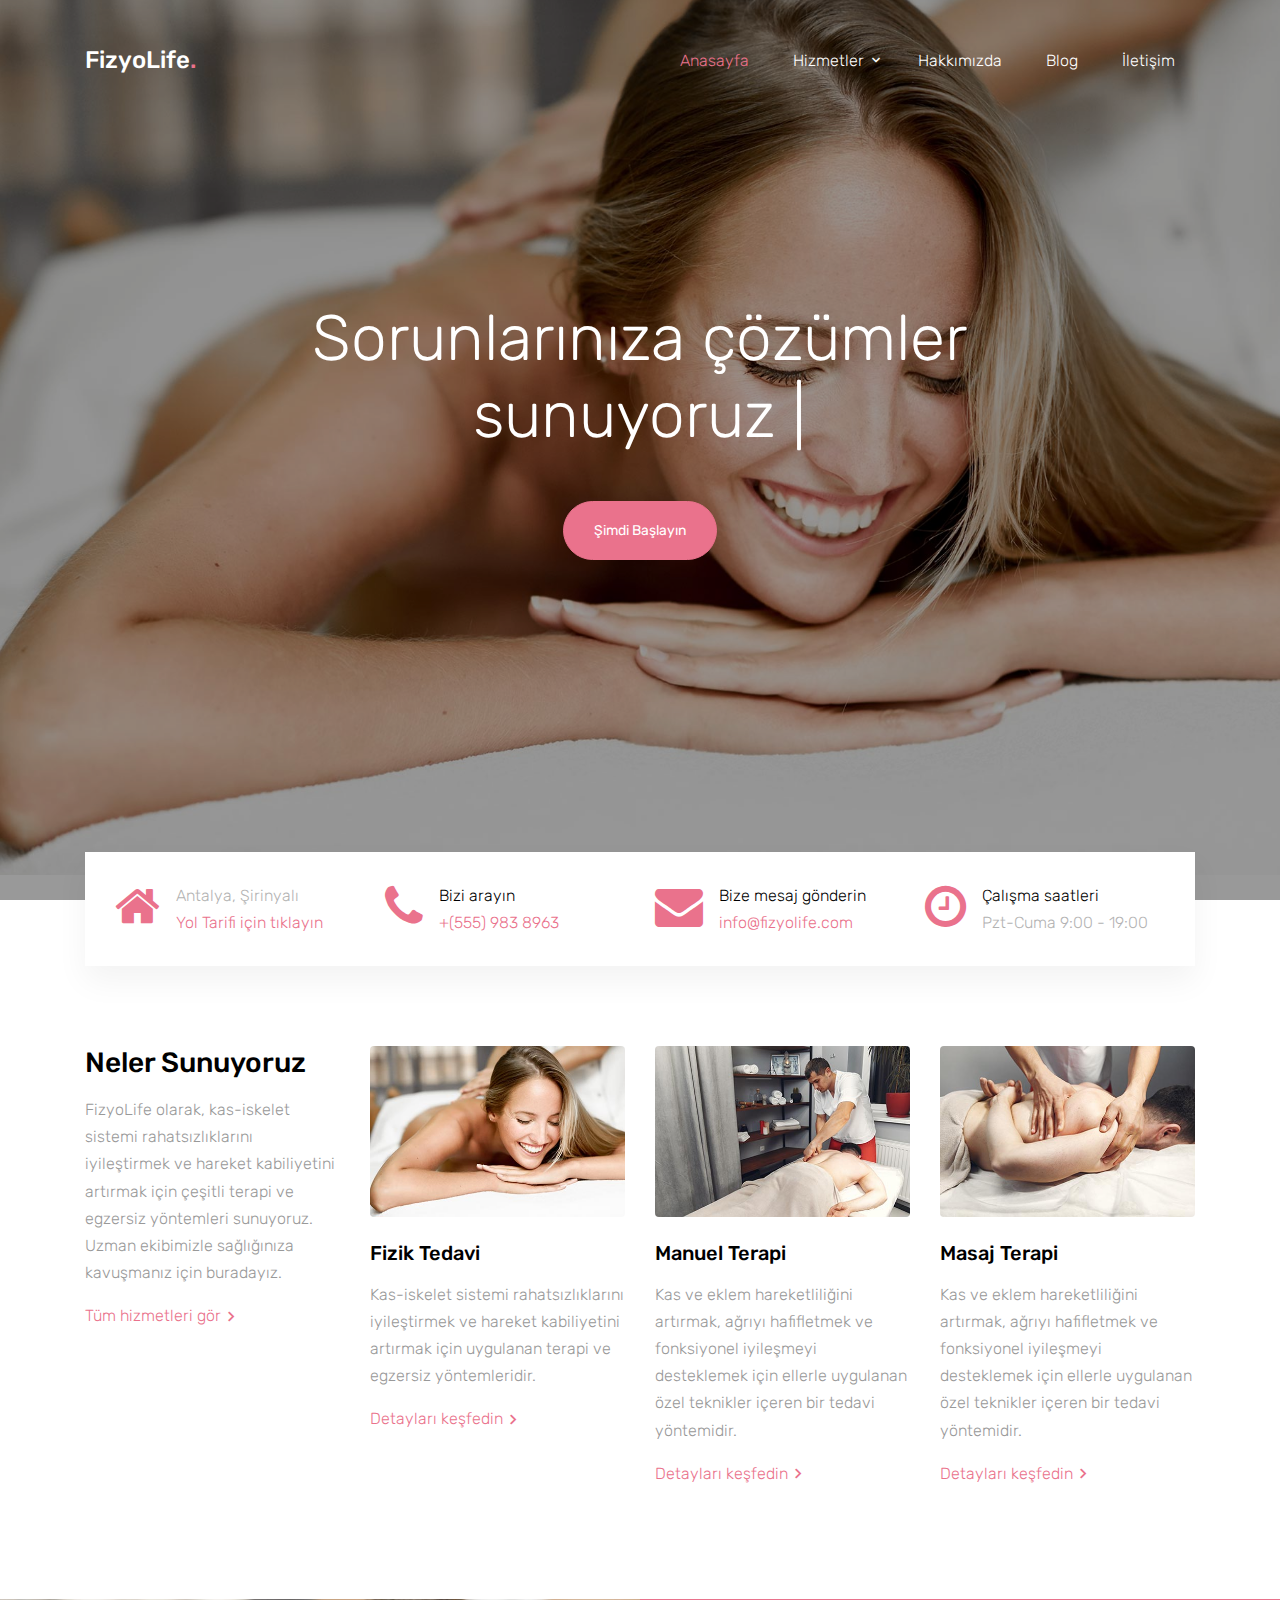
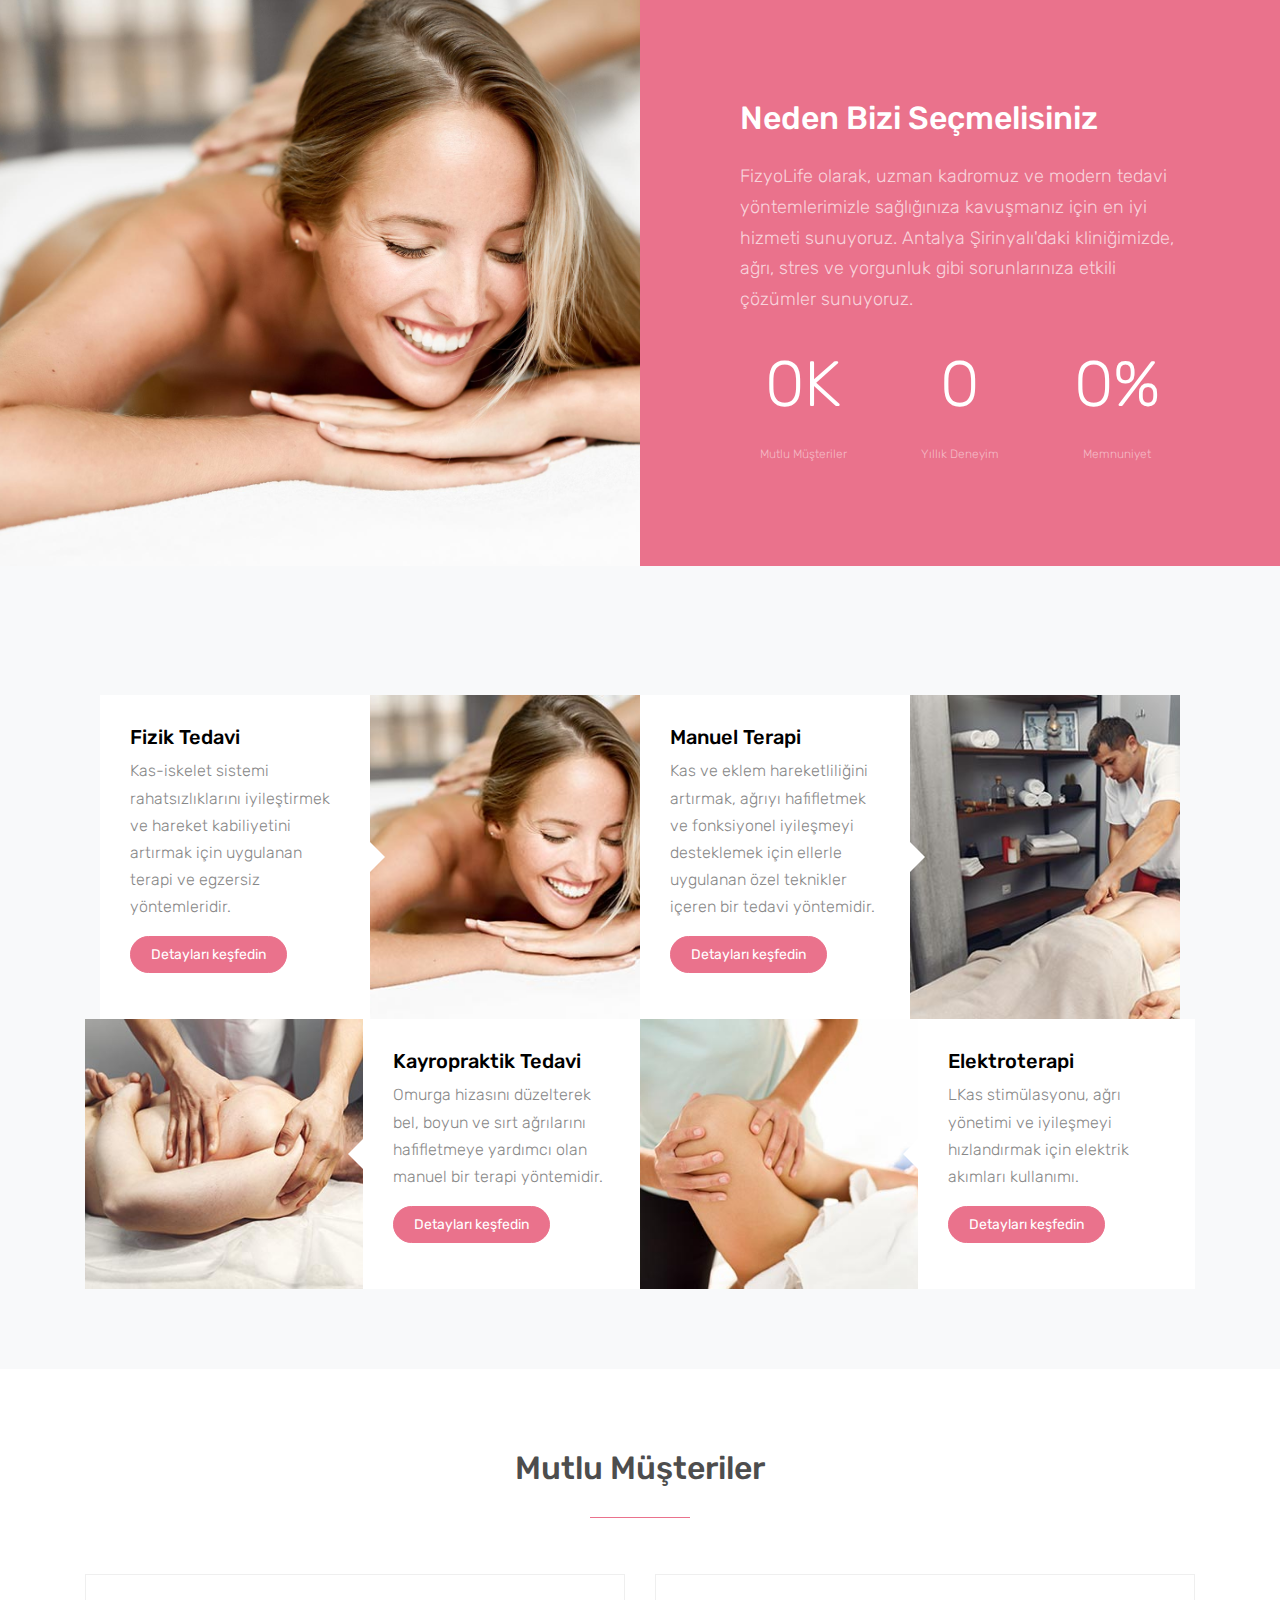
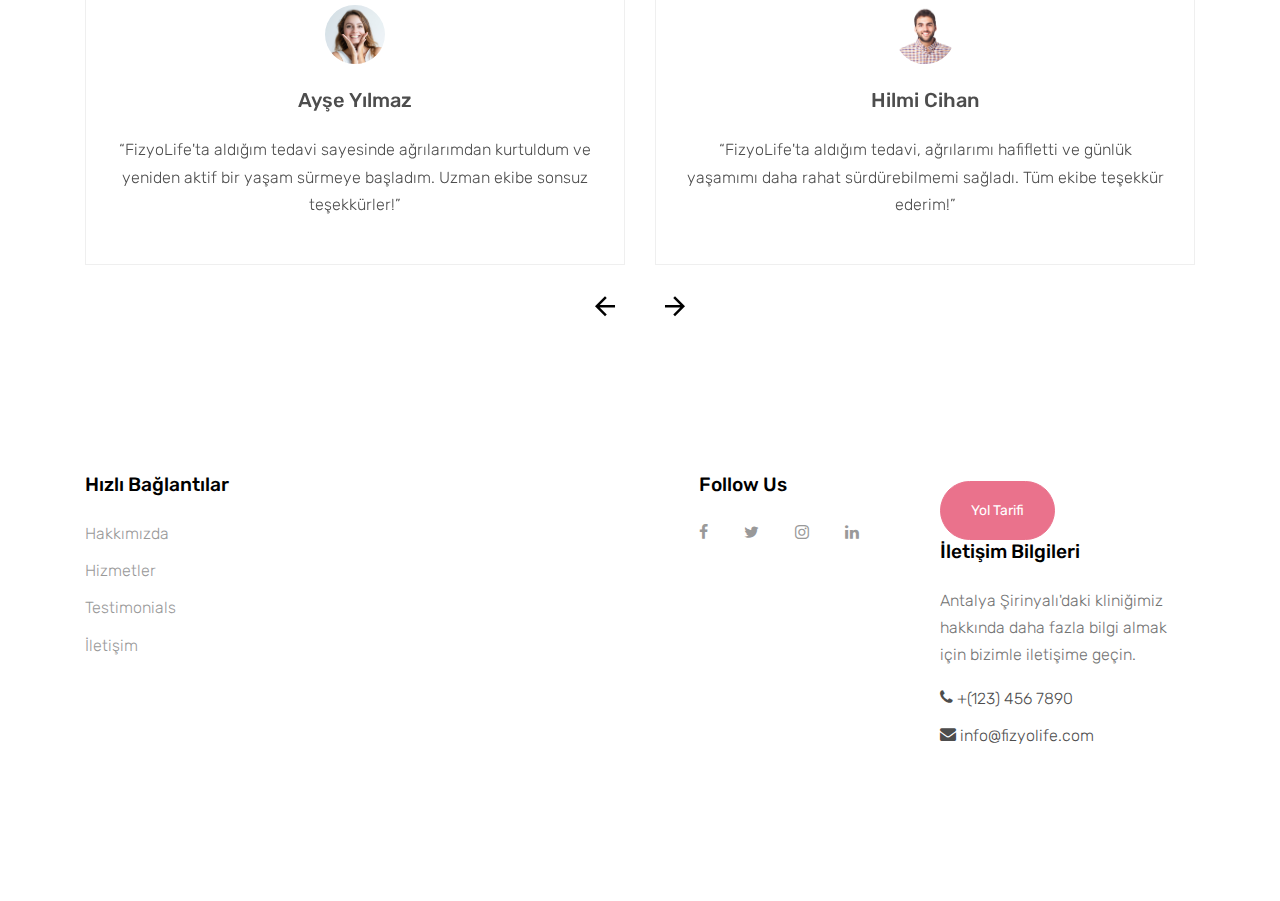
<file: index.html>
<!DOCTYPE html>
<html lang="tr">

<head>
  <title>Fizyoterapi </title>
  <meta charset="utf-8">
  <meta name="viewport" content="width=device-width, initial-scale=1, shrink-to-fit=no">


  <link href="https://fonts.googleapis.com/css?family=Rubik:400,700" rel="stylesheet">

  <link rel="stylesheet" href="fonts/icomoon/style.css">

  <link rel="stylesheet" href="css/bootstrap.min.css">
  <link rel="stylesheet" href="css/magnific-popup.css">
  <link rel="stylesheet" href="css/jquery-ui.css">
  <link rel="stylesheet" href="css/owl.carousel.min.css">
  <link rel="stylesheet" href="css/owl.theme.default.min.css">

  <link rel="stylesheet" href="css/bootstrap-datepicker.css">

  <link rel="stylesheet" href="fonts/flaticon/font/flaticon.css">

  <link rel="stylesheet" href="css/aos.css">
  <link rel="stylesheet" href="css/rangeslider.css">

  <link rel="stylesheet" href="css/style.css">

</head>

<body>

  <div class="site-wrap">

    <div class="site-mobile-menu">
      <div class="site-mobile-menu-header">
        <div class="site-mobile-menu-close mt-3">
          <span class="icon-close2 js-menu-toggle"></span>
        </div>
      </div>
      <div class="site-mobile-menu-body"></div>
    </div>

    <!-- Header içeriğini içe aktar -->
    <div id="header-placeholder"></div>
    <script>
      fetch('header.html')
        .then(response => response.text())
        .then(data => {
          document.getElementById('header-placeholder').innerHTML = data;
        });
    </script>

    <!-- Diğer body içeriği -->





    <div class="site-blocks-cover overlay" style="background-image: url(images/hero_bg_1.jpg);" data-aos="fade"
      data-stellar-background-ratio="0.5">
      <div class="container">
        <div class="row align-items-center justify-content-center text-center">

          <div class="col-md-10">

            <div class="row justify-content-center mb-4">
              <div class="col-md-10 text-center">
                <h1 data-aos="fade-up" class="mb-5">Sorunlarınıza çözümler sunuyoruz <span class="typed-words"></span>
                </h1>
                <p data-aos="fade-up" data-aos-delay="100"><a href="#" class="btn btn-primary btn-pill">Şimdi
                    Başlayın</a>
                </p>
              </div>
            </div>

          </div>
        </div>
      </div>
    </div>



    <div class="block-quick-info-2">
      <div class="container">
        <div class="block-quick-info-2-inner">
          <div class="row">
            <div class="col-sm-6 col-md-6 col-lg-3 mb-3 mb-lg-0">
              <div class="d-flex quick-info-2">
                <span class="icon icon-home mr-3"></span>
                <div class="text">
                  <a href="https://www.google.com/maps/dir/36.913304,30.655167/Fizyolife+sa%C4%9Fl%C4%B1kl%C4%B1+ya%C5%9Fam+merkezi+Antalya,+%C5%9Eirinyal%C4%B1,+1533.+Sokak+Kemal+%C3%A7alkac%C4%B1+sitesi+no+21+%2FA,+Muratpa%C5%9Fa%2FAntalya/@36.8881638,30.6580493,13z/data=!3m1!4b1!4m8!4m7!1m0!1m5!1m1!1s0x14c39b74a4cd021b:0xbc0e60b3916a9b75!2m2!1d30.7417297!2d36.860334?entry=ttu&g_ep=EgoyMDI1MDMwMy4wIKXMDSoASAFQAw%3D%3D" target="_blank">
                    
                    <span class="excerpt">Antalya, Şirinyalı</span>
                    <br>
                    <span class="excerpt"></span>Yol Tarifi için tıklayın</span>
                  </a>
                </div>
              </div>
            </div>
            <div class="col-sm-6 col-md-6 col-lg-3 mb-3 mb-lg-0">
              <div class="d-flex quick-info-2">
                <span class="icon icon-phone mr-3"></span>
                <div class="text">
                  <strong class="d-block heading">Bizi arayın</strong>
                  <span class="excerpt"><a href="tel:+905559838963">+(555) 983 8963</a></span>
                </div>
              </div>
            </div>
            <div class="col-sm-6 col-md-6 col-lg-3 mb-3 mb-lg-0">
              <div class="d-flex quick-info-2">
                <span class="icon icon-envelope mr-3"></span>
                <div class="text">
                  <strong class="d-block heading">Bize mesaj gönderin</strong>
                  <span class="excerpt"><a href="#">info@fizyolife.com</a></span>
                </div>
              </div>
            </div>
            <div class="col-sm-6 col-md-6 col-lg-3 mb-3 mb-lg-0">
              <div class="d-flex quick-info-2">
                <span class="icon icon-clock-o mr-3"></span>
                <div class="text">
                  <strong class="d-block heading">Çalışma saatleri</strong>
                  <span class="excerpt">Pzt-Cuma 9:00 - 19:00</span>
                </div>
              </div>
            </div>
          </div>
        </div>
      </div>
    </div>
    <div class="block-services-1 py-5">
      <div class="container">
        <div class="row">
          <div class="mb-4 mb-lg-0 col-sm-6 col-md-6 col-lg-3">
            <h3 class="mb-3">Neler Sunuyoruz</h3>
            <p>FizyoLife olarak, kas-iskelet sistemi rahatsızlıklarını iyileştirmek ve hareket kabiliyetini artırmak
              için çeşitli terapi ve egzersiz yöntemleri sunuyoruz. Uzman ekibimizle sağlığınıza kavuşmanız için
              buradayız.</p>
            <p><a href="#" class="d-inline-flex align-items-center block-service-1-more"><span>Tüm hizmetleri gör</span>
                <span class="icon-keyboard_arrow_right icon"></span></a></p>
          </div>
          <div class="mb-4 mb-lg-0 col-sm-6 col-md-6 col-lg-3">
            <div class="block-service-1-card">
              <a href="#" class="thumbnail-link d-block mb-4"><img src="images/img_1.jpg" alt="Image"
                  class="img-fluid"></a>
              <h3 class="block-service-1-heading mb-3"><a href="#">Fizik Tedavi</a></h3>
              <div class="block-service-1-excerpt">
                <p>Kas-iskelet sistemi rahatsızlıklarını iyileştirmek ve hareket kabiliyetini artırmak
                  için uygulanan terapi ve egzersiz yöntemleridir.</p>
              </div>
              <p><a href="#" class="d-inline-flex align-items-center block-service-1-more"><span>Detayları
                    keşfedin</span>
                  <span class="icon-keyboard_arrow_right icon"></span></a></p>
            </div>
          </div>
          <div class="mb-4 mb-lg-0 col-sm-6 col-md-6 col-lg-3">
            <div class="block-service-1-card">
              <a href="#" class="thumbnail-link d-block mb-4"><img src="images/img_2.jpg" alt="Image"
                  class="img-fluid"></a>
              <h3 class="block-service-1-heading mb-3"><a href="#">Manuel Terapi</a></h3>
              <div class="block-service-1-excerpt">
                <p>Kas ve eklem hareketliliğini artırmak, ağrıyı hafifletmek ve fonksiyonel iyileşmeyi
                  desteklemek için ellerle uygulanan özel teknikler içeren bir tedavi yöntemidir.</p>
              </div>
              <p><a href="#" class="d-inline-flex align-items-center block-service-1-more"><span>Detayları
                    keşfedin</span>
                  <span class="icon-keyboard_arrow_right icon"></span></a></p>
            </div>
          </div>
          <div class="mb-4 mb-lg-0 col-sm-6 col-md-6 col-lg-3">
            <div class="block-service-1-card">
              <a href="#" class="thumbnail-link d-block mb-4"><img src="images/img_3.jpg" alt="Image"
                  class="img-fluid"></a>
              <h3 class="block-service-1-heading mb-3"><a href="#">Masaj Terapi</a></h3>
              <div class="block-service-1-excerpt">
                <p>Kas ve eklem hareketliliğini artırmak, ağrıyı hafifletmek ve fonksiyonel iyileşmeyi
                  desteklemek için ellerle uygulanan özel teknikler içeren bir tedavi yöntemidir.</p>
              </div>
              <p><a href="#" class="d-inline-flex align-items-center block-service-1-more"><span>Detayları
                    keşfedin</span>
                  <span class="icon-keyboard_arrow_right icon"></span></a></p>
            </div>
          </div>
        </div>
      </div>
    </div>

    <div class="block-half-content-1 d-block d-lg-flex mt-5">
      <div class="block-half-content-img" style="background-image: url('images/hero_bg_1.jpg')">

      </div>
      <div class="block-half-content-text bg-primary">
        <div class="block-half-content-text-inner">
          <h2 class="block-half-content-heading mb-4">Neden Bizi Seçmelisiniz</h2>
          <div class="block-half-content-excerpt">
            <p class="lead">FizyoLife olarak, uzman kadromuz ve modern tedavi yöntemlerimizle sağlığınıza kavuşmanız
              için en iyi hizmeti sunuyoruz. Antalya Şirinyalı'daki kliniğimizde, ağrı, stres ve yorgunluk gibi
              sorunlarınıza etkili çözümler sunuyoruz.</p>
          </div>
        </div>

        <div class="block-counter-1 section-counter">
          <div class="row">
            <div class="col-sm-4">
              <div class="counter">
                <div class="number-wrap">
                  <span class="block-counter-1-number" data-number="3">0</span><span class="append">K</span>
                </div>
                <span class="block-counter-1-caption">Mutlu Müşteriler</span>
              </div>
            </div>
            <div class="col-sm-4">
              <div class="counter">
                <div class="number-wrap">
                  <span class="block-counter-1-number" data-number="7">0</span><span class="append
"></span>
                </div>
                <span class="block-counter-1-caption">Yıllık Deneyim</span>
              </div>
            </div>
            <div class="col-sm-4">
              <div class="counter">
                <div class="number-wrap">
                  <span class="block-counter-1-number" data-number="100">0</span><span class="append">%</span>
                </div>
                <span class="block-counter-1-caption">Memnuniyet</span>
              </div>
            </div>
          </div>
        </div>
      </div>
    </div>

    <div class="site-section bg-light">
      <div class="container">
        <div class="row mb-5">
          <div class="col-md-12 text-center">
          </div>
        </div>
      </div>
      <div class="container">

        <!-- Therapy sections içeriğini içe aktar -->
        <div id="therapy-sections-placeholder"></div>
        <script>
          fetch('therapy-sections.html')
            .then(response => response.text())
            .then(data => {
              document.getElementById('therapy-sections-placeholder').innerHTML = data;
            });
        </script>

      </div>
    </div>

    <div class="site-section">
      <div class="container">
        <div class="row mb-5">
          <div class="col-md-12 text-center">
            <h2 class="site-section-heading text-center font-secondary">Mutlu Müşteriler</h2>
          </div>
        </div>
        <div class="row">

          <div class="col-12">

            <div class="owl-carousel-2 owl-carousel">

              <div class="d-block block-testimony mx-auto text-center">
                <div class="person w-25 mx-auto mb-4">
                  <img src="images/person_1.jpg" alt="Image" class="img-fluid rounded-circle w-50 mx-auto">
                </div>
                <div>
                  <h2 class="h5 mb-4">Ayşe Yılmaz</h2>
                  <blockquote>&ldquo;FizyoLife'ta aldığım tedavi sayesinde ağrılarımdan kurtuldum ve yeniden aktif bir
                    yaşam sürmeye başladım. Uzman ekibe sonsuz teşekkürler!&rdquo;</blockquote>
                </div>
              </div>

              <div class="d-block block-testimony mx-auto text-center">
                <div class="person w-25 mx-auto mb-4">
                  <img src="images/person_2.jpg" alt="Image" class="img-fluid rounded-circle w-50 mx-auto">
                </div>
                <div>
                  <h2 class="h5 mb-4">Hilmi Cihan</h2>
                  <blockquote>&ldquo;FizyoLife'ta aldığım tedavi, ağrılarımı hafifletti ve günlük yaşamımı daha rahat
                    sürdürebilmemi sağladı. Tüm ekibe teşekkür ederim!&rdquo;</blockquote>
                </div>
              </div>

              <div class="d-block block-testimony mx-auto text-center">
                <div class="person w-25 mx-auto mb-4">
                  <img src="images/person_3.jpg" alt="Image" class="img-fluid rounded-circle w-50 mx-auto">
                </div>
                <div>
                  <h2 class="h5 mb-4">Mehmet Demir</h2>
                  <blockquote>&ldquo;FizyoLife'ta aldığım tedavi, sağlığıma kavuşmamda büyük rol oynadı. Uzman ve güler
                    yüzlü ekibi sayesinde kendimi çok daha iyi hissediyorum. Herkese tavsiye ederim!&rdquo;</blockquote>
                </div>
              </div>

              <div class="d-block block-testimony mx-auto text-center">
                <div class="person w-25 mx-auto mb-4">
                  <img src="images/person_4.jpg" alt="Image" class="img-fluid rounded-circle w-50 mx-auto">
                </div>
                <div>
                  <h2 class="h5 mb-4">Ahmet Kaya</h2>
                  <blockquote>&ldquo;FizyoLife'ta aldığım tedavi, yaşam kalitemi artırdı ve ağrılarımı hafifletti.
                    Profesyonel ekibe teşekkür ederim!&rdquo;</blockquote>
                </div>
              </div>


            </div>
          </div>


        </div>
      </div>
    </div>
    <div id="footer-placeholder"></div>
    <script>
      fetch('footer.html')
        .then(response => response.text())
        .then(data => {
          document.getElementById('footer-placeholder').innerHTML = data;
        });
    </script>
  </div>

  <script src="js/jquery-3.3.1.min.js"></script>
  <script src="js/jquery-migrate-3.0.1.min.js"></script>
  <script src="js/jquery-ui.js"></script>
  <script src="js/popper.min.js"></script>
  <script src="js/bootstrap.min.js"></script>
  <script src="js/owl.carousel.min.js"></script>
  <script src="js/jquery.stellar.min.js"></script>
  <script src="js/jquery.countdown.min.js"></script>
  <script src="js/jquery.magnific-popup.min.js"></script>
  <script src="js/jquery.animateNumber.min.js"></script>
  <script src="js/jquery.waypoints.min.js"></script>

  <script src="js/bootstrap-datepicker.min.js"></script>
  <script src="js/aos.js"></script>
  <script src="js/rangeslider.min.js"></script>


  <script src="js/typed.js"></script>
  <script>
    var typed = new Typed('.typed-words', {
      strings: ["ağrı", "stres", "yorgunluk"],
      typeSpeed: 80,
      backSpeed: 80,
      backDelay: 4000,
      startDelay: 1000,
      loop: true,
      showCursor: true
    });
  </script>

  <script src="js/main.js"></script>

</body>

</html>
</file>
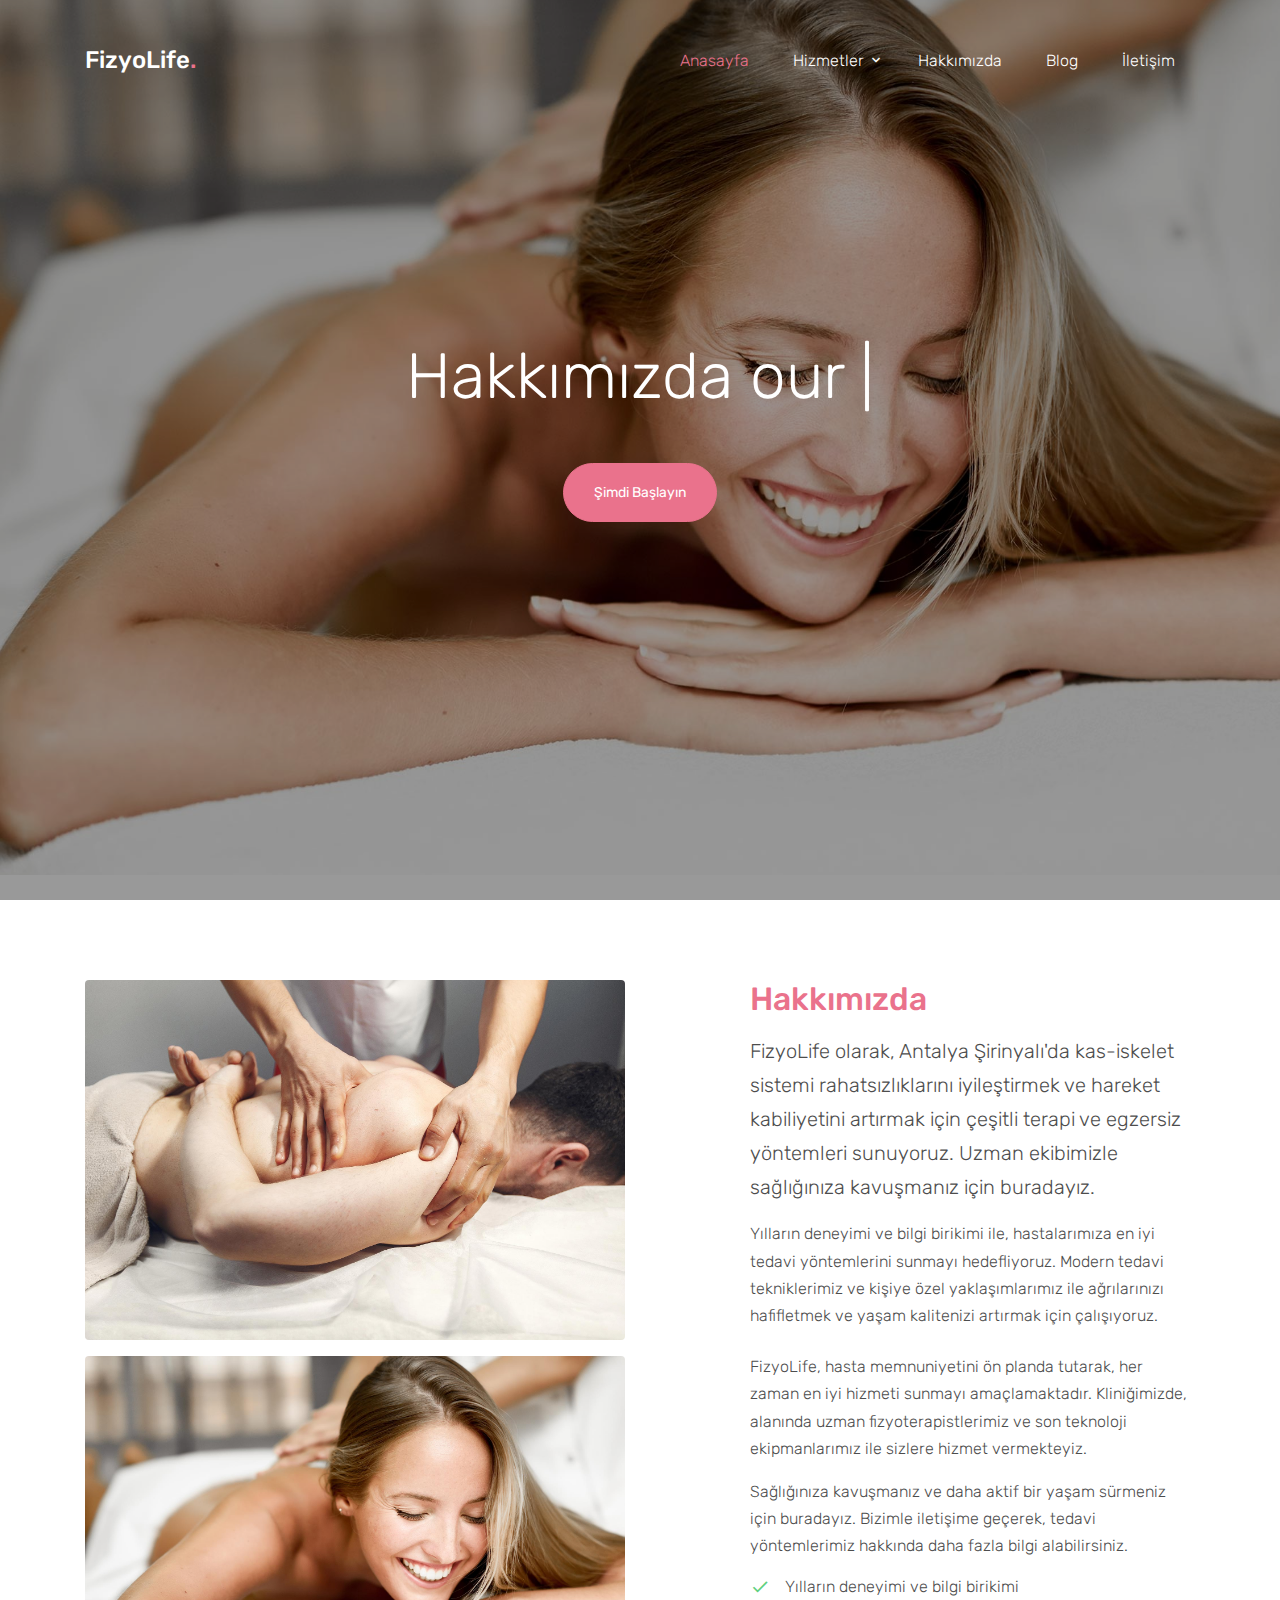
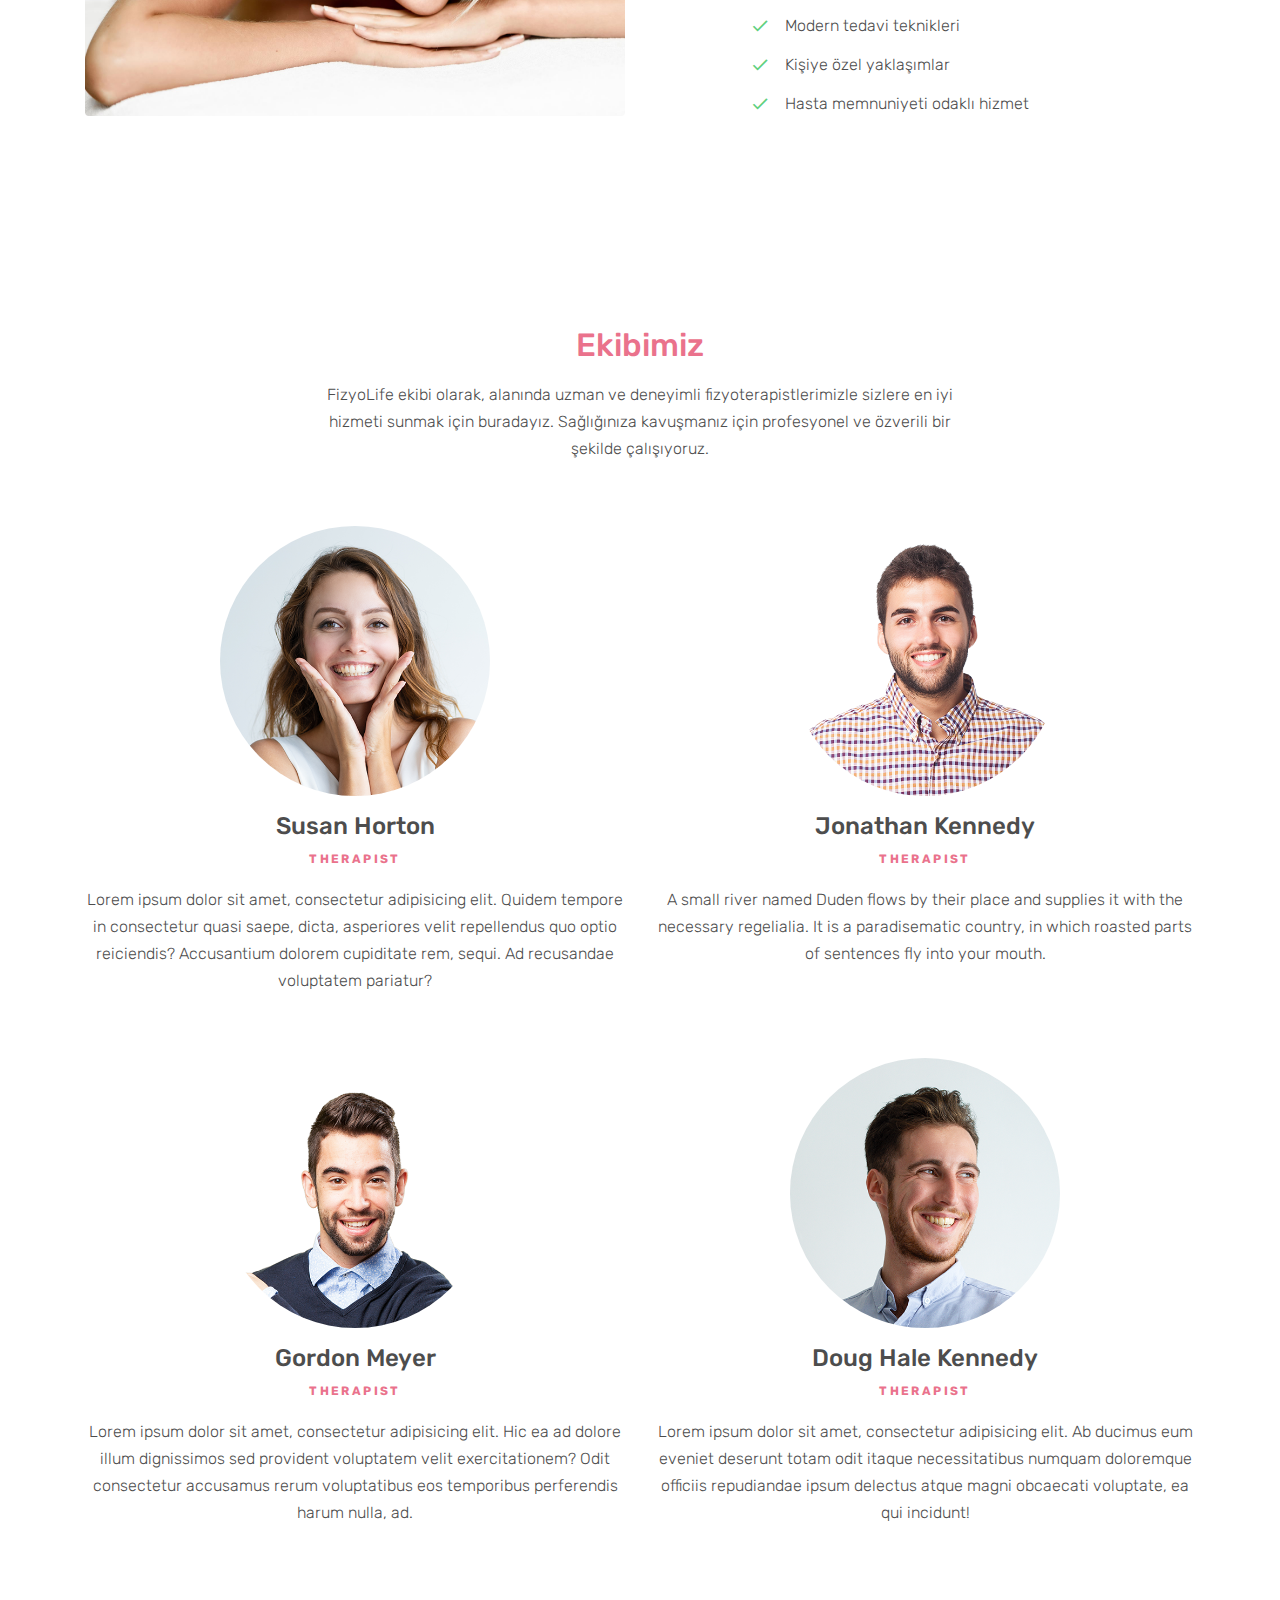
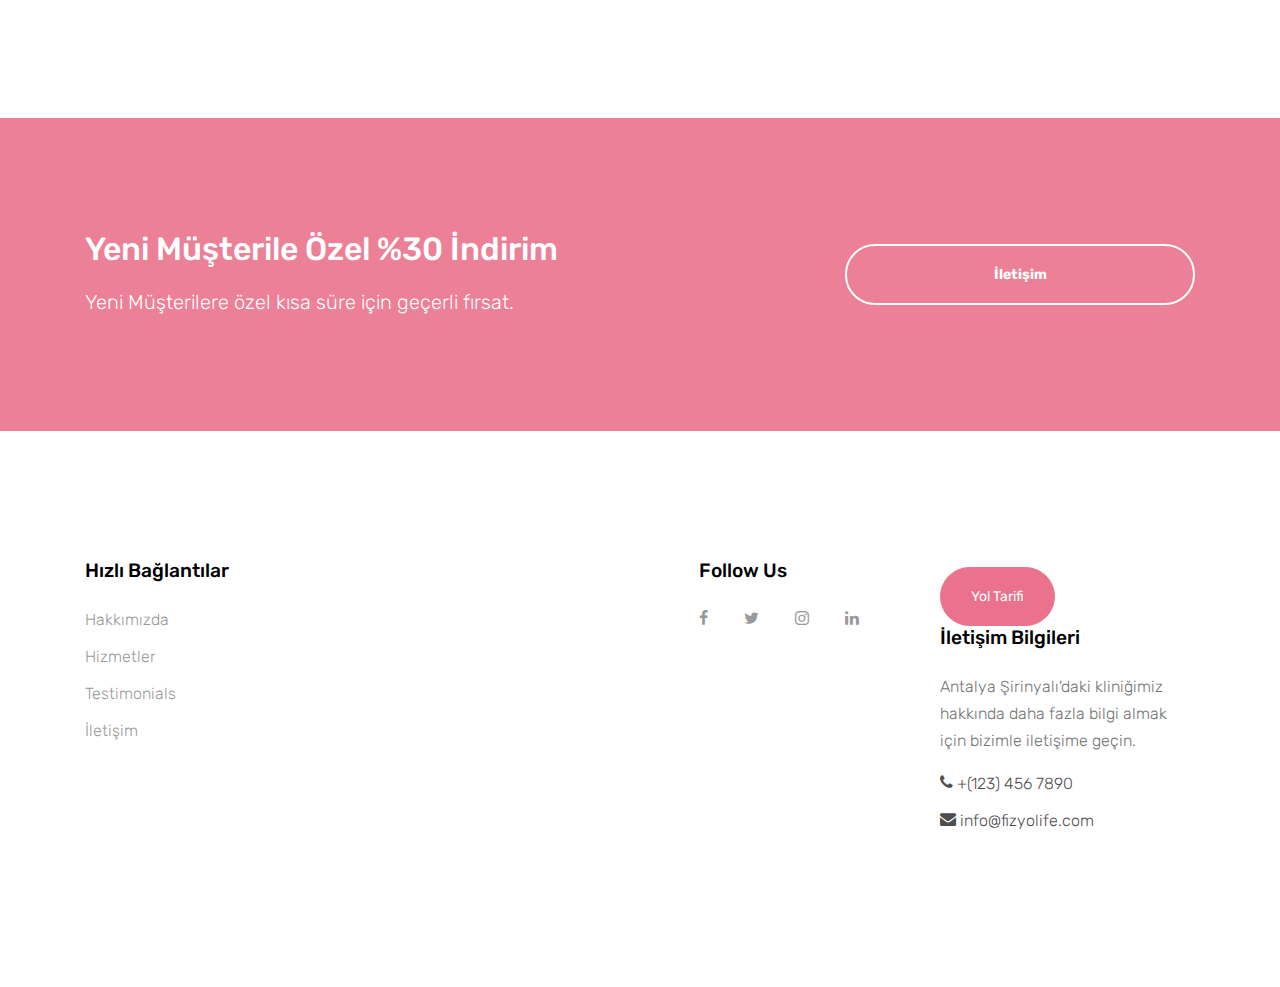
<file: about.html>
<!DOCTYPE html>
<html lang="en">

<head>
  <title>Physical Theraphy</title>
  <meta charset="utf-8">
  <meta name="viewport" content="width=device-width, initial-scale=1, shrink-to-fit=no">


  <link href="https://fonts.googleapis.com/css?family=Rubik:400,700" rel="stylesheet">

  <link rel="stylesheet" href="fonts/icomoon/style.css">

  <link rel="stylesheet" href="css/bootstrap.min.css">
  <link rel="stylesheet" href="css/magnific-popup.css">
  <link rel="stylesheet" href="css/jquery-ui.css">
  <link rel="stylesheet" href="css/owl.carousel.min.css">
  <link rel="stylesheet" href="css/owl.theme.default.min.css">

  <link rel="stylesheet" href="css/bootstrap-datepicker.css">

  <link rel="stylesheet" href="fonts/flaticon/font/flaticon.css">

  <link rel="stylesheet" href="css/aos.css">
  <link rel="stylesheet" href="css/rangeslider.css">

  <link rel="stylesheet" href="css/style.css">

</head>

<body>

  <div class="site-wrap">

    <div class="site-mobile-menu">
      <div class="site-mobile-menu-header">
        <div class="site-mobile-menu-close mt-3">
          <span class="icon-close2 js-menu-toggle"></span>
        </div>
      </div>
      <div class="site-mobile-menu-body"></div>
    </div>

    <div id="header-placeholder"></div>
 <script>
   fetch('header.html')
     .then(response => response.text())
     .then(data => {
       document.getElementById('header-placeholder').innerHTML = data;
     });
 </script>





  <div class="site-blocks-cover overlay" style="background-image: url(images/hero_bg_1.jpg);" data-aos="fade"
    data-stellar-background-ratio="0.5">
    <div class="container">
      <div class="row align-items-center justify-content-center text-center">

        <div class="col-md-10">

          <div class="row justify-content-center mb-4">
            <div class="col-md-10 text-center">
              <h1 data-aos="fade-up" class="mb-5">Hakkımızda our <span class="typed-words"></span></h1>

              <p data-aos="fade-up" data-aos-delay="100"><a href="./contact.html" class="btn btn-primary btn-pill">Şimdi Başlayın</a>
              </p>
            </div>
          </div>

        </div>
      </div>
    </div>
  </div>





  <div class="site-section">
    <div class="container">
      <div class="row">
        <div class="col-md-6">
          <img src="images/hero_bg_2.jpg" alt="Image" class="img-fluid rounded mb-3">
          <img src="images/hero_bg_1.jpg" alt="Image" class="img-fluid rounded">
        </div>
        <div class="col-md-5 ml-auto">
          <h2 class="text-primary mb-3">Hakkımızda</h2>
          <p class="lead">FizyoLife olarak, Antalya Şirinyalı'da kas-iskelet sistemi rahatsızlıklarını iyileştirmek ve hareket kabiliyetini artırmak için çeşitli terapi ve egzersiz yöntemleri sunuyoruz. Uzman ekibimizle sağlığınıza kavuşmanız için buradayız.</p>

            <p class="mb-4">Yılların deneyimi ve bilgi birikimi ile, hastalarımıza en iyi tedavi yöntemlerini sunmayı hedefliyoruz. Modern tedavi tekniklerimiz ve kişiye özel yaklaşımlarımız ile ağrılarınızı hafifletmek ve yaşam kalitenizi artırmak için çalışıyoruz.</p>

            <p>FizyoLife, hasta memnuniyetini ön planda tutarak, her zaman en iyi hizmeti sunmayı amaçlamaktadır. Kliniğimizde, alanında uzman fizyoterapistlerimiz ve son teknoloji ekipmanlarımız ile sizlere hizmet vermekteyiz.</p>
            
            <p>Sağlığınıza kavuşmanız ve daha aktif bir yaşam sürmeniz için buradayız. Bizimle iletişime geçerek, tedavi yöntemlerimiz hakkında daha fazla bilgi alabilirsiniz.</p>
          
          <ul class="ul-check list-unstyled success">
            <li>Yılların deneyimi ve bilgi birikimi</li>
            <li>Modern tedavi teknikleri</li>
            <li>Kişiye özel yaklaşımlar</li>
            <li>Hasta memnuniyeti odaklı hizmet</li>
          </ul>
        </div>
      </div>
    </div>
  </div>



  <div class="site-section">
    <div class="container">
      <div class="row justify-content-center mb-5">
        <div class="col-md-7 text-center">
          <h2 class="text-primary mb-3">Ekibimiz</h2>
          <p>FizyoLife ekibi olarak, alanında uzman ve deneyimli fizyoterapistlerimizle sizlere en iyi hizmeti sunmak için buradayız. Sağlığınıza kavuşmanız için profesyonel ve özverili bir şekilde çalışıyoruz.</p>
        </div>
      </div>
      <div class="row">
        <div class="col-md-6 col-lg-6 mb-4 mb-lg-5 text-center">
          <img src="images/person_1.jpg" alt="Image" class="img-fluid mb-3 w-50 rounded-circle">
          <h3 class="h4">Susan Horton</h3>
          <p class="caption text-primary">Therapist</p>
          <p> Lorem ipsum dolor sit amet, consectetur adipisicing elit. Quidem tempore in consectetur quasi saepe,
            dicta, asperiores velit repellendus quo optio reiciendis? Accusantium dolorem cupiditate rem, sequi. Ad
            recusandae voluptatem pariatur?</p>
        </div>
        <div class="col-md-6 col-lg-6 mb-4 mb-lg-5 text-center">
          <img src="images/person_2.jpg" alt="Image" class="img-fluid mb-3 w-50 rounded-circle">
          <h3 class="h4">Jonathan Kennedy</h3>
          <p class="caption text-primary">Therapist</p>
          <p>A small river named Duden flows by their place and supplies it with the necessary regelialia. It is a
            paradisematic country, in which roasted parts of sentences fly into your mouth.</p>
        </div>
        <div class="col-md-6 col-lg-6 mb-4 mb-lg-5 text-center">
          <img src="images/person_3.jpg" alt="Image" class="img-fluid mb-3 w-50 rounded-circle">
          <h3 class="h4">Gordon Meyer</h3>
          <p class="caption text-primary">Therapist</p>
          <p> Lorem ipsum dolor sit amet, consectetur adipisicing elit. Hic ea ad dolore illum dignissimos sed provident
            voluptatem velit exercitationem? Odit consectetur accusamus rerum voluptatibus eos temporibus perferendis
            harum nulla, ad.</p>
        </div>
        <div class="col-md-6 col-lg-6 mb-4 mb-lg-5 text-center">
          <img src="images/person_4.jpg" alt="Image" class="img-fluid mb-3 w-50 rounded-circle">
          <h3 class="h4">Doug Hale Kennedy</h3>
          <p class="caption text-primary">Therapist</p>
          <p> Lorem ipsum dolor sit amet, consectetur adipisicing elit. Ab ducimus eum eveniet deserunt totam odit
            itaque necessitatibus numquam doloremque officiis repudiandae ipsum delectus atque magni obcaecati
            voluptate, ea qui incidunt!</p>
        </div>
      </div>
    </div>
  </div>

  <div class="mt-5 block-cta-1 primary-overlay" style="background-image: url('images/hero_bg_2.jpg')">
    <div class="container">
      <div class="row align-items-center justify-content-between">
        <div class="col-lg-7 mb-4 mb-lg-0">
          <h2 class="mb-3 mt-0 text-white">Yeni Müşterile Özel %30 İndirim</h2>
          <p class="mb-0 text-white lead">Yeni Müşterilere özel kısa süre için geçerli fırsat.</p>
        </div>
        <div class="col-lg-4">
          <p class="mb-0"><a href="contact.html"
              class="btn btn-outline-white text-white btn-md btn-pill px-5 font-weight-bold btn-block">İletişim</a>
          </p>
        </div>
      </div>
    </div>
  </div>

  <div id="footer-placeholder"></div>
  <script>
    fetch('footer.html')
      .then(response => response.text())
      .then(data => {
        document.getElementById('footer-placeholder').innerHTML = data;
      });
  </script>
  </div>

  <script src="js/jquery-3.3.1.min.js"></script>
  <script src="js/jquery-migrate-3.0.1.min.js"></script>
  <script src="js/jquery-ui.js"></script>
  <script src="js/popper.min.js"></script>
  <script src="js/bootstrap.min.js"></script>
  <script src="js/owl.carousel.min.js"></script>
  <script src="js/jquery.stellar.min.js"></script>
  <script src="js/jquery.countdown.min.js"></script>
  <script src="js/jquery.magnific-popup.min.js"></script>
  <script src="js/jquery.animateNumber.min.js"></script>
  <script src="js/jquery.waypoints.min.js"></script>

  <script src="js/bootstrap-datepicker.min.js"></script>
  <script src="js/aos.js"></script>
  <script src="js/rangeslider.min.js"></script>


  <script src="js/typed.js"></script>
  <script>
    var typed = new Typed('.typed-words', {
      strings: ["company"],
      typeSpeed: 80,
      backSpeed: 80,
      backDelay: 4000,
      startDelay: 1000,
      loop: false,
      showCursor: true
    });
  </script>

  <script src="js/main.js"></script>

</body>

</html>
</file>
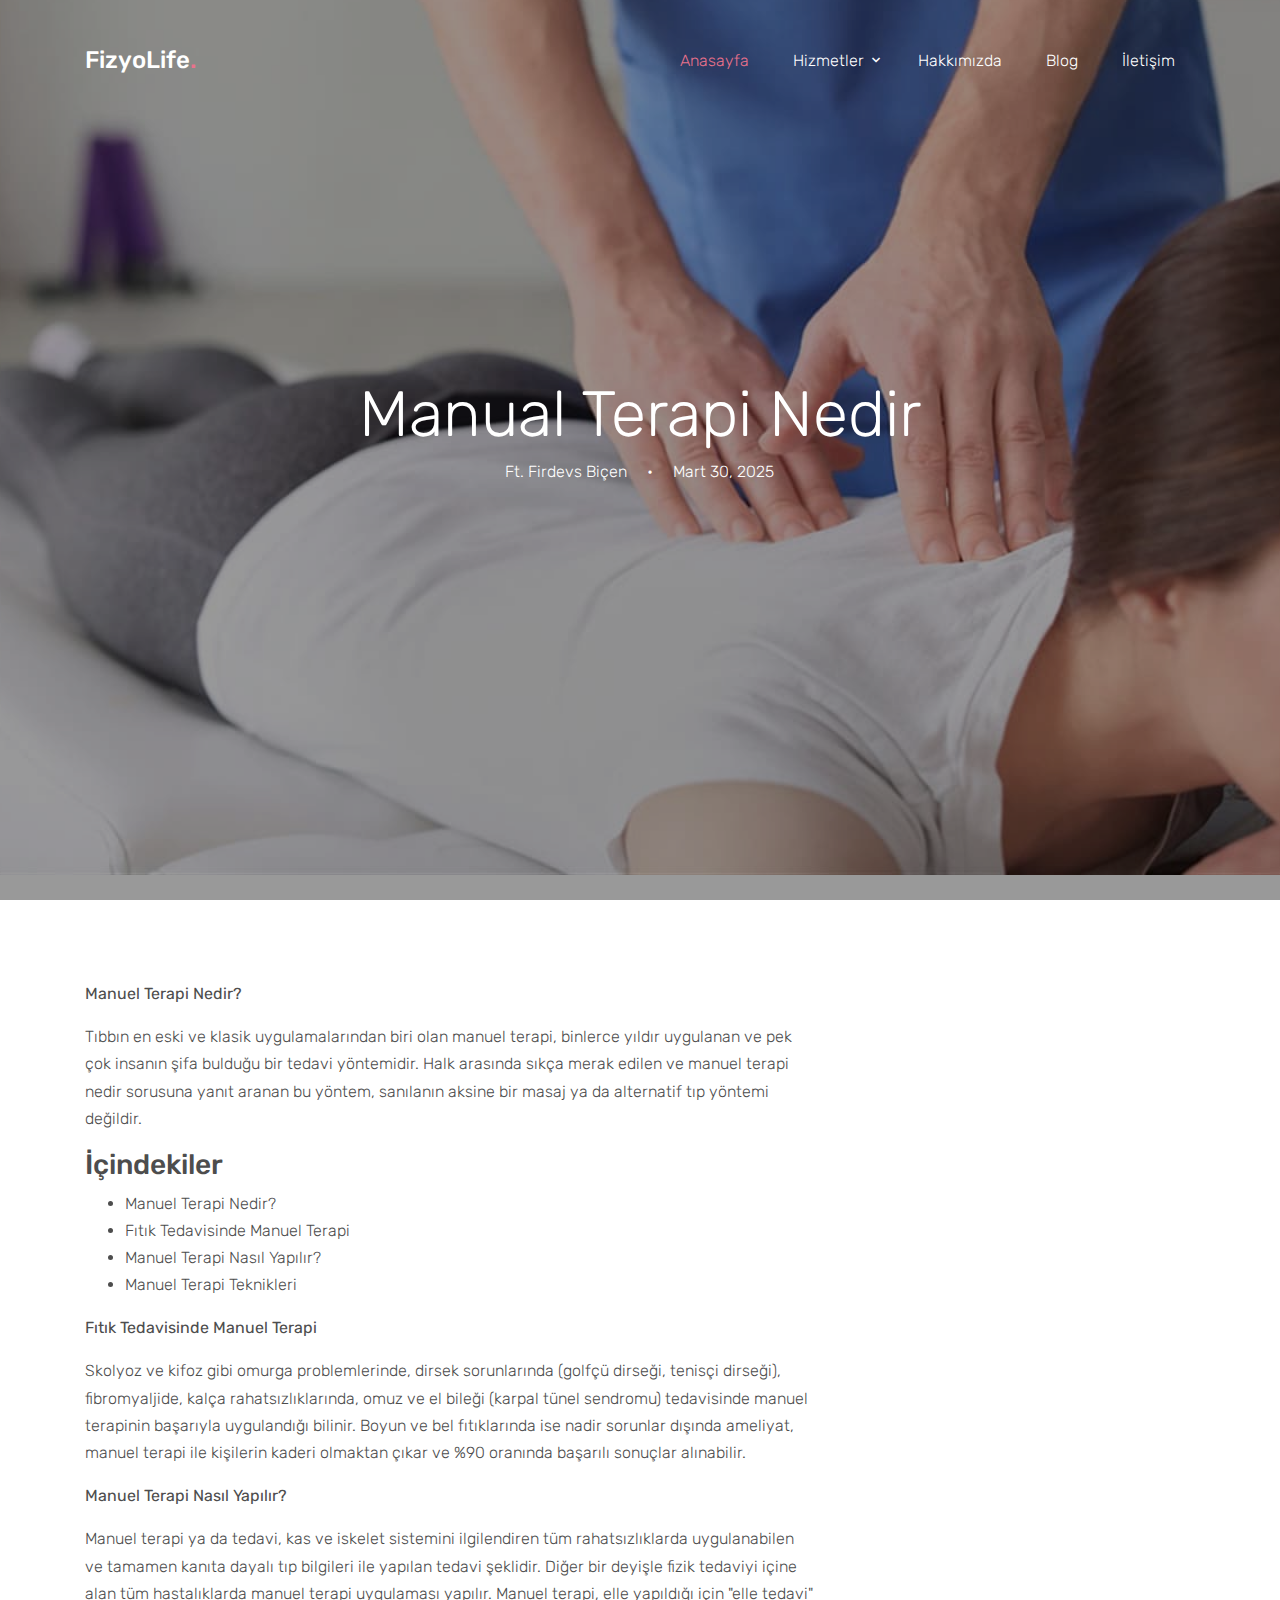
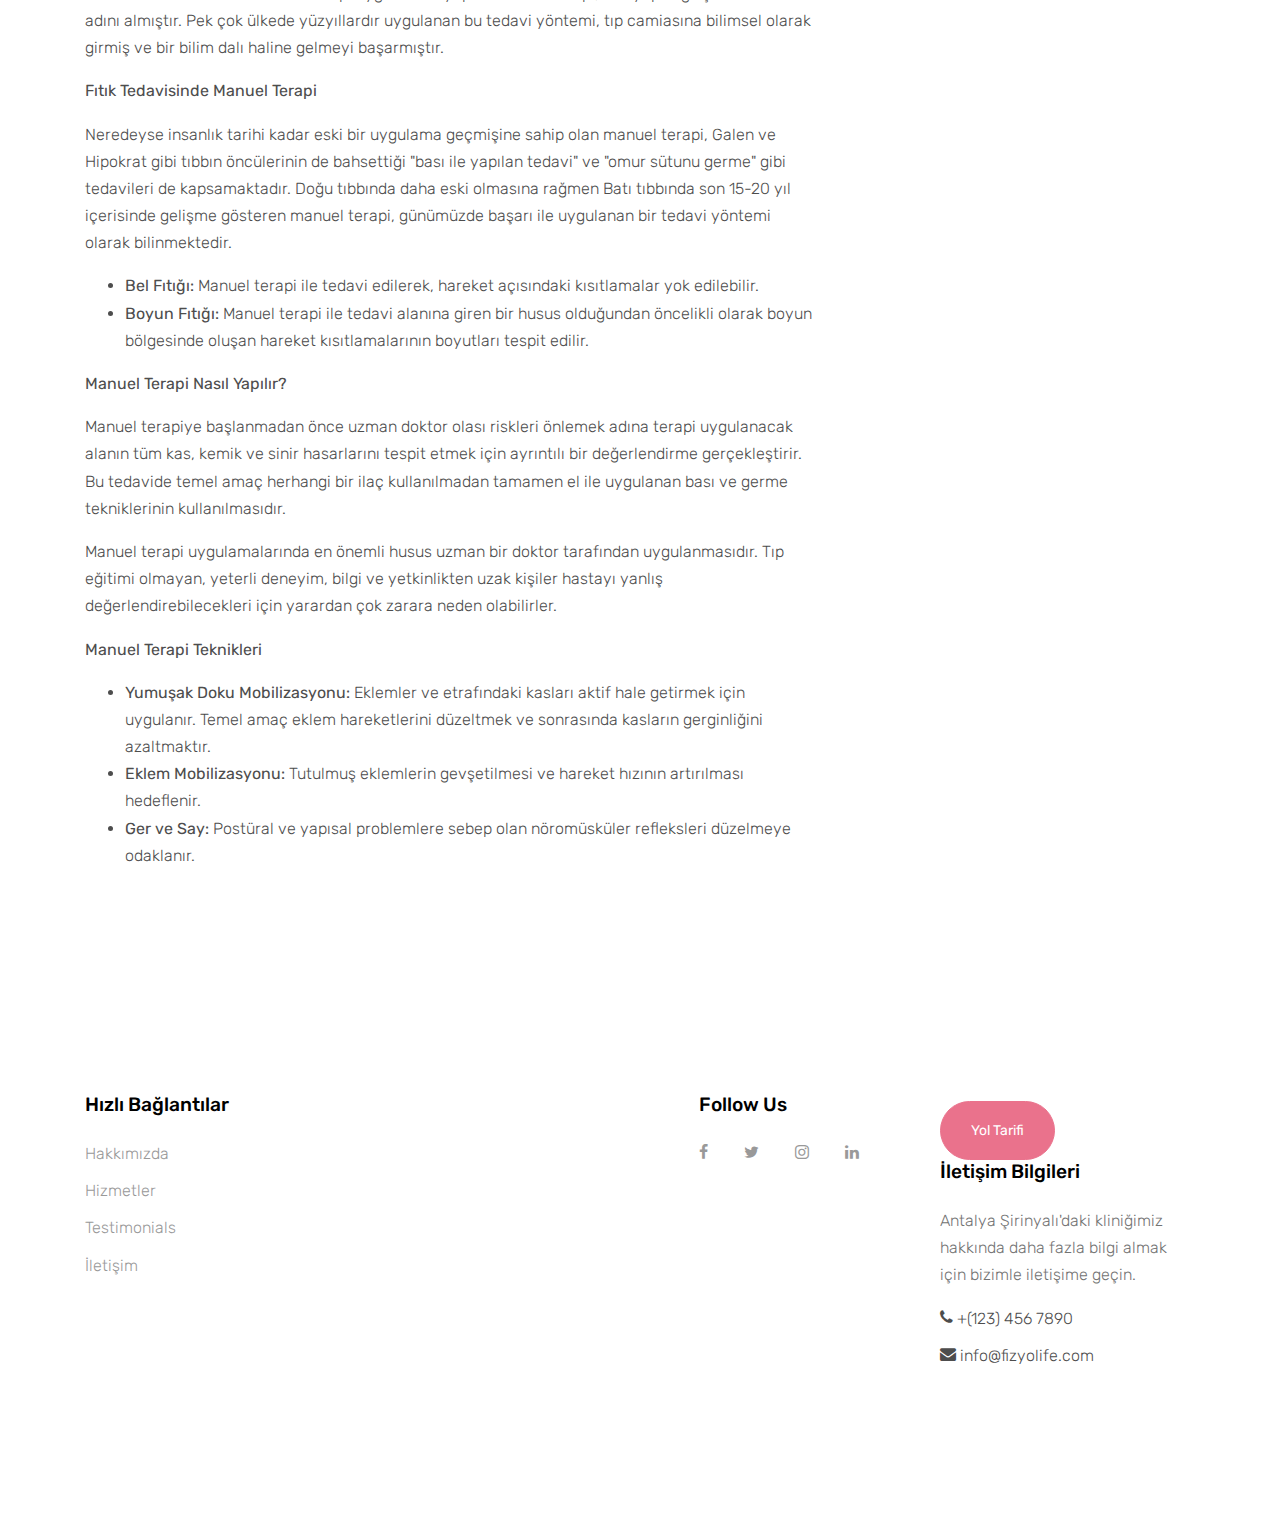
<file: blog-1.html>
<!DOCTYPE html>
<html lang="tr">

<head>
  <title>Physical Theraphy &mdash; Website Template by Colorlib</title>
  <meta charset="utf-8">
  <meta name="viewport" content="width=device-width, initial-scale=1, shrink-to-fit=no">


  <link href="https://fonts.googleapis.com/css?family=Rubik:400,700" rel="stylesheet">

  <link rel="stylesheet" href="fonts/icomoon/style.css">

  <link rel="stylesheet" href="css/bootstrap.min.css">
  <link rel="stylesheet" href="css/magnific-popup.css">
  <link rel="stylesheet" href="css/jquery-ui.css">
  <link rel="stylesheet" href="css/owl.carousel.min.css">
  <link rel="stylesheet" href="css/owl.theme.default.min.css">

  <link rel="stylesheet" href="css/bootstrap-datepicker.css">

  <link rel="stylesheet" href="fonts/flaticon/font/flaticon.css">

  <link rel="stylesheet" href="css/aos.css">
  <link rel="stylesheet" href="css/rangeslider.css">

  <link rel="stylesheet" href="css/style.css">

</head>

<body>

  <div class="site-wrap">

    <div class="site-mobile-menu">
      <div class="site-mobile-menu-header">
        <div class="site-mobile-menu-close mt-3">
          <span class="icon-close2 js-menu-toggle"></span>
        </div>
      </div>
      <div class="site-mobile-menu-body"></div>
    </div>

    <div id="header-placeholder"></div>
    <script>
      fetch('header.html')
        .then(response => response.text())
        .then(data => {
          document.getElementById('header-placeholder').innerHTML = data;
        });
    </script>





    <div class="site-blocks-cover overlay" style="background-image: url(images/m_terapi.jpg);" data-aos="fade"
      data-stellar-background-ratio="0.5">
      <div class="container">
        <div class="row align-items-center justify-content-center text-center">

          <div class="col-md-10">

            <div class="row justify-content-center mb-4">
              <div class="col-md-10 text-center">
                <h1>Manual Terapi Nedir</h1>
                <p data-aos="fade-up" data-aos-delay="100">Ft. Firdevs Biçen <span class="mx-3">&bullet;</span> Mart 30,
                  2025</p>
              </div>
            </div>

          </div>
        </div>
      </div>
    </div>





    <div class="site-section">
      <div class="container">
        <div class="row">

          <div class="col-md-8">
            <p><strong>Manuel Terapi Nedir?</strong></p>
            <p>Tıbbın en eski ve klasik uygulamalarından biri olan manuel terapi, binlerce yıldır uygulanan ve pek çok
              insanın şifa bulduğu bir tedavi yöntemidir. Halk arasında sıkça merak edilen ve manuel terapi nedir
              sorusuna yanıt aranan bu yöntem, sanılanın aksine bir masaj ya da alternatif tıp yöntemi değildir.</p>

            <h3>İçindekiler</h3>
            <ul>
              <li>Manuel Terapi Nedir?</li>
              <li>Fıtık Tedavisinde Manuel Terapi</li>
              <li>Manuel Terapi Nasıl Yapılır?</li>
              <li>Manuel Terapi Teknikleri</li>
            </ul>

            <p><strong>Fıtık Tedavisinde Manuel Terapi</strong></p>
            <p>Skolyoz ve kifoz gibi omurga problemlerinde, dirsek sorunlarında (golfçü dirseği, tenisçi dirseği),
              fibromyaljide, kalça rahatsızlıklarında, omuz ve el bileği (karpal tünel sendromu) tedavisinde manuel
              terapinin başarıyla uygulandığı bilinir. Boyun ve bel fıtıklarında ise nadir sorunlar dışında ameliyat,
              manuel terapi ile kişilerin kaderi olmaktan çıkar ve %90 oranında başarılı sonuçlar alınabilir.</p>

            <p><strong>Manuel Terapi Nasıl Yapılır?</strong></p>
            <p>Manuel terapi ya da tedavi, kas ve iskelet sistemini ilgilendiren tüm rahatsızlıklarda uygulanabilen ve
              tamamen kanıta dayalı tıp bilgileri ile yapılan tedavi şeklidir. Diğer bir deyişle fizik tedaviyi içine
              alan tüm hastalıklarda manuel terapi uygulaması yapılır. Manuel terapi, elle yapıldığı için "elle tedavi"
              adını almıştır. Pek çok ülkede yüzyıllardır uygulanan bu tedavi yöntemi, tıp camiasına bilimsel olarak
              girmiş ve bir bilim dalı haline gelmeyi başarmıştır.</p>

            <p><strong>Fıtık Tedavisinde Manuel Terapi</strong></p>
            <p>Neredeyse insanlık tarihi kadar eski bir uygulama geçmişine sahip olan manuel terapi, Galen ve Hipokrat
              gibi tıbbın öncülerinin de bahsettiği "bası ile yapılan tedavi" ve "omur sütunu germe" gibi tedavileri de
              kapsamaktadır. Doğu tıbbında daha eski olmasına rağmen Batı tıbbında son 15-20 yıl içerisinde gelişme
              gösteren manuel terapi, günümüzde başarı ile uygulanan bir tedavi yöntemi olarak bilinmektedir.</p>
            <ul>
              <li><strong>Bel Fıtığı:</strong> Manuel terapi ile tedavi edilerek, hareket açısındaki kısıtlamalar yok
                edilebilir.</li>
              <li><strong>Boyun Fıtığı:</strong> Manuel terapi ile tedavi alanına giren bir husus olduğundan öncelikli
                olarak boyun bölgesinde oluşan hareket kısıtlamalarının boyutları tespit edilir.</li>
            </ul>

            <p><strong>Manuel Terapi Nasıl Yapılır?</strong></p>
            <p>Manuel terapiye başlanmadan önce uzman doktor olası riskleri önlemek adına terapi uygulanacak alanın tüm
              kas, kemik ve sinir hasarlarını tespit etmek için ayrıntılı bir değerlendirme gerçekleştirir. Bu tedavide
              temel amaç herhangi bir ilaç kullanılmadan tamamen el ile uygulanan bası ve germe tekniklerinin
              kullanılmasıdır.</p>
            <p>Manuel terapi uygulamalarında en önemli husus uzman bir doktor tarafından uygulanmasıdır. Tıp eğitimi
              olmayan, yeterli deneyim, bilgi ve yetkinlikten uzak kişiler hastayı yanlış değerlendirebilecekleri için
              yarardan çok zarara neden olabilirler.</p>

            <p><strong>Manuel Terapi Teknikleri</strong></p>
            <ul>
              <li><strong>Yumuşak Doku Mobilizasyonu:</strong> Eklemler ve etrafındaki kasları aktif hale getirmek için
                uygulanır. Temel amaç eklem hareketlerini düzeltmek ve sonrasında kasların gerginliğini azaltmaktır.
              </li>
              <li><strong>Eklem Mobilizasyonu:</strong> Tutulmuş eklemlerin gevşetilmesi ve hareket hızının artırılması
                hedeflenir.</li>
              <li><strong>Ger ve Say:</strong> Postüral ve yapısal problemlere sebep olan nöromüsküler refleksleri
                düzelmeye odaklanır.</li>
            </ul>
          </div>

        </div>
      </div>
    </div>

    <div id="footer-placeholder"></div>
    <script>
      fetch('footer.html')
        .then(response => response.text())
        .then(data => {
          document.getElementById('footer-placeholder').innerHTML = data;
        });
    </script>

    <script src="js/jquery-3.3.1.min.js"></script>
    <script src="js/jquery-migrate-3.0.1.min.js"></script>
    <script src="js/jquery-ui.js"></script>
    <script src="js/popper.min.js"></script>
    <script src="js/bootstrap.min.js"></script>
    <script src="js/owl.carousel.min.js"></script>
    <script src="js/jquery.stellar.min.js"></script>
    <script src="js/jquery.countdown.min.js"></script>
    <script src="js/jquery.magnific-popup.min.js"></script>
    <script src="js/jquery.animateNumber.min.js"></script>
    <script src="js/jquery.waypoints.min.js"></script>

    <script src="js/bootstrap-datepicker.min.js"></script>
    <script src="js/aos.js"></script>
    <script src="js/rangeslider.min.js"></script>




    <script src="js/main.js"></script>

</body>

</html>
</file>
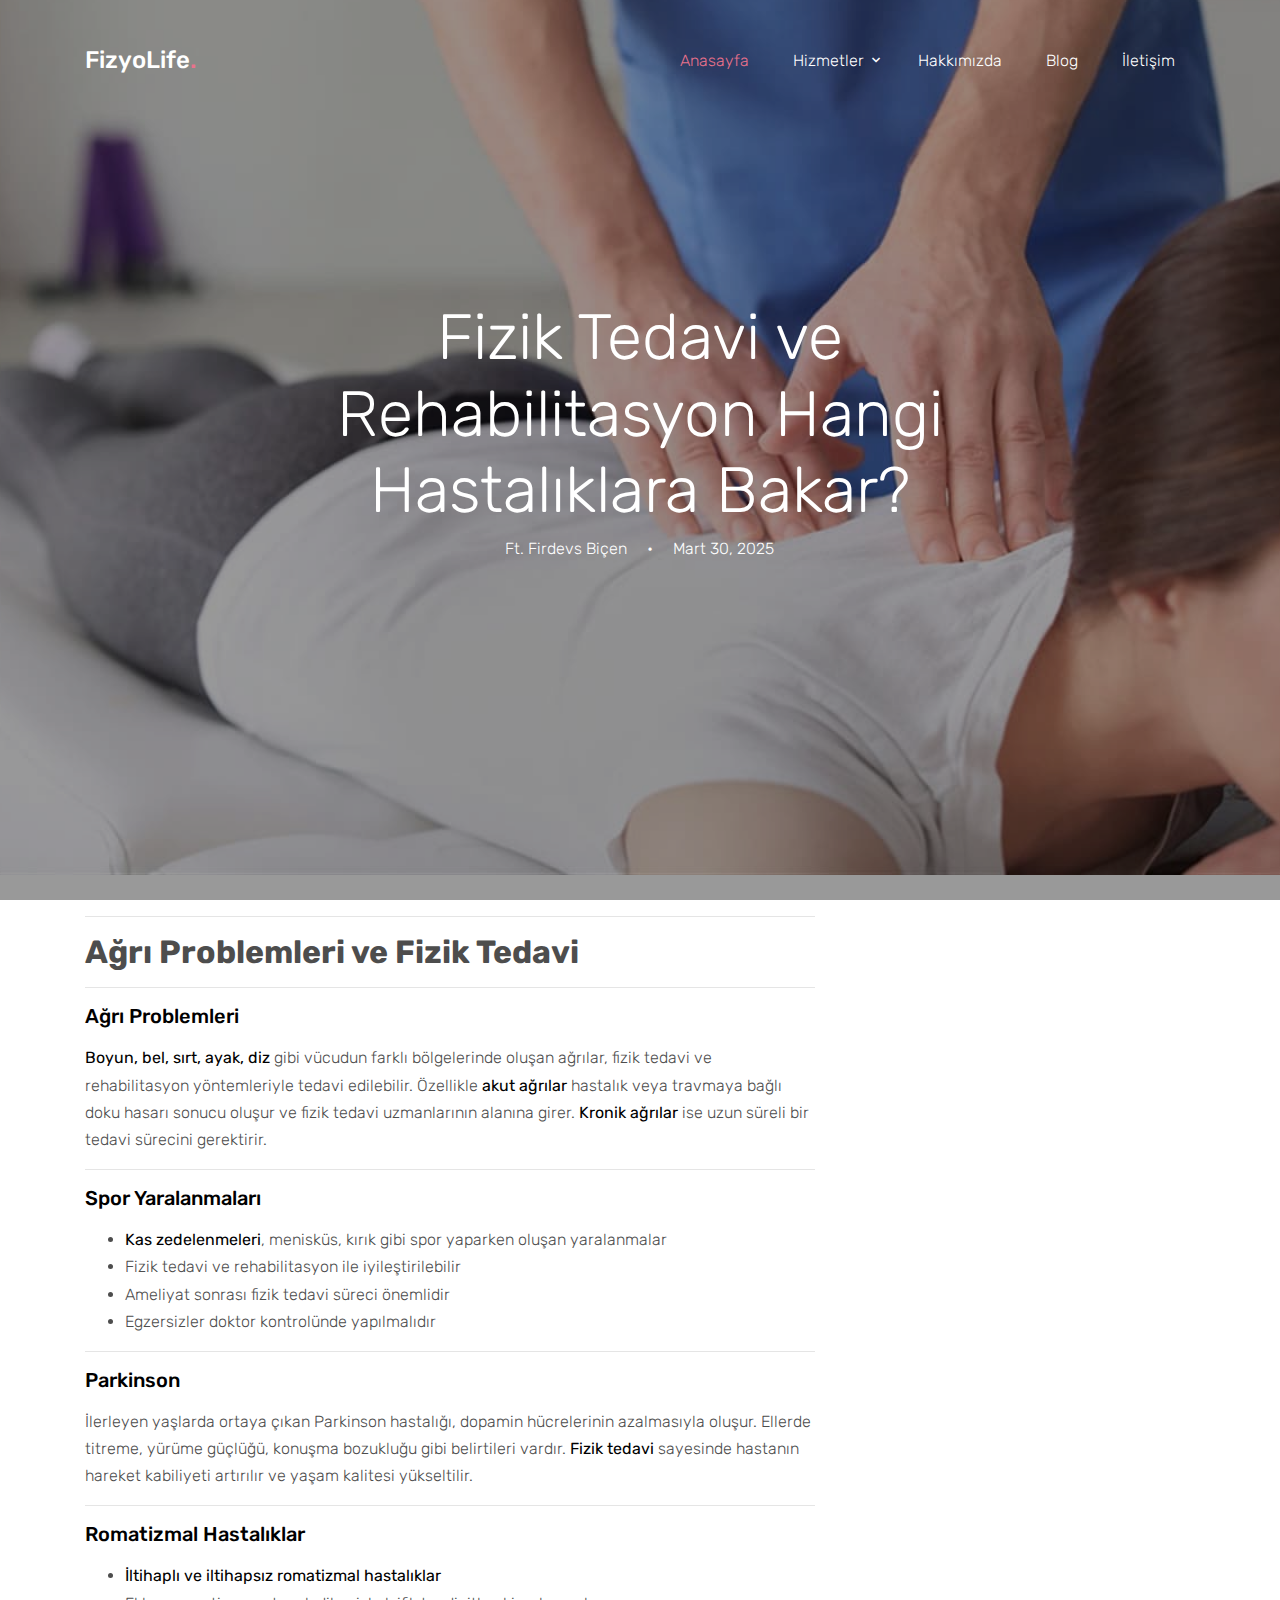
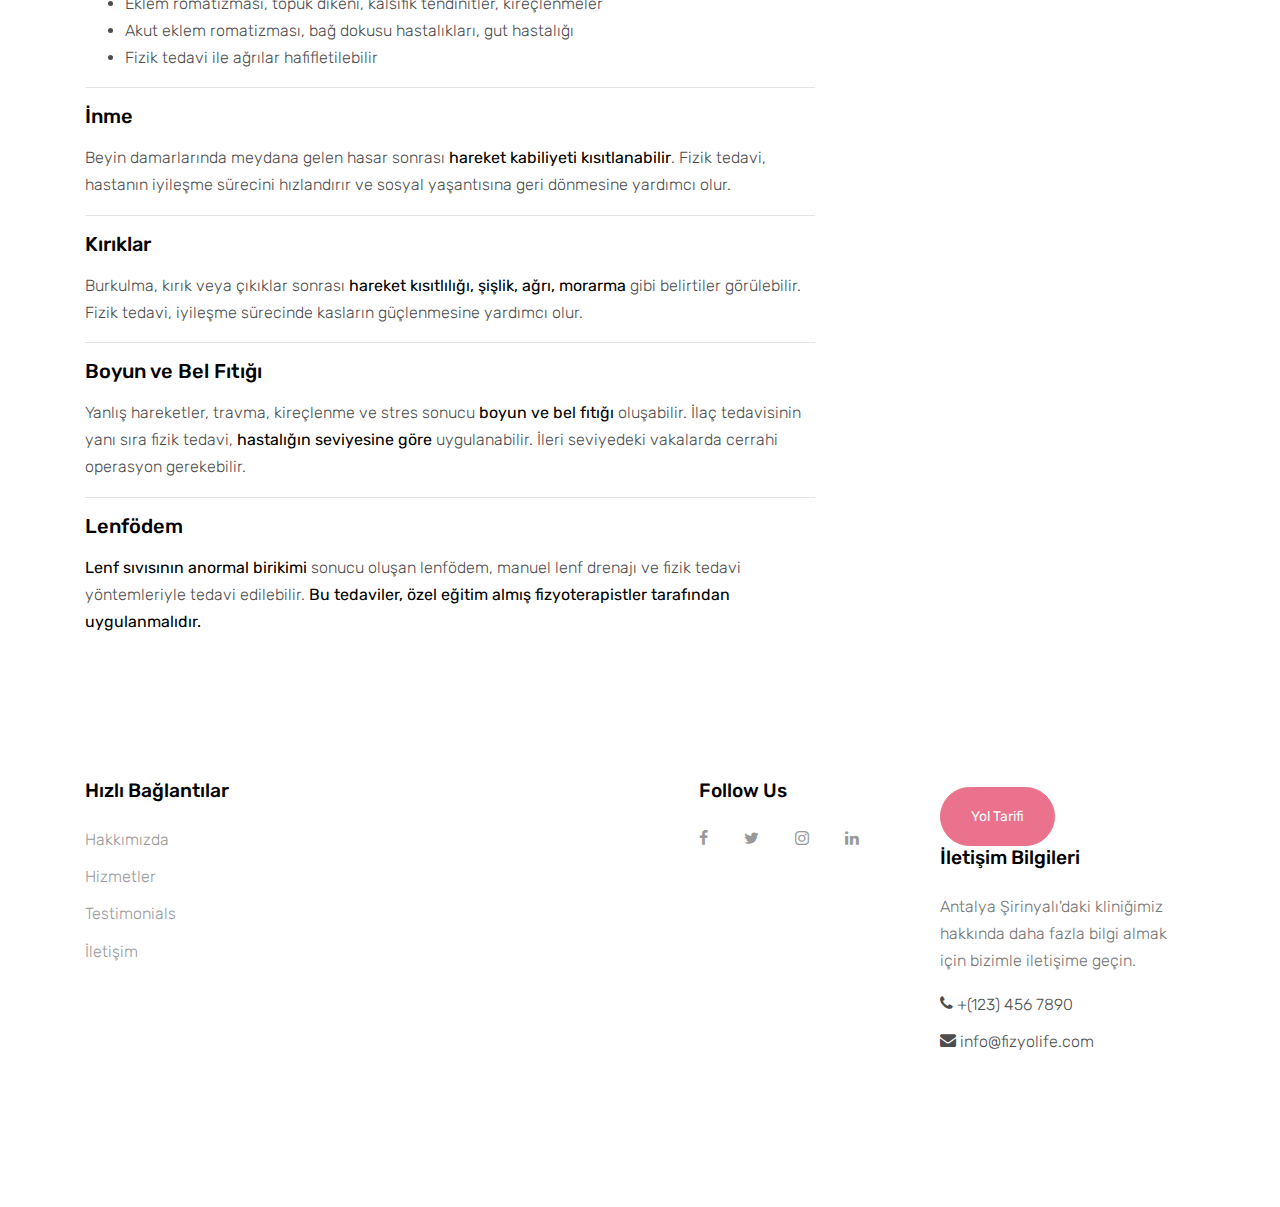
<file: blog-2.html>
<!DOCTYPE html>
<html lang="tr">

<head>
  <meta charset="utf-8">
  <meta name="viewport" content="width=device-width, initial-scale=1, shrink-to-fit=no">
  <meta name="description" content="Fizik tedavi ve rehabilitasyon ile ağrı problemleri, spor yaralanmaları, parkinson, romatizmal hastalıklar, inme, kırıklar, boyun ve bel fıtığı, lenfödem tedavileri hakkında bilgi alın.">
  <meta name="keywords" content="ağrı tedavisi, fizik tedavi, spor yaralanmaları, parkinson, romatizma, inme, kırık, fıtık, lenfödem">

  <link href="https://fonts.googleapis.com/css?family=Rubik:400,700" rel="stylesheet">

  <link rel="stylesheet" href="fonts/icomoon/style.css">

  <link rel="stylesheet" href="css/bootstrap.min.css">
  <link rel="stylesheet" href="css/magnific-popup.css">
  <link rel="stylesheet" href="css/jquery-ui.css">
  <link rel="stylesheet" href="css/owl.carousel.min.css">
  <link rel="stylesheet" href="css/owl.theme.default.min.css">

  <link rel="stylesheet" href="css/bootstrap-datepicker.css">

  <link rel="stylesheet" href="fonts/flaticon/font/flaticon.css">

  <link rel="stylesheet" href="css/aos.css">
  <link rel="stylesheet" href="css/rangeslider.css">

  <link rel="stylesheet" href="css/style.css">

</head>

<body>

  <div class="site-wrap">

    <div class="site-mobile-menu">
      <div class="site-mobile-menu-header">
        <div class="site-mobile-menu-close mt-3">
          <span class="icon-close2 js-menu-toggle"></span>
        </div>
      </div>
      <div class="site-mobile-menu-body"></div>
    </div>

    <div id="header-placeholder"></div>
    <script>
      fetch('header.html')
        .then(response => response.text())
        .then(data => {
          document.getElementById('header-placeholder').innerHTML = data;
        });
    </script>





    <div class="site-blocks-cover overlay" style="background-image: url(images/m_terapi.jpg);" data-aos="fade"
      data-stellar-background-ratio="0.5">
      <div class="container">
        <div class="row align-items-center justify-content-center text-center">

          <div class="col-md-10">

            <div class="row justify-content-center mb-4">
              <div class="col-md-10 text-center">
                <h1>Fizik Tedavi ve Rehabilitasyon Hangi Hastalıklara Bakar?
                </h1>
                <p data-aos="fade-up" data-aos-delay="100">Ft. Firdevs Biçen <span class="mx-3">&bullet;</span> Mart 30,
                  2025</p>
              </div>
            </div>

          </div>
        </div>
      </div>
    </div>





    <div class="container">
      <div class="row">
        <div class="col-md-8">
          <hr>
          <h2 class="font-weight-bold">Ağrı Problemleri ve Fizik Tedavi</h2>
<hr>
          <h3 class="h5 text-black mb-3">Ağrı Problemleri</strong></h3>
          <p class="mb-0"><strong class="text-black" class="text-black">Boyun, bel, sırt, ayak, diz</strong> gibi
            vücudun farklı bölgelerinde oluşan ağrılar, fizik tedavi ve
            rehabilitasyon yöntemleriyle tedavi edilebilir. Özellikle <strong class="text-black">akut ağrılar</strong>
            hastalık veya travmaya
            bağlı doku hasarı sonucu oluşur ve fizik tedavi uzmanlarının alanına girer. <strong
              class="text-black">Kronik ağrılar</strong>
            ise uzun süreli bir tedavi sürecini gerektirir.</p>
<hr>
          <h3 class="h5 text-black mb-3">Spor Yaralanmaları</h3>
          <ul>
            <li><strong class="text-black">Kas zedelenmeleri</strong>, menisküs, kırık gibi spor yaparken oluşan
              yaralanmalar</li>
            <li>Fizik tedavi ve rehabilitasyon ile iyileştirilebilir</li>
            <li>Ameliyat sonrası fizik tedavi süreci önemlidir</li>
            <li>Egzersizler doktor kontrolünde yapılmalıdır</li>
          </ul>
<hr>
          <h3 class="h5 text-black mb-3">Parkinson</h3>
          <p>İlerleyen yaşlarda ortaya çıkan Parkinson hastalığı, dopamin
            hücrelerinin azalmasıyla
            oluşur. Ellerde titreme, yürüme güçlüğü, konuşma bozukluğu gibi belirtileri vardır. <strong
              class="text-black">Fizik
              tedavi</strong> sayesinde hastanın hareket kabiliyeti artırılır ve yaşam kalitesi yükseltilir.</p>
<hr>
          <h3 class="h5 text-black mb-3">Romatizmal Hastalıklar</h2>
            <ul>
              <li><strong class="text-black">İltihaplı ve iltihapsız romatizmal hastalıklar</strong></li>
              <li>Eklem romatizması, topuk dikeni, kalsifik tendinitler, kireçlenmeler</li>
              <li>Akut eklem romatizması, bağ dokusu hastalıkları, gut hastalığı</li>
              <li>Fizik tedavi ile ağrılar hafifletilebilir</li>
            </ul>
<hr>
            <h3 class="h5 text-black mb-3">İnme</h3>
            <p>Beyin damarlarında meydana gelen hasar sonrası <strong class="text-black">hareket kabiliyeti
                kısıtlanabilir</strong>. Fizik
              tedavi, hastanın iyileşme sürecini hızlandırır ve sosyal yaşantısına geri dönmesine yardımcı olur.</p>
<hr>
            <h3 class="h5 text-black mb-3">Kırıklar</h3>
            <p>Burkulma, kırık veya çıkıklar sonrası <strong class="text-black">hareket kısıtlılığı, şişlik, ağrı,
                morarma</strong> gibi
              belirtiler görülebilir. Fizik tedavi, iyileşme sürecinde kasların güçlenmesine yardımcı olur.</p>
<hr>
            <h3 class="h5 text-black mb-3">Boyun ve Bel Fıtığı</h3>
            <p>Yanlış hareketler, travma, kireçlenme ve stres sonucu <strong class="text-black">boyun ve bel
                fıtığı</strong> oluşabilir. İlaç
              tedavisinin yanı sıra fizik tedavi, <strong class="text-black">hastalığın seviyesine göre</strong>
              uygulanabilir. İleri
              seviyedeki vakalarda cerrahi operasyon gerekebilir.</p>
<hr>
            <h3 class="h5 text-black mb-3">Lenfödem</h3>
            <p><strong class="text-black">Lenf sıvısının anormal birikimi</strong> sonucu oluşan lenfödem, manuel lenf
              drenajı ve fizik tedavi
              yöntemleriyle tedavi edilebilir. <strong class="text-black">Bu tedaviler, özel eğitim almış
                fizyoterapistler tarafından
                uygulanmalıdır.</strong></p>

        </div>
      </div>
    </div>


    <div id="footer-placeholder"></div>
    <script>
      fetch('footer.html')
        .then(response => response.text())
        .then(data => {
          document.getElementById('footer-placeholder').innerHTML = data;
        });
    </script>

    <script src="js/jquery-3.3.1.min.js"></script>
    <script src="js/jquery-migrate-3.0.1.min.js"></script>
    <script src="js/jquery-ui.js"></script>
    <script src="js/popper.min.js"></script>
    <script src="js/bootstrap.min.js"></script>
    <script src="js/owl.carousel.min.js"></script>
    <script src="js/jquery.stellar.min.js"></script>
    <script src="js/jquery.countdown.min.js"></script>
    <script src="js/jquery.magnific-popup.min.js"></script>
    <script src="js/jquery.animateNumber.min.js"></script>
    <script src="js/jquery.waypoints.min.js"></script>

    <script src="js/bootstrap-datepicker.min.js"></script>
    <script src="js/aos.js"></script>
    <script src="js/rangeslider.min.js"></script>




    <script src="js/main.js"></script>

</body>

</html>
</file>
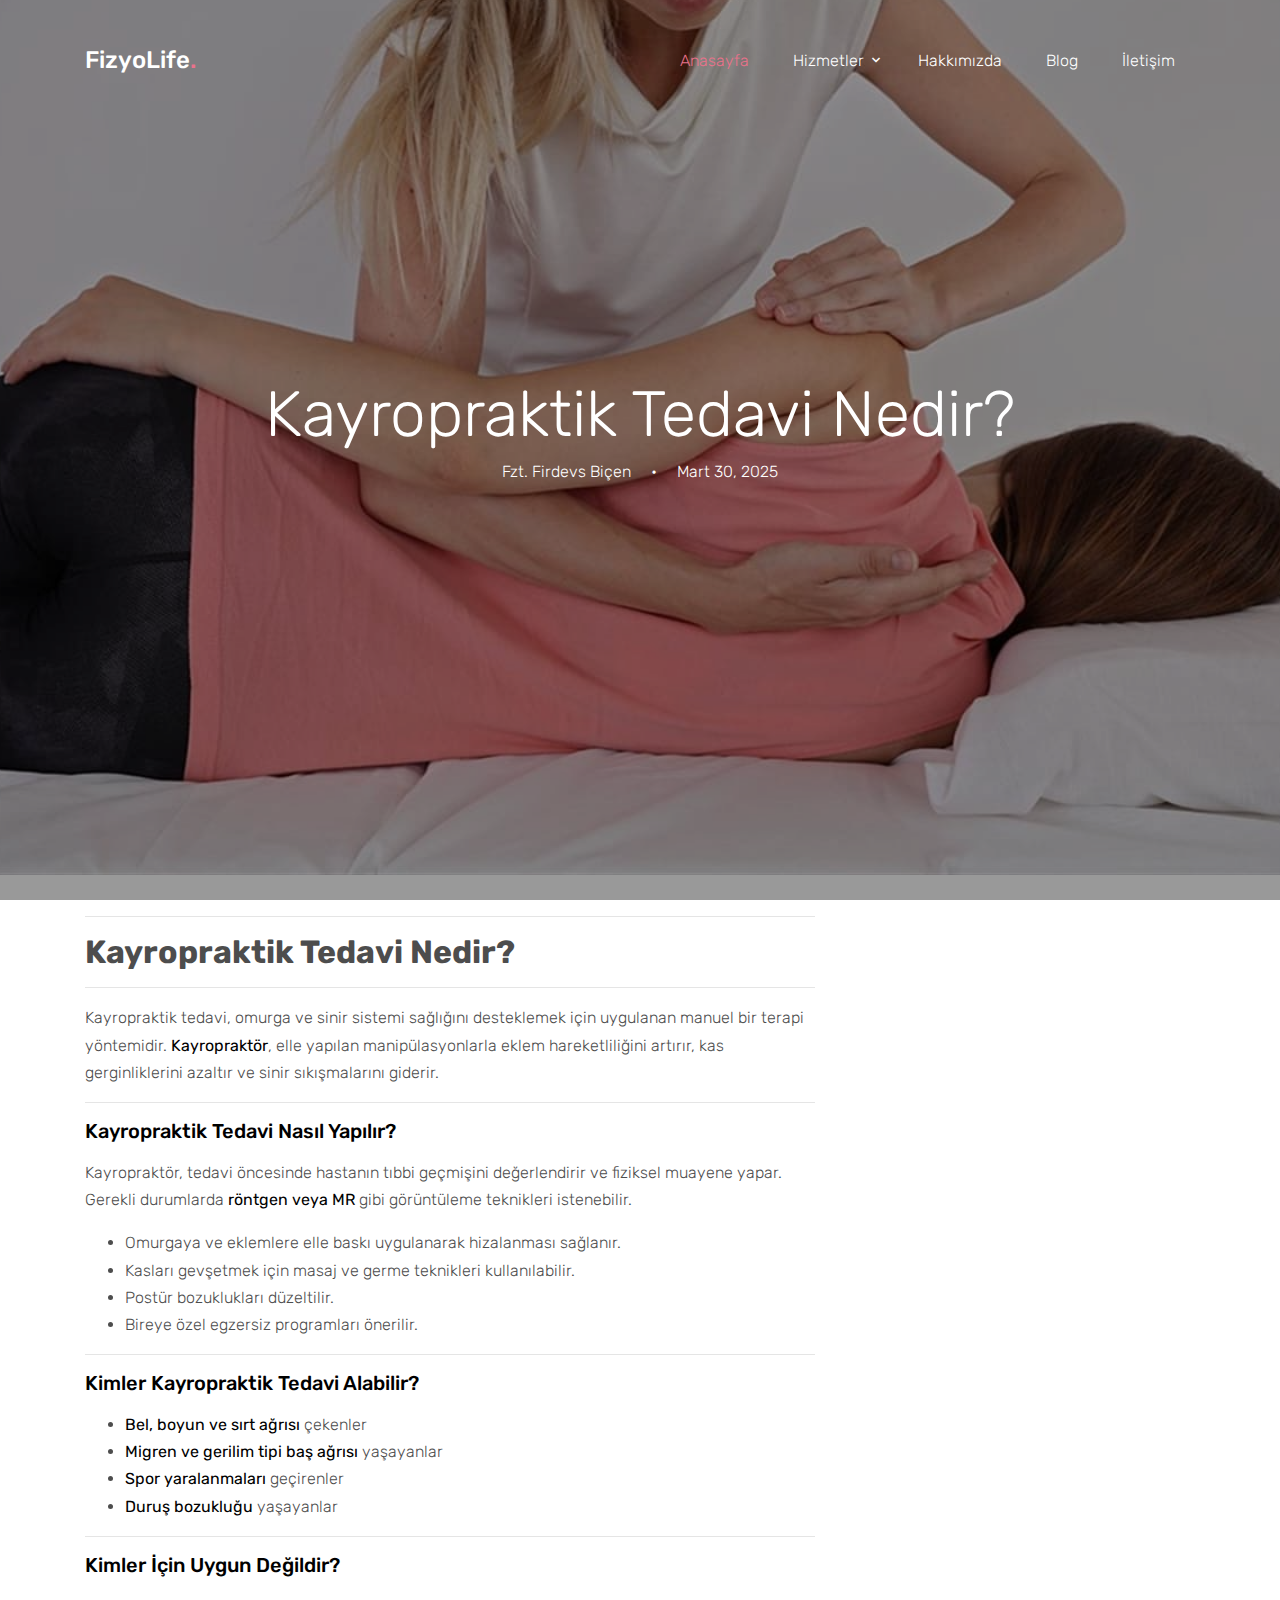
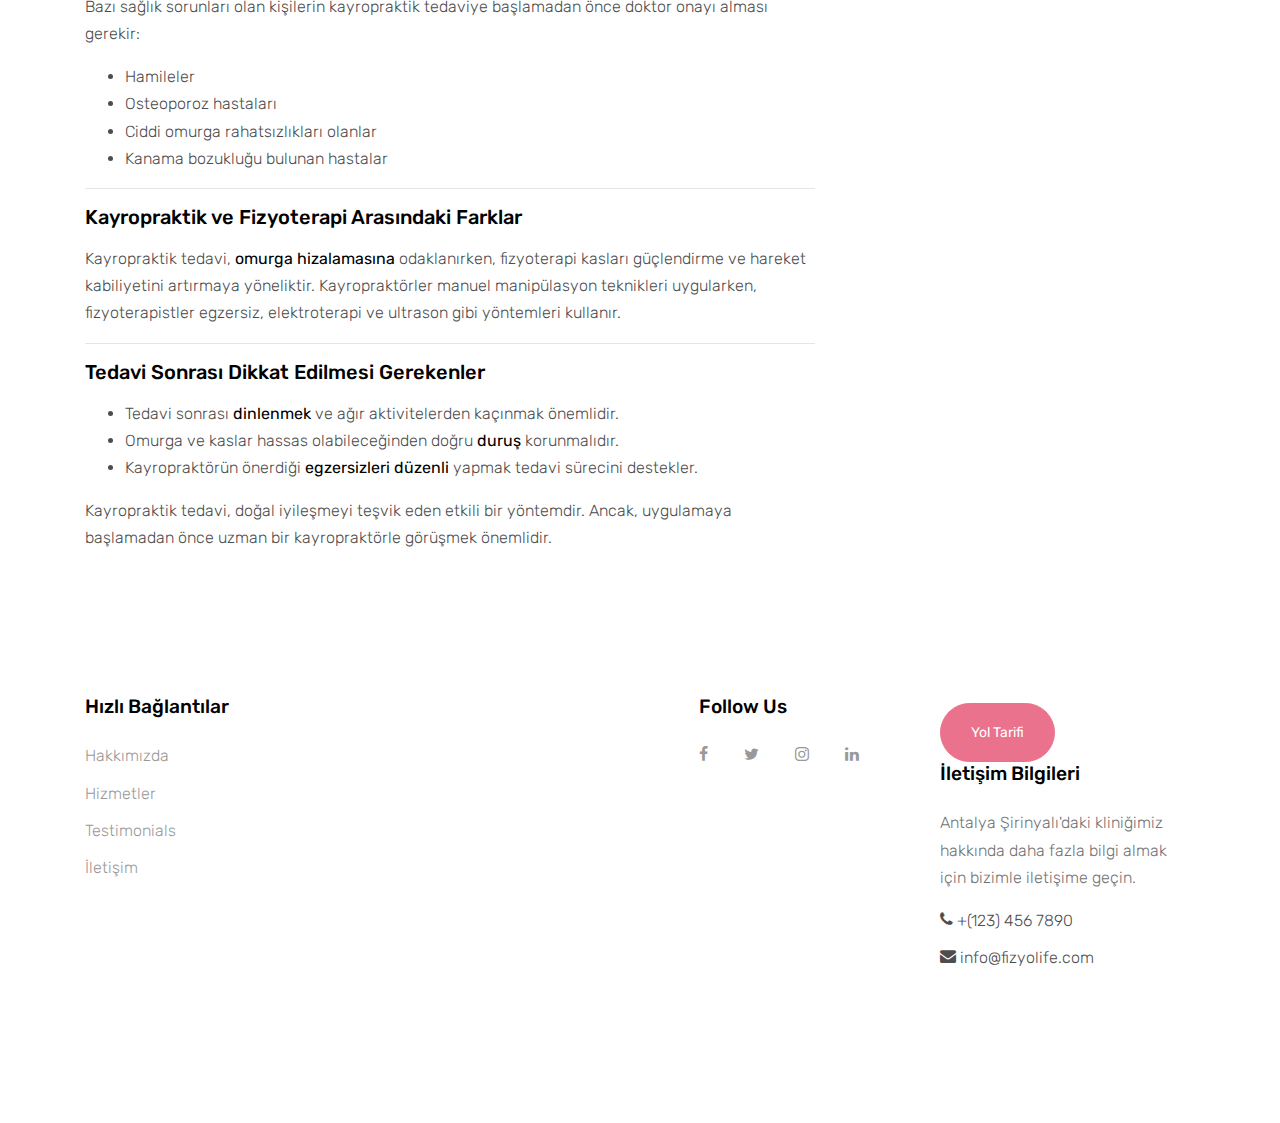
<file: blog-3.html>
<!DOCTYPE html>
<html lang="tr">

<head>
  <meta charset="utf-8">
  <meta name="viewport" content="width=device-width, initial-scale=1, shrink-to-fit=no">
  <meta name="description" content="Fizik tedavi ve rehabilitasyon ile ağrı problemleri, spor yaralanmaları, parkinson, romatizmal hastalıklar, inme, kırıklar, boyun ve bel fıtığı, lenfödem tedavileri hakkında bilgi alın.">
  <meta name="keywords" content="ağrı tedavisi, fizik tedavi, spor yaralanmaları, parkinson, romatizma, inme, kırık, fıtık, lenfödem">

  <link href="https://fonts.googleapis.com/css?family=Rubik:400,700" rel="stylesheet">

  <link rel="stylesheet" href="fonts/icomoon/style.css">

  <link rel="stylesheet" href="css/bootstrap.min.css">
  <link rel="stylesheet" href="css/magnific-popup.css">
  <link rel="stylesheet" href="css/jquery-ui.css">
  <link rel="stylesheet" href="css/owl.carousel.min.css">
  <link rel="stylesheet" href="css/owl.theme.default.min.css">

  <link rel="stylesheet" href="css/bootstrap-datepicker.css">

  <link rel="stylesheet" href="fonts/flaticon/font/flaticon.css">

  <link rel="stylesheet" href="css/aos.css">
  <link rel="stylesheet" href="css/rangeslider.css">

  <link rel="stylesheet" href="css/style.css">

</head>

<body>

  <div class="site-wrap">

    <div class="site-mobile-menu">
      <div class="site-mobile-menu-header">
        <div class="site-mobile-menu-close mt-3">
          <span class="icon-close2 js-menu-toggle"></span>
        </div>
      </div>
      <div class="site-mobile-menu-body"></div>
    </div>

    <div id="header-placeholder"></div>
    <script>
      fetch('header.html')
        .then(response => response.text())
        .then(data => {
          document.getElementById('header-placeholder').innerHTML = data;
        });
    </script>





    <div class="site-blocks-cover overlay" style="background-image: url(images/karyo.jpg);" data-aos="fade"
      data-stellar-background-ratio="0.5">
      <div class="container">
        <div class="row align-items-center justify-content-center text-center">

          <div class="col-md-10">

            <div class="row justify-content-center mb-4">
              <div class="col-md-10 text-center">
                <h1>Kayropraktik Tedavi Nedir?
                </h1>
                <p data-aos="fade-up" data-aos-delay="100">Fzt. Firdevs Biçen <span class="mx-3">&bullet;</span> Mart 30,
                  2025</p>
              </div>
            </div>

          </div>
        </div>
      </div>
    </div>




    <div class="container">
      <div class="row">
         <div class="col-md-8">
            <hr>
            <h2 class="font-weight-bold">Kayropraktik Tedavi Nedir?</h2>
            <hr>
            <p>Kayropraktik tedavi, omurga ve sinir sistemi sağlığını desteklemek için uygulanan manuel bir terapi yöntemidir. <strong class="text-black">Kayropraktör</strong>, elle yapılan manipülasyonlarla eklem hareketliliğini artırır, kas gerginliklerini azaltır ve sinir sıkışmalarını giderir.</p>
            <hr>
            <h3 class="h5 text-black mb-3">Kayropraktik Tedavi Nasıl Yapılır?</h3>
            <p>Kayropraktör, tedavi öncesinde hastanın tıbbi geçmişini değerlendirir ve fiziksel muayene yapar. Gerekli durumlarda <strong class="text-black">röntgen veya MR</strong> gibi görüntüleme teknikleri istenebilir.</p>
            <ul>
               <li>Omurgaya ve eklemlere elle baskı uygulanarak hizalanması sağlanır.</li>
               <li>Kasları gevşetmek için masaj ve germe teknikleri kullanılabilir.</li>
               <li>Postür bozuklukları düzeltilir.</li>
               <li>Bireye özel egzersiz programları önerilir.</li>
            </ul>
            <hr>
            <h3 class="h5 text-black mb-3">Kimler Kayropraktik Tedavi Alabilir?</h3>
            <ul>
               <li><strong class="text-black">Bel, boyun ve sırt ağrısı</strong> çekenler</li>
               <li><strong class="text-black">Migren ve gerilim tipi baş ağrısı</strong> yaşayanlar</li>
               <li><strong class="text-black">Spor yaralanmaları</strong> geçirenler</li>
               <li><strong class="text-black">Duruş bozukluğu</strong> yaşayanlar</li>
            </ul>
            <hr>
            <h3 class="h5 text-black mb-3">Kimler İçin Uygun Değildir?</h3>
            <p>Bazı sağlık sorunları olan kişilerin kayropraktik tedaviye başlamadan önce doktor onayı alması gerekir:</p>
            <ul>
               <li>Hamileler</li>
               <li>Osteoporoz hastaları</li>
               <li>Ciddi omurga rahatsızlıkları olanlar</li>
               <li>Kanama bozukluğu bulunan hastalar</li>
            </ul>
            <hr>
            <h3 class="h5 text-black mb-3">Kayropraktik ve Fizyoterapi Arasındaki Farklar</h3>
            <p>Kayropraktik tedavi, <strong class="text-black">omurga hizalamasına</strong> odaklanırken, fizyoterapi kasları güçlendirme ve hareket kabiliyetini artırmaya yöneliktir. Kayropraktörler manuel manipülasyon teknikleri uygularken, fizyoterapistler egzersiz, elektroterapi ve ultrason gibi yöntemleri kullanır.</p>
            <hr>
            <h3 class="h5 text-black mb-3">Tedavi Sonrası Dikkat Edilmesi Gerekenler</h3>
            <ul>
               <li>Tedavi sonrası <strong class="text-black">dinlenmek</strong> ve ağır aktivitelerden kaçınmak önemlidir.</li>
               <li>Omurga ve kaslar hassas olabileceğinden doğru <strong class="text-black">duruş</strong> korunmalıdır.</li>
               <li>Kayropraktörün önerdiği <strong class="text-black">egzersizleri düzenli</strong> yapmak tedavi sürecini destekler.</li>
            </ul>
            <p>Kayropraktik tedavi, doğal iyileşmeyi teşvik eden etkili bir yöntemdir. Ancak, uygulamaya başlamadan önce uzman bir kayropraktörle görüşmek önemlidir.</p>
         </div>
      </div>
   </div>
   


    <div id="footer-placeholder"></div>
    <script>
      fetch('footer.html')
        .then(response => response.text())
        .then(data => {
          document.getElementById('footer-placeholder').innerHTML = data;
        });
    </script>

    <script src="js/jquery-3.3.1.min.js"></script>
    <script src="js/jquery-migrate-3.0.1.min.js"></script>
    <script src="js/jquery-ui.js"></script>
    <script src="js/popper.min.js"></script>
    <script src="js/bootstrap.min.js"></script>
    <script src="js/owl.carousel.min.js"></script>
    <script src="js/jquery.stellar.min.js"></script>
    <script src="js/jquery.countdown.min.js"></script>
    <script src="js/jquery.magnific-popup.min.js"></script>
    <script src="js/jquery.animateNumber.min.js"></script>
    <script src="js/jquery.waypoints.min.js"></script>

    <script src="js/bootstrap-datepicker.min.js"></script>
    <script src="js/aos.js"></script>
    <script src="js/rangeslider.min.js"></script>




    <script src="js/main.js"></script>

</body>

</html>
</file>
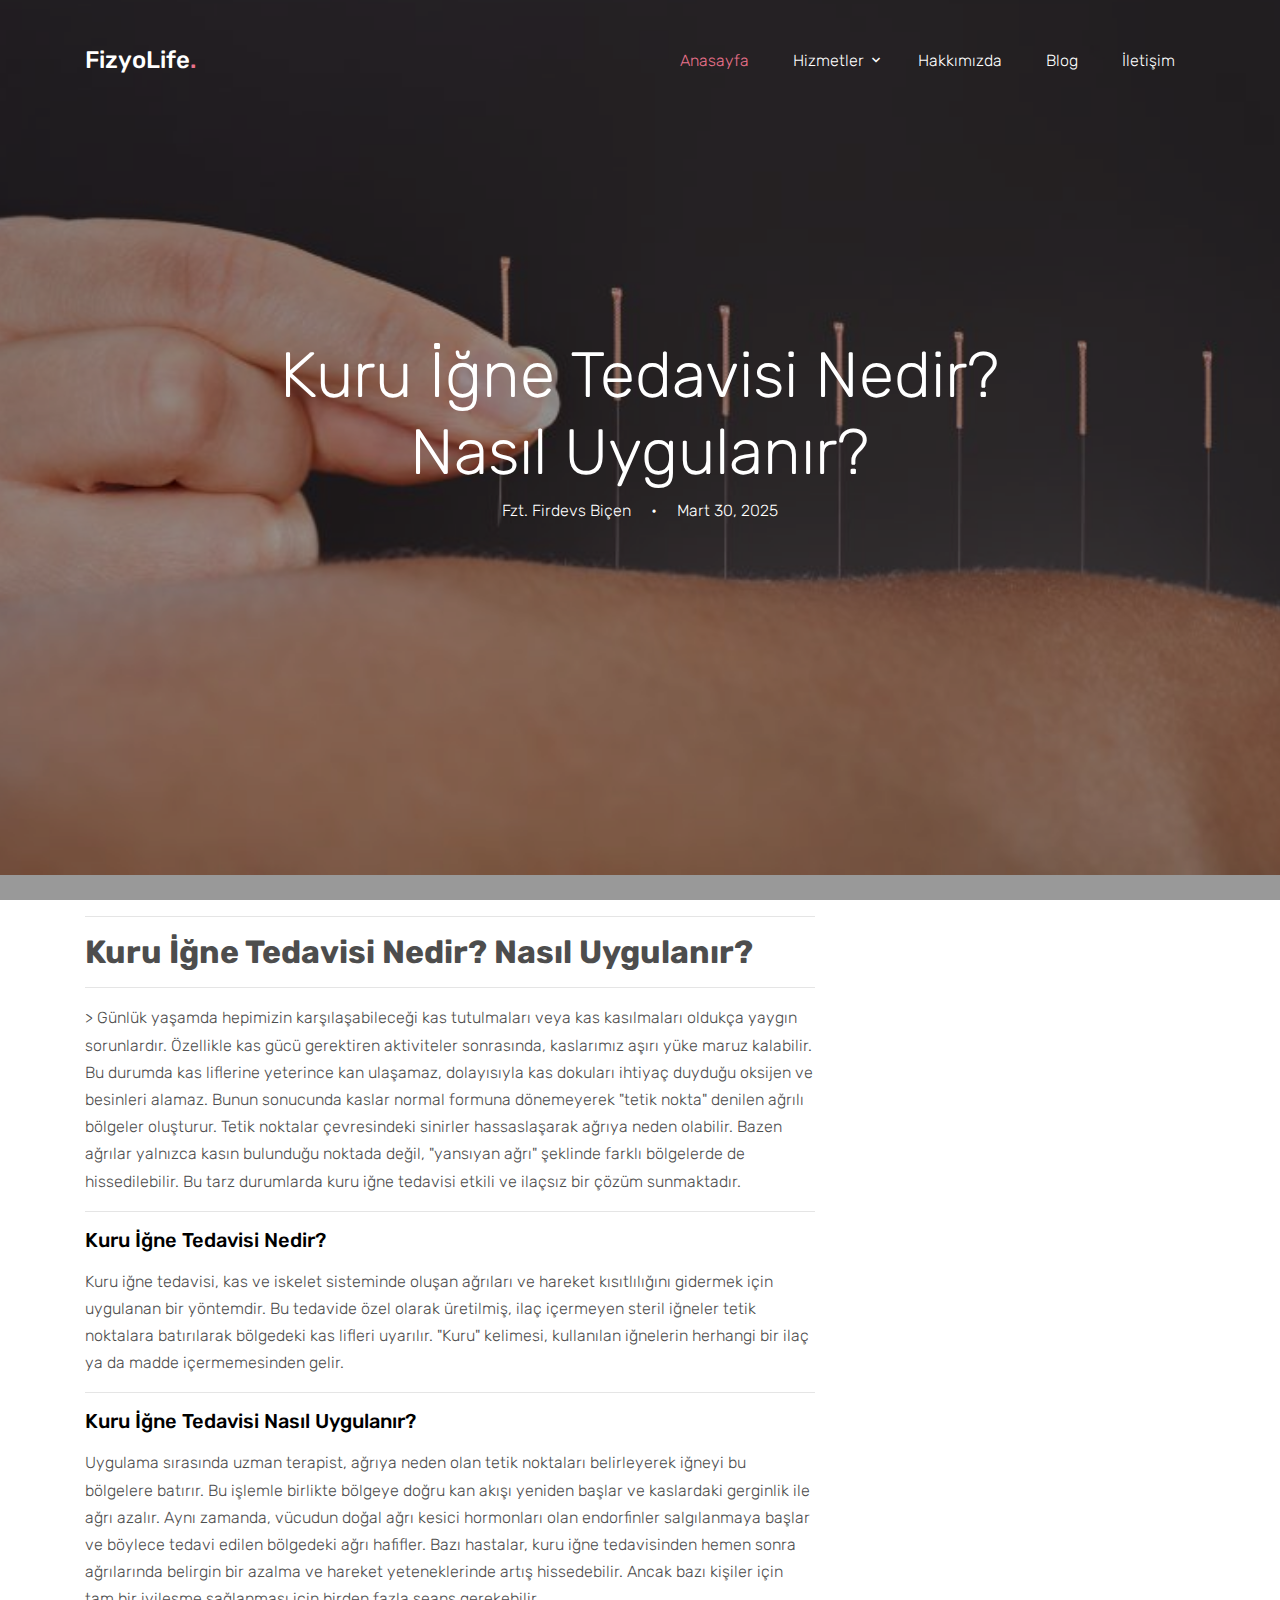
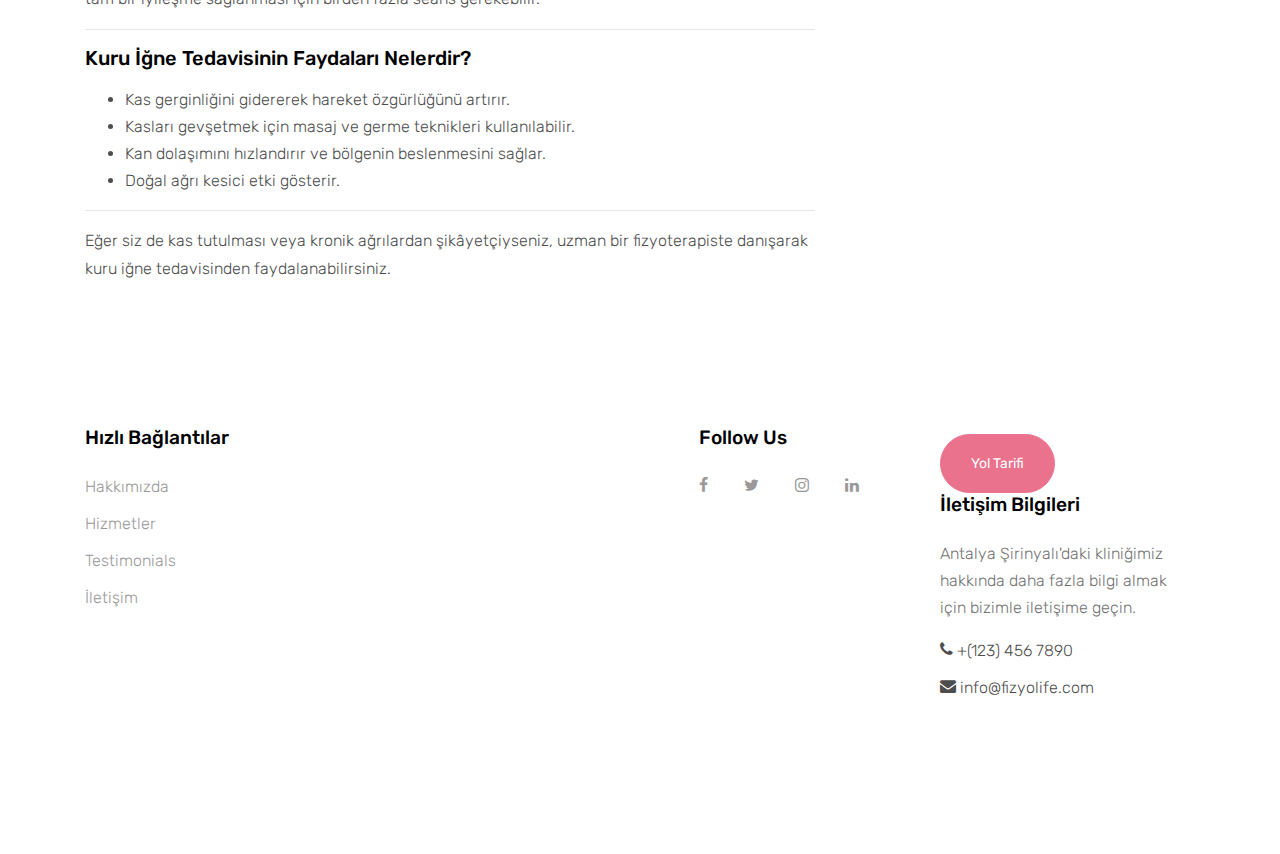
<file: blog-4.html>
<!DOCTYPE html>
<html lang="tr">

<head>
  <meta charset="utf-8">
  <meta name="viewport" content="width=device-width, initial-scale=1, shrink-to-fit=no">
  <meta name="description"
    content=" Kuru iğne tedavisi nedir, nasıl uygulanır, hangi ağrılara iyi gelir? Kas tutulması, kasılma ve tetik noktalarına yönelik ilaçsız, etkili çözüm olan kuru iğne yönteminin faydalarını keşfedin.">
  <meta name="keywords"
    content="kuru iğne tedavisi, kuru iğne nedir, tetik nokta tedavisi, kas tutulması, kas kasılması, yansıyan ağrı, kronik ağrı tedavisi, ilaçsız ağrı tedavisi, fizik tedavi yöntemleri, kuru iğne nasıl uygulanır">

  <link href="https://fonts.googleapis.com/css?family=Rubik:400,700" rel="stylesheet">

  <link rel="stylesheet" href="fonts/icomoon/style.css">

  <link rel="stylesheet" href="css/bootstrap.min.css">
  <link rel="stylesheet" href="css/magnific-popup.css">
  <link rel="stylesheet" href="css/jquery-ui.css">
  <link rel="stylesheet" href="css/owl.carousel.min.css">
  <link rel="stylesheet" href="css/owl.theme.default.min.css">

  <link rel="stylesheet" href="css/bootstrap-datepicker.css">

  <link rel="stylesheet" href="fonts/flaticon/font/flaticon.css">

  <link rel="stylesheet" href="css/aos.css">
  <link rel="stylesheet" href="css/rangeslider.css">

  <link rel="stylesheet" href="css/style.css">

</head>

<body>

  <div class="site-wrap">

    <div class="site-mobile-menu">
      <div class="site-mobile-menu-header">
        <div class="site-mobile-menu-close mt-3">
          <span class="icon-close2 js-menu-toggle"></span>
        </div>
      </div>
      <div class="site-mobile-menu-body"></div>
    </div>

    <div id="header-placeholder"></div>
    <script>
      fetch('header.html')
        .then(response => response.text())
        .then(data => {
          document.getElementById('header-placeholder').innerHTML = data;
        });
    </script>





    <div class="site-blocks-cover overlay" style="background-image: url(images/kuru_igne.jpg);" data-aos="fade"
      data-stellar-background-ratio="0.5">
      <div class="container">
        <div class="row align-items-center justify-content-center text-center">

          <div class="col-md-10">

            <div class="row justify-content-center mb-4">
              <div class="col-md-10 text-center">
                <h1>Kuru İğne Tedavisi Nedir? Nasıl Uygulanır?
                </h1>
                <p data-aos="fade-up" data-aos-delay="100">Fzt. Firdevs Biçen <span class="mx-3">&bullet;</span> Mart
                  30,
                  2025</p>
              </div>
            </div>

          </div>
        </div>
      </div>
    </div>




    <div class="container">
      <div class="row">
        <div class="col-md-8">
          <hr>
          <h2 class="font-weight-bold">Kuru İğne Tedavisi Nedir? Nasıl Uygulanır?</h2>
          <hr>
          <p>>
            Günlük yaşamda hepimizin karşılaşabileceği kas tutulmaları veya kas kasılmaları oldukça yaygın sorunlardır.
            Özellikle kas gücü gerektiren aktiviteler sonrasında, kaslarımız aşırı yüke maruz kalabilir. Bu durumda kas
            liflerine yeterince kan ulaşamaz, dolayısıyla kas dokuları ihtiyaç duyduğu oksijen ve besinleri alamaz.
            Bunun sonucunda kaslar normal formuna dönemeyerek "tetik nokta" denilen ağrılı bölgeler oluşturur. Tetik
            noktalar çevresindeki sinirler hassaslaşarak ağrıya neden olabilir.

            Bazen ağrılar yalnızca kasın bulunduğu noktada değil, "yansıyan ağrı" şeklinde farklı bölgelerde de
            hissedilebilir. Bu tarz durumlarda kuru iğne tedavisi etkili ve ilaçsız bir çözüm sunmaktadır.


          </p>
          <hr>
          <h3 class="h5 text-black mb-3">Kuru İğne Tedavisi Nedir?</h3>
          <p>
            Kuru iğne tedavisi, kas ve iskelet sisteminde oluşan ağrıları ve hareket kısıtlılığını gidermek için
            uygulanan bir yöntemdir.
            Bu tedavide özel olarak üretilmiş, ilaç içermeyen steril iğneler tetik noktalara batırılarak bölgedeki kas
            lifleri uyarılır.
            "Kuru" kelimesi, kullanılan iğnelerin herhangi bir ilaç ya da madde içermemesinden gelir.
          </p>
          <hr>
          <h3 class="h5 text-black mb-3">Kuru İğne Tedavisi Nasıl Uygulanır?</h3>
          <p>
            Uygulama sırasında uzman terapist, ağrıya neden olan tetik noktaları belirleyerek iğneyi bu bölgelere batırır. Bu işlemle birlikte bölgeye doğru kan akışı yeniden başlar ve kaslardaki gerginlik ile ağrı azalır. Aynı zamanda, vücudun doğal ağrı kesici hormonları olan endorfinler salgılanmaya başlar ve böylece tedavi edilen bölgedeki ağrı hafifler.

Bazı hastalar, kuru iğne tedavisinden hemen sonra ağrılarında belirgin bir azalma ve hareket yeteneklerinde artış hissedebilir. Ancak bazı kişiler için tam bir iyileşme sağlanması için birden fazla seans gerekebilir.   </p>
          <hr>
          <h3 class="h5 text-black mb-3">Kuru İğne Tedavisinin Faydaları Nelerdir?</h3>

          <ul>


            <li>Kas gerginliğini gidererek hareket özgürlüğünü artırır.</li>
            <li>Kasları gevşetmek için masaj ve germe teknikleri kullanılabilir.</li>
            <li>Kan dolaşımını hızlandırır ve bölgenin beslenmesini sağlar.</li>
            <li>Doğal ağrı kesici etki gösterir.</li>
          </ul>
          <hr>
          
        

          <p>Eğer siz de kas tutulması veya kronik ağrılardan şikâyetçiyseniz,
            uzman bir fizyoterapiste danışarak kuru iğne tedavisinden faydalanabilirsiniz.</p>
        </div>
      </div>
    </div>



    <div id="footer-placeholder"></div>
    <script>
      fetch('footer.html')
        .then(response => response.text())
        .then(data => {
          document.getElementById('footer-placeholder').innerHTML = data;
        });
    </script>

    <script src="js/jquery-3.3.1.min.js"></script>
    <script src="js/jquery-migrate-3.0.1.min.js"></script>
    <script src="js/jquery-ui.js"></script>
    <script src="js/popper.min.js"></script>
    <script src="js/bootstrap.min.js"></script>
    <script src="js/owl.carousel.min.js"></script>
    <script src="js/jquery.stellar.min.js"></script>
    <script src="js/jquery.countdown.min.js"></script>
    <script src="js/jquery.magnific-popup.min.js"></script>
    <script src="js/jquery.animateNumber.min.js"></script>
    <script src="js/jquery.waypoints.min.js"></script>

    <script src="js/bootstrap-datepicker.min.js"></script>
    <script src="js/aos.js"></script>
    <script src="js/rangeslider.min.js"></script>




    <script src="js/main.js"></script>

</body>

</html>
</file>
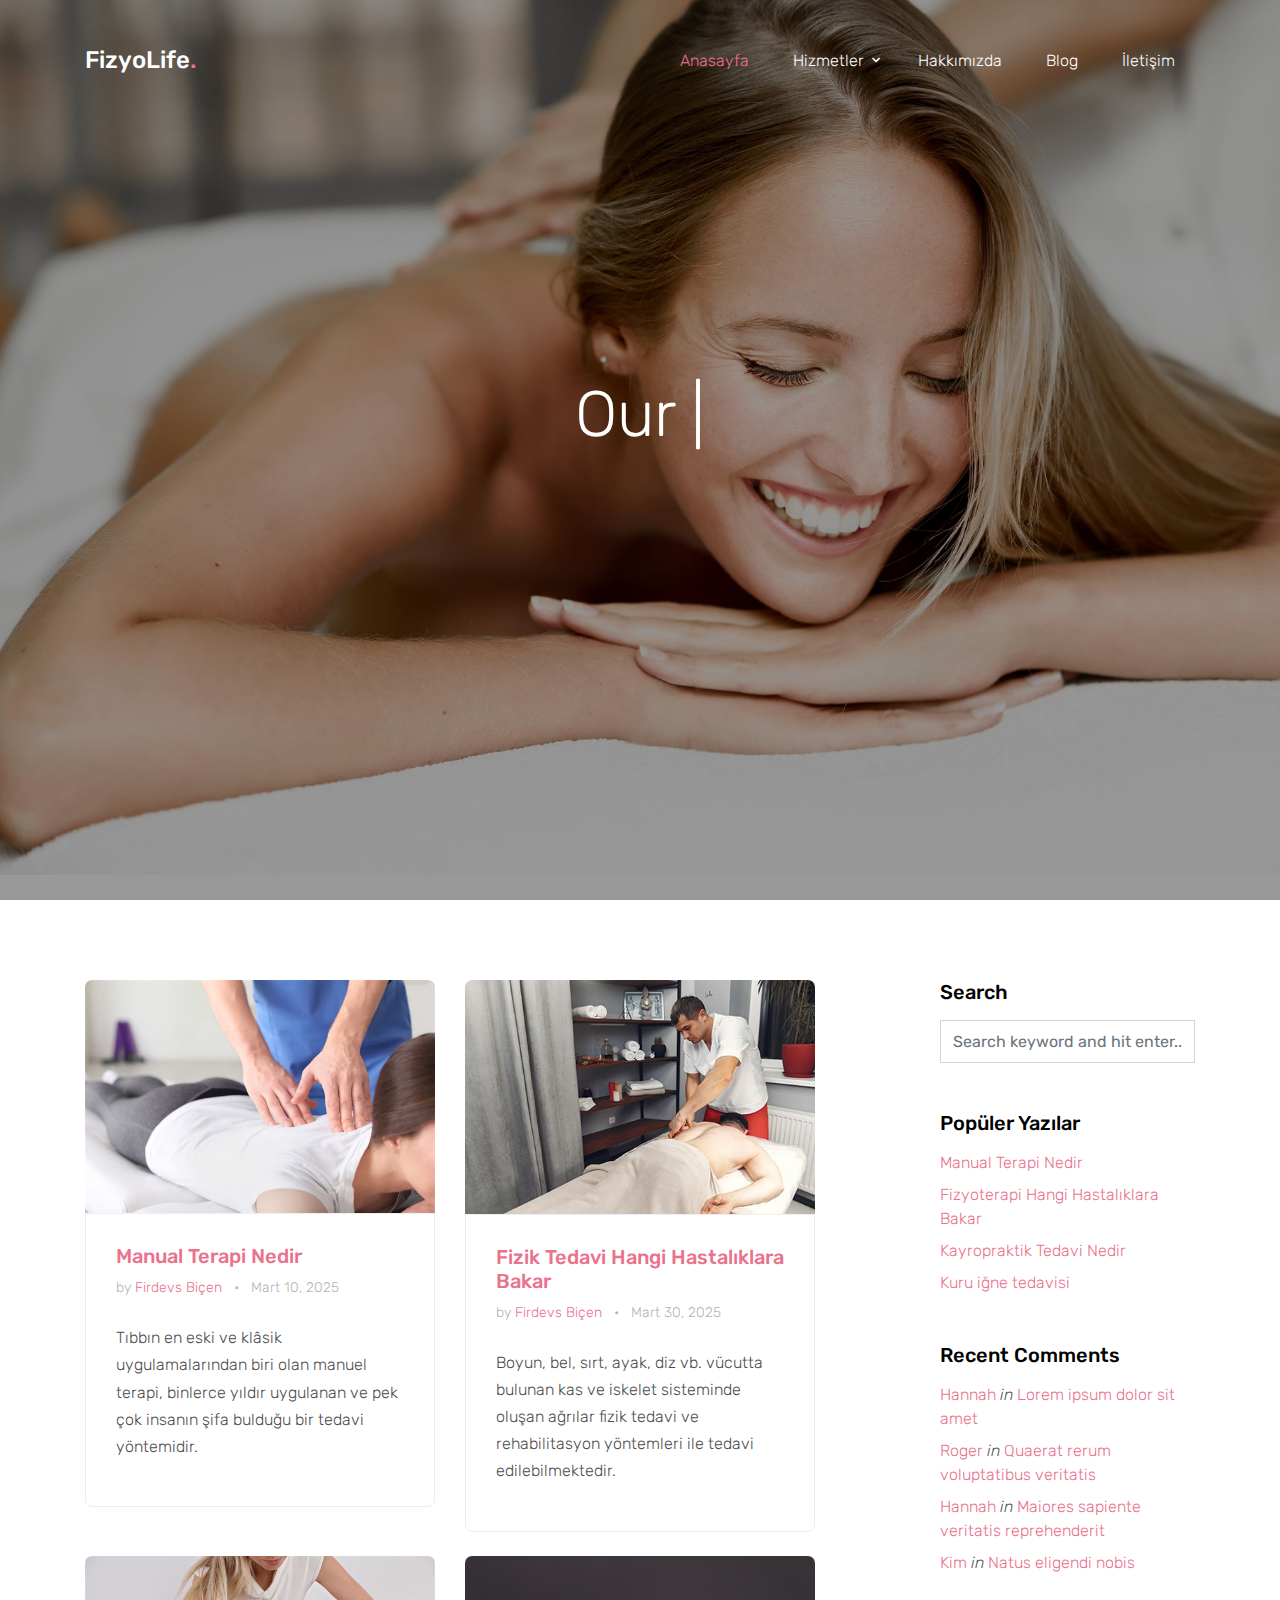
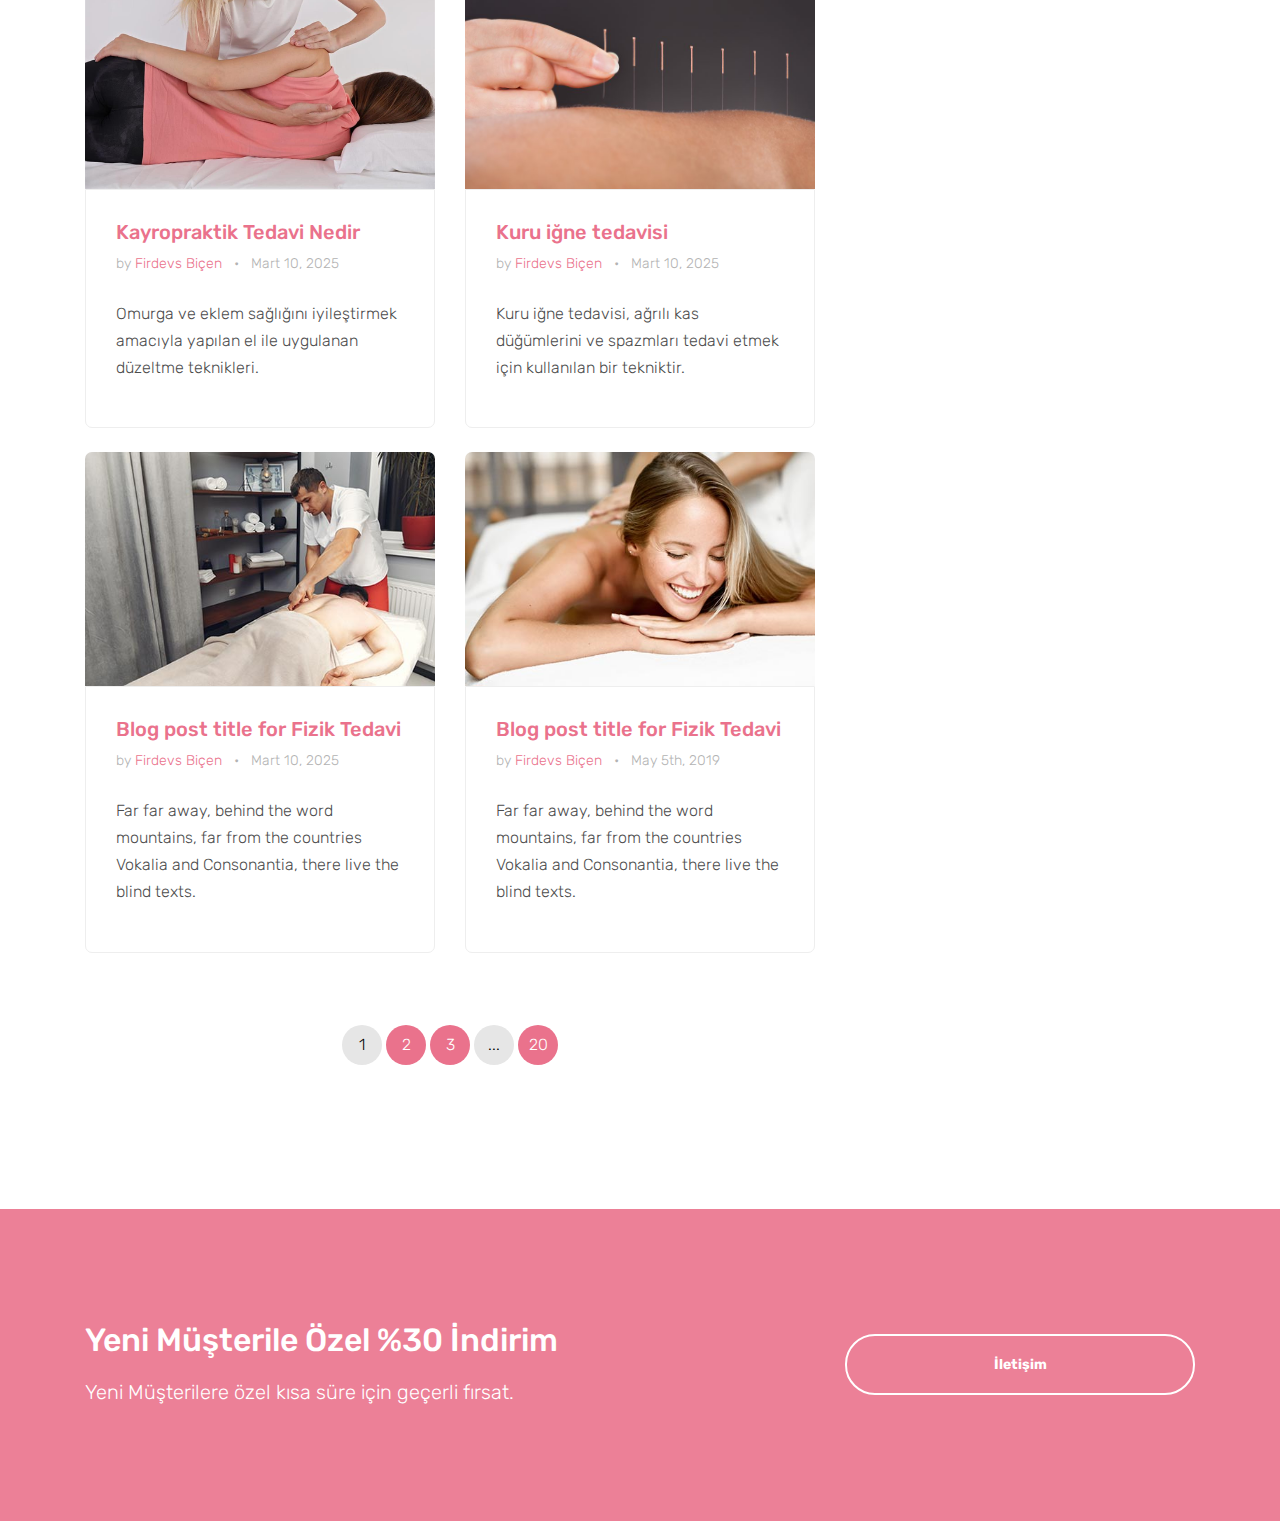
<file: blog.html>
<!DOCTYPE html>
<html lang="en">

<head>
  <title>Physical Theraphy &mdash; Website Template by Colorlib</title>
  <meta charset="utf-8">
  <meta name="viewport" content="width=device-width, initial-scale=1, shrink-to-fit=no">


  <link href="https://fonts.googleapis.com/css?family=Rubik:400,700" rel="stylesheet">

  <link rel="stylesheet" href="fonts/icomoon/style.css">

  <link rel="stylesheet" href="css/bootstrap.min.css">
  <link rel="stylesheet" href="css/magnific-popup.css">
  <link rel="stylesheet" href="css/jquery-ui.css">
  <link rel="stylesheet" href="css/owl.carousel.min.css">
  <link rel="stylesheet" href="css/owl.theme.default.min.css">

  <link rel="stylesheet" href="css/bootstrap-datepicker.css">

  <link rel="stylesheet" href="fonts/flaticon/font/flaticon.css">

  <link rel="stylesheet" href="css/aos.css">
  <link rel="stylesheet" href="css/rangeslider.css">

  <link rel="stylesheet" href="css/style.css">

</head>

<body>

  <div class="site-wrap">

    <div class="site-mobile-menu">
      <div class="site-mobile-menu-header">
        <div class="site-mobile-menu-close mt-3">
          <span class="icon-close2 js-menu-toggle"></span>
        </div>
      </div>
      <div class="site-mobile-menu-body"></div>
    </div>

    <div id="header-placeholder"></div>
    <script>
      fetch('header.html')
        .then(response => response.text())
        .then(data => {
          document.getElementById('header-placeholder').innerHTML = data;
        });
    </script>





    <div class="site-blocks-cover overlay" style="background-image: url(images/hero_bg_1.jpg);" data-aos="fade"
      data-stellar-background-ratio="0.5">
      <div class="container">
        <div class="row align-items-center justify-content-center text-center">

          <div class="col-md-10">

            <div class="row justify-content-center mb-4">
              <div class="col-md-10 text-center">
                <h1 data-aos="fade-up" class="mb-5">Our <span class="typed-words"></span></h1>
              </div>
            </div>

          </div>
        </div>
      </div>
    </div>





    <div class="site-section">
      <div class="container">
        <div class="row">

          <div class="col-md-8">

            <div class="row mb-3 align-items-stretch">
              <div class="col-md-6 col-lg-6 mb-4 mb-lg-4">
                <div class="h-entry">
                  <a href="blog-1.html"><img src="images/m_terapi.jpg" 
                      class="img-fluid"></a>
                  <div class="h-entry-inner">
                    <h2 class="font-size-regular"><a href="blog-1.html">Manual Terapi Nedir</a></h2>
                    <div class="meta mb-4">by <a href="blog-1.html">Firdevs Biçen</a> <span
                        class="mx-2">&bullet;</span> Mart 10, 2025</div>
                    <p>Tıbbın en eski ve klâsik uygulamalarından biri olan manuel terapi, binlerce yıldır uygulanan ve pek çok insanın şifa bulduğu bir tedavi yöntemidir.
                    </p>
                  </div>
                </div>
              </div>
              <div class="col-md-6 col-lg-6 mb-4 mb-lg-4">
                <div class="h-entry">
                  <a href="blog-1.html"><img src="images/img_2.jpg" 
                      class="img-fluid"></a>
                  <div class="h-entry-inner">
                    <h2 class="font-size-regular"><a href="blog-2.html">Fizik Tedavi Hangi Hastalıklara Bakar</a></h2>
                    <div class="meta mb-4">by <a href="blog-2.html">Firdevs Biçen</a> <span
                        class="mx-2">&bullet;</span> Mart 30, 2025</div>
                    <p>Boyun, bel, sırt, ayak, diz vb. vücutta bulunan kas ve iskelet sisteminde oluşan ağrılar fizik tedavi ve rehabilitasyon yöntemleri ile tedavi edilebilmektedir. </p>
                  </div>
                </div>
              </div>
              <div class="col-md-6 col-lg-6 mb-4 mb-lg-4">
                <div class="h-entry">
                  <a href="blog-3.html"><img src="images/karyo.jpg" 
                      class="img-fluid"></a>
                  <div class="h-entry-inner">
                    <h2 class="font-size-regular"><a href="blog-3.html">Kayropraktik Tedavi Nedir</a></h2>
                    <div class="meta mb-4">by <a href="blog-3.html">Firdevs Biçen</a> <span
                        class="mx-2">&bullet;</span> Mart 10, 2025</div>
                    <p>Omurga ve eklem sağlığını iyileştirmek amacıyla yapılan el ile uygulanan düzeltme teknikleri. </p>
                  </div>
                </div>
              </div>
              <div class="col-md-6 col-lg-6 mb-4 mb-lg-4">
                <div class="h-entry">
                  <a href="blog-4.html"><img src="images/kuru_igne.jpg" 
                      class="img-fluid"></a>
                  <div class="h-entry-inner">
                    <h2 class="font-size-regular"><a href="blog-4.html">Kuru iğne tedavisi</a></h2>
                    <div class="meta mb-4">by <a href="blog-4.html">Firdevs Biçen</a> <span
                        class="mx-2">&bullet;</span> Mart 10, 2025</div>
                    <p>Kuru iğne tedavisi, ağrılı kas düğümlerini ve spazmları tedavi etmek için kullanılan bir tekniktir. </p>
                  </div>
                </div>
              </div>
              <div class="col-md-6 col-lg-6 mb-4 mb-lg-4">
                <div class="h-entry">
                  <a href="blog-1.html"><img src="images/img_2.jpg" 
                      class="img-fluid"></a>
                  <div class="h-entry-inner">
                    <h2 class="font-size-regular"><a href="blog-1.html">Blog post title for Fizik Tedavi</a></h2>
                    <div class="meta mb-4">by <a href="blog-1.html">Firdevs Biçen</a> <span
                        class="mx-2">&bullet;</span> Mart 10, 2025</div>
                    <p>Far far away, behind the word mountains, far from the countries Vokalia and Consonantia, there
                      live the blind texts. </p>
                  </div>
                </div>
              </div>
              <div class="col-md-6 col-lg-6 mb-4 mb-lg-4">
                <div class="h-entry">
                  <a href="blog-1.html"><img src="images/img_1.jpg" 
                      class="img-fluid"></a>
                  <div class="h-entry-inner">
                    <h2 class="font-size-regular"><a href="blog-1.html">Blog post title for Fizik Tedavi</a></h2>
                    <div class="meta mb-4">by <a href="#">Firdevs Biçen</a> <span class="mx-2">&bullet;</span> May 5th,
                      2019</div>
                    <p>Far far away, behind the word mountains, far from the countries Vokalia and Consonantia, there
                      live the blind texts. </p>
                  </div>
                </div>
              </div>
            </div>
            <div class="col-12 text-center mt-5">
              <p class="custom-pagination">
                <span>1</span>
                <a href="#">2</a>
                <a href="#">3</a>
                <span>...</span>
                <a href="#">20</a>
              </p>
            </div>
          </div>

          <div class="col-md-3 ml-auto">
            <div class="mb-5">
              <h3 class="h5 text-black mb-3">Search</h3>
              <form action="#" method="post">
                <div class="form-group d-flex">
                  <input type="text" class="form-control" placeholder="Search keyword and hit enter...">
                </div>
              </form>
            </div>

            <div class="mb-5">
              <h3 class="h5 text-black mb-3">Popüler Yazılar</h3>
              <ul class="list-unstyled post-lists">
                <li class="mb-2"><a href="blog-1.html">Manual Terapi Nedir</a></li>
                <li class="mb-2"><a href="blog-2.html">Fizyoterapi Hangi Hastalıklara Bakar</a></li>
                <li class="mb-2"><a href="blog-3.html">Kayropraktik Tedavi Nedir</a></li>
                <li class="mb-2"><a href="blog-4.html">Kuru iğne tedavisi</a></li>
              </ul>
            </div>

            <div class="mb-5">
              <h3 class="h5 text-black mb-3">Recent Comments</h3>
              <ul class="list-unstyled post-lists">
                <li class="mb-2"><a href="#">Hannah</a> <em>in</em> <a href="#">Lorem ipsum dolor sit amet</a></li>
                <li class="mb-2"><a href="#">Roger</a> <em>in</em> <a href="#">Quaerat rerum voluptatibus veritatis</a>
                </li>
                <li class="mb-2"><a href="#">Hannah</a> <em>in</em> <a href="#">Maiores sapiente veritatis
                    reprehenderit</a></li>
                <li class="mb-2"><a href="#">Kim</a> <em>in</em> <a href="#">Natus eligendi nobis</a></li>
              </ul>
            </div>

          </div>

        </div>
      </div>
    </div>

    <div class="mt-5 block-cta-1 primary-overlay" style="background-image: url('images/hero_bg_2.jpg')">
      <div class="container">
        <div class="row align-items-center justify-content-between">
          <div class="col-lg-7 mb-4 mb-lg-0">
            <h2 class="mb-3 mt-0 text-white">Yeni Müşterile Özel %30 İndirim</h2>
            <p class="mb-0 text-white lead">Yeni Müşterilere özel kısa süre için geçerli fırsat.</p>
          </div>
          <div class="col-lg-4">
            <p class="mb-0"><a href="contact.html"
                class="btn btn-outline-white text-white btn-md btn-pill px-5 font-weight-bold btn-block">İletişim</a>
            </p>
          </div>
        </div>
      </div>
    </div>

    <script>
      fetch('footer.html')
        .then(response => response.text())
        .then(data => {
          document.getElementById('footer-placeholder').innerHTML = data;
        });
    </script>
  </div>

  <script src="js/jquery-3.3.1.min.js"></script>
  <script src="js/jquery-migrate-3.0.1.min.js"></script>
  <script src="js/jquery-ui.js"></script>
  <script src="js/popper.min.js"></script>
  <script src="js/bootstrap.min.js"></script>
  <script src="js/owl.carousel.min.js"></script>
  <script src="js/jquery.stellar.min.js"></script>
  <script src="js/jquery.countdown.min.js"></script>
  <script src="js/jquery.magnific-popup.min.js"></script>
  <script src="js/jquery.animateNumber.min.js"></script>
  <script src="js/jquery.waypoints.min.js"></script>

  <script src="js/bootstrap-datepicker.min.js"></script>
  <script src="js/aos.js"></script>
  <script src="js/rangeslider.min.js"></script>


  <script src="js/typed.js"></script>
  <script>
    var typed = new Typed('.typed-words', {
      strings: ["blog updates"],
      typeSpeed: 80,
      backSpeed: 80,
      backDelay: 4000,
      startDelay: 1000,
      loop: false,
      showCursor: true
    });
  </script>

  <script src="js/main.js"></script>

</body>

</html>
</file>
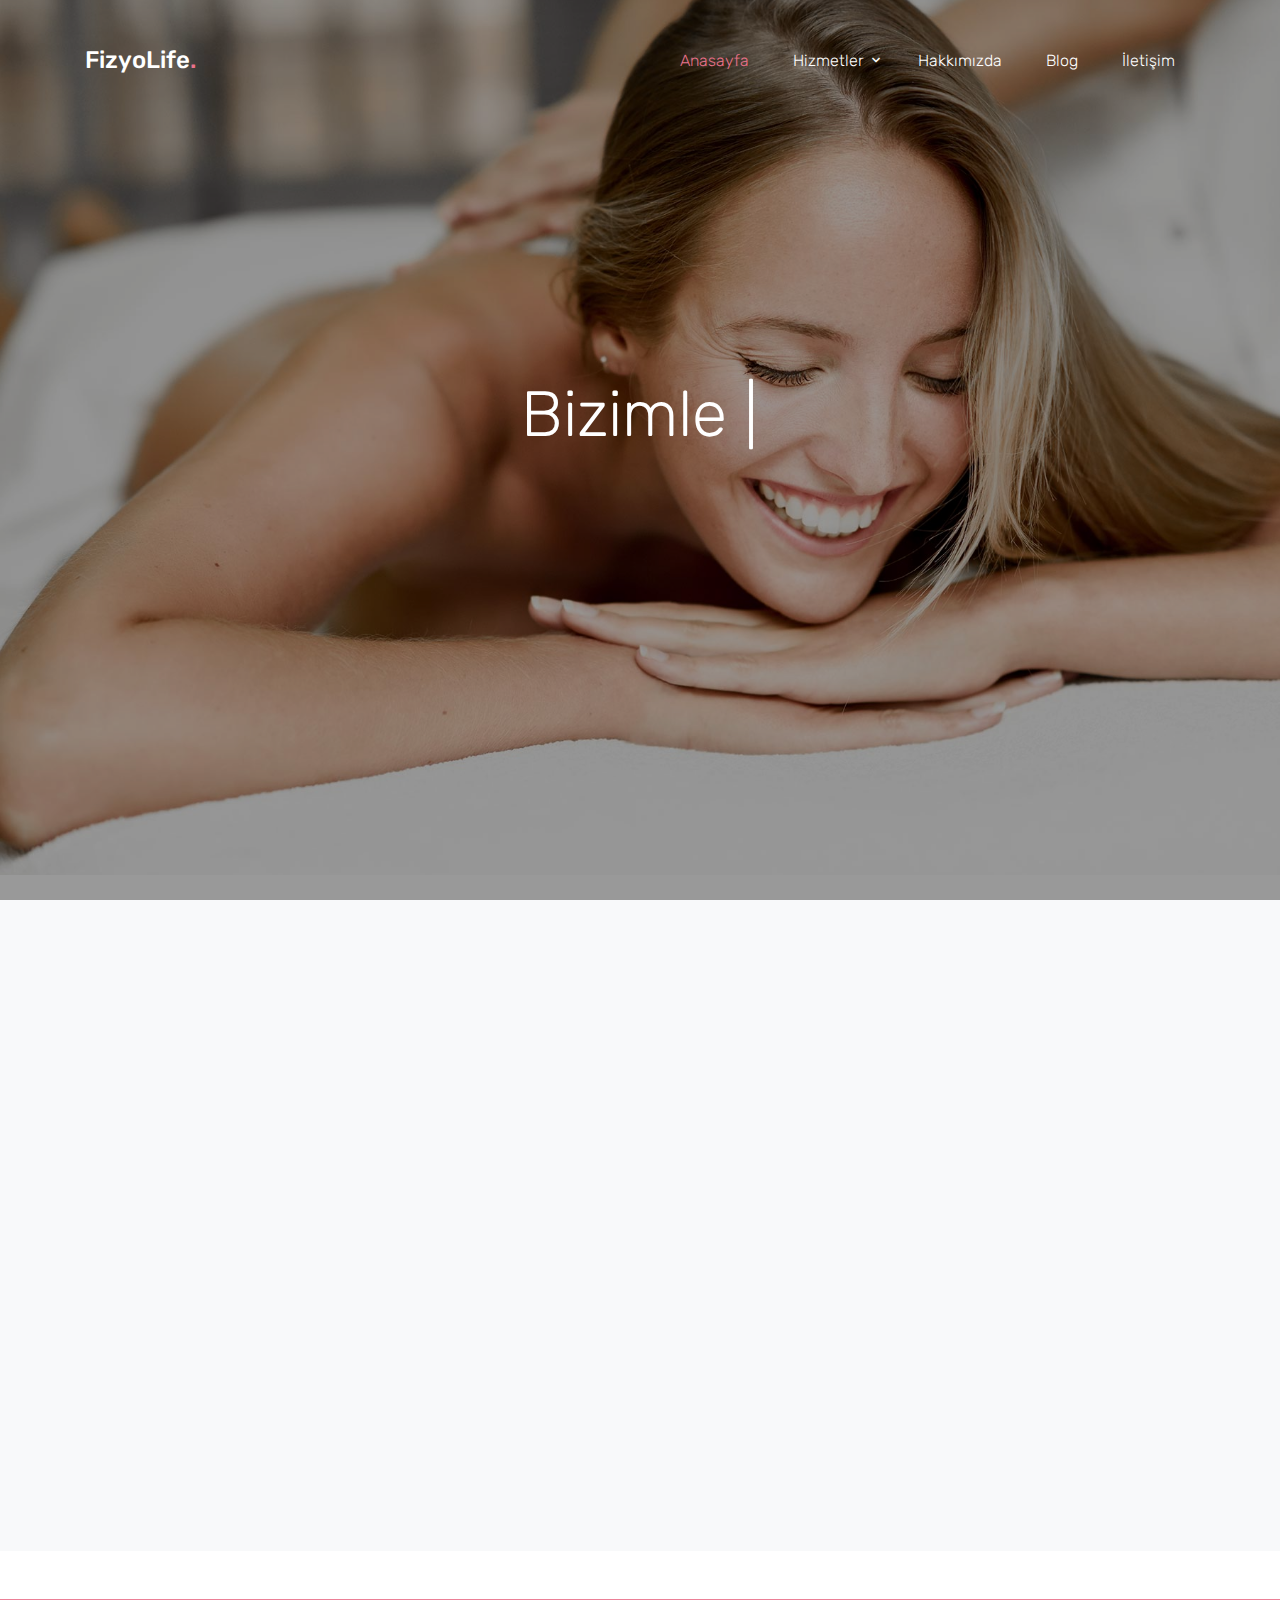
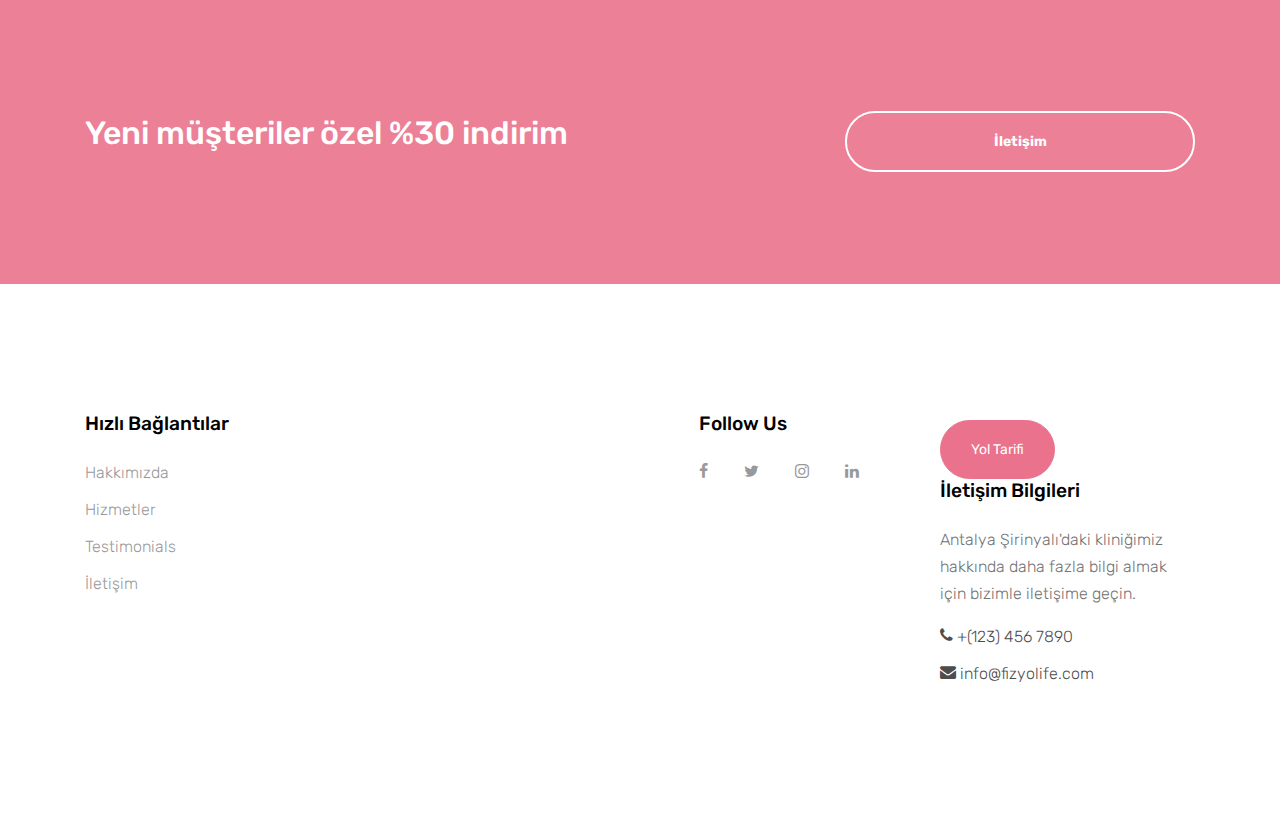
<file: contact.html>
<!DOCTYPE html>
<html lang="en">

<head>
  <title>Fizik Tedavi </title>
  <meta charset="utf-8">
  <meta name="viewport" content="width=device-width, initial-scale=1, shrink-to-fit=no">


  <link href="https://fonts.googleapis.com/css?family=Rubik:400,700" rel="stylesheet">

  <link rel="stylesheet" href="fonts/icomoon/style.css">

  <link rel="stylesheet" href="css/bootstrap.min.css">
  <link rel="stylesheet" href="css/magnific-popup.css">
  <link rel="stylesheet" href="css/jquery-ui.css">
  <link rel="stylesheet" href="css/owl.carousel.min.css">
  <link rel="stylesheet" href="css/owl.theme.default.min.css">

  <link rel="stylesheet" href="css/bootstrap-datepicker.css">

  <link rel="stylesheet" href="fonts/flaticon/font/flaticon.css">

  <link rel="stylesheet" href="css/aos.css">
  <link rel="stylesheet" href="css/rangeslider.css">

  <link rel="stylesheet" href="css/style.css">

</head>

<body>

  <div class="site-wrap">

    <div class="site-mobile-menu">
      <div class="site-mobile-menu-header">
        <div class="site-mobile-menu-close mt-3">
          <span class="icon-close2 js-menu-toggle"></span>
        </div>
      </div>
      <div class="site-mobile-menu-body"></div>
    </div>

    <div id="header-placeholder"></div>
    <script>
      fetch('header.html')
        .then(response => response.text())
        .then(data => {
          document.getElementById('header-placeholder').innerHTML = data;
        });
    </script>


    <div class="site-blocks-cover overlay" style="background-image: url(images/hero_bg_1.jpg);" data-aos="fade"
      data-stellar-background-ratio="0.5">
      <div class="container">
        <div class="row align-items-center justify-content-center text-center">

          <div class="col-md-10">

            <div class="row justify-content-center mb-4">
              <div class="col-md-10 text-center">
                <h1 data-aos="fade-up" class="mb-5">Bizimle <span class="typed-words"></span></h1>
              </div>
            </div>

          </div>
        </div>
      </div>
    </div>

    <div class="site-section bg-light">
      <div class="container">
        <div class="row">
          <div class="col-md-7 mb-5" data-aos="fade">



            <form action="#" class="p-5 bg-white" style="margin-top: -150px;" onsubmit="sendMessageViaWhatsApp(event)">
              <div class="row form-group">
                <div class="col-md-6 mb-3 mb-md-0">
                  <label class="text-black" for="fname">İsim</label>
                  <input type="text" id="fname" class="form-control" required>
                </div>
                <div class="col-md-6">
                  <label class="text-black" for="lname">Soyisim</label>
                  <input type="text" id="lname" class="form-control" required>
                </div>
              </div>
        
              <div class="row form-group">
                <div class="col-md-12">
                  <label class="text-black" for="subject">Konu</label>
                  <input type="text" id="subject" class="form-control" required>
                </div>
              </div>
        
              <div class="row form-group">
                <div class="col-md-12">
                  <label class="text-black" for="message">Mesaj</label>
                  <textarea name="message" id="message" cols="30" rows="7" class="form-control" placeholder="Notlarınızı veya sorularınızı buraya yazın..." required></textarea>
                </div>
              </div>
        
              <div class="row form-group">
                <div class="col-md-12">
                  <input type="submit" value="Mesaj Gönder" class="btn btn-pill btn-primary btn-md text-white">
                </div>
              </div>
            </form>
          </div>
          <div class="col-md-5" data-aos="fade" data-aos-delay="100">


            <h2 class="footer-heading mb-4">İletişim Bilgileri</h2>
            <p>Antalya Şirinyalı'daki kliniğimiz hakkında daha fazla bilgi almak için bizimle iletişime geçin.</p>
            <ul class="list-unstyled">
              <li><span class="icon icon-map-marker"></span> Antalya, Şirinyalı</li>
              <li><span class="icon icon-phone"></span> +(123) 456 7890</li>
              <li><span class="icon icon-envelope"></span> info@fizyolife.com</li>
            </ul>
            <h2 class="footer-heading mb-4">Bizi Takip Edin</h2>
            <a href="#" class="pl-0 pr-3"><span class="icon-facebook"></span></a>
            <a href="#" class="pl-3 pr-3"><span class="icon-twitter"></span></a>
            <a href="#" class="pl-3 pr-3"><span class="icon-instagram"></span></a>
            <a href="#" class="pl-3 pr-3"><span class="icon-linkedin"></span></a>


          </div>
        </div>
      </div>
    </div>

    <script>
      function sendMessageViaWhatsApp(event) {
        event.preventDefault(); // Formun normal gönderimini engelle
    
        const fname = document.getElementById('fname').value;
        const lname = document.getElementById('lname').value;
        const subject = document.getElementById('subject').value;
        const message = document.getElementById('message').value;
    
        const fullMessage = `İsim: ${fname} ${lname}\nKonu: ${subject}\nMesaj: ${message}`;
        const phoneNumber = "+9005337690696"; // WhatsApp numaranızı buraya ekleyin
        const url = `https://wa.me/${phoneNumber}?text=${encodeURIComponent(fullMessage)}`;
    
        window.open(url, '_blank');
      }
    </script>
    <div class="mt-5 block-cta-1 primary-overlay" style="background-image: url('images/hero_bg_2.jpg')">
      <div class="container">
        <div class="row align-items-center justify-content-between">
          <div class="col-lg-7 mb-4 mb-lg-0">
            <h2 class="mb-3 mt-0 text-white">Yeni müşteriler özel %30 indirim</h2>
            <p class="mb-0 text-white lead"></p>
          </div>
          <div class="col-lg-4">
            <p class="mb-0"><a href="contact.html"
                class="btn btn-outline-white text-white btn-md btn-pill px-5 font-weight-bold btn-block">İletişim</a>
            </p>
          </div>
        </div>
      </div>
    </div>

    <div id="footer-placeholder"></div>
    <script>
      fetch('footer.html')
        .then(response => response.text())
        .then(data => {
          document.getElementById('footer-placeholder').innerHTML = data;
        });
    </script>
  </div>

  <script src="js/jquery-3.3.1.min.js"></script>
  <script src="js/jquery-migrate-3.0.1.min.js"></script>
  <script src="js/jquery-ui.js"></script>
  <script src="js/popper.min.js"></script>
  <script src="js/bootstrap.min.js"></script>
  <script src="js/owl.carousel.min.js"></script>
  <script src="js/jquery.stellar.min.js"></script>
  <script src="js/jquery.countdown.min.js"></script>
  <script src="js/jquery.magnific-popup.min.js"></script>
  <script src="js/jquery.animateNumber.min.js"></script>
  <script src="js/jquery.waypoints.min.js"></script>

  <script src="js/bootstrap-datepicker.min.js"></script>
  <script src="js/aos.js"></script>
  <script src="js/rangeslider.min.js"></script>


  <script src="js/typed.js"></script>
  <script>
    var typed = new Typed('.typed-words', {
      strings: ["iletişime geçin"],
      typeSpeed: 80,
      backSpeed: 80,
      backDelay: 4000,
      startDelay: 1000,
      loop: false,
      showCursor: true
    });
  </script>

  <script src="js/main.js"></script>

</body>

</html>
</file>
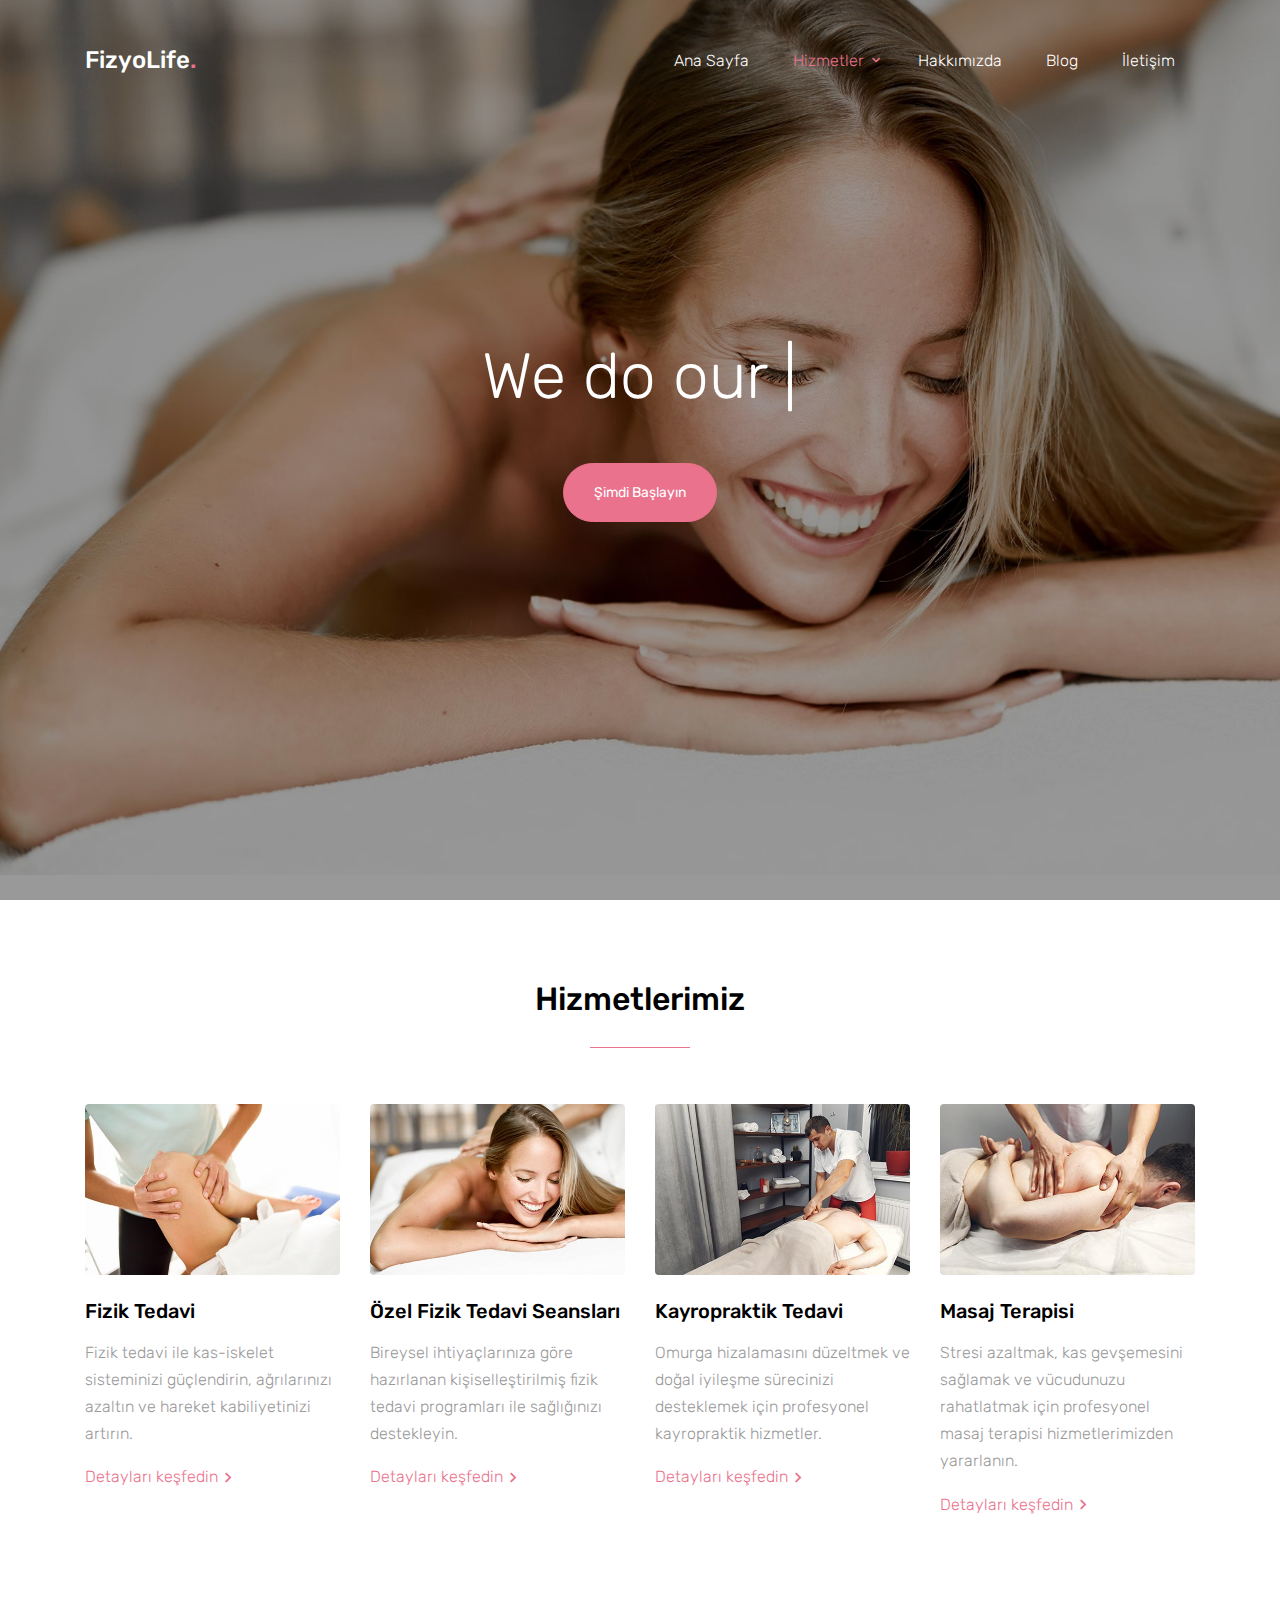
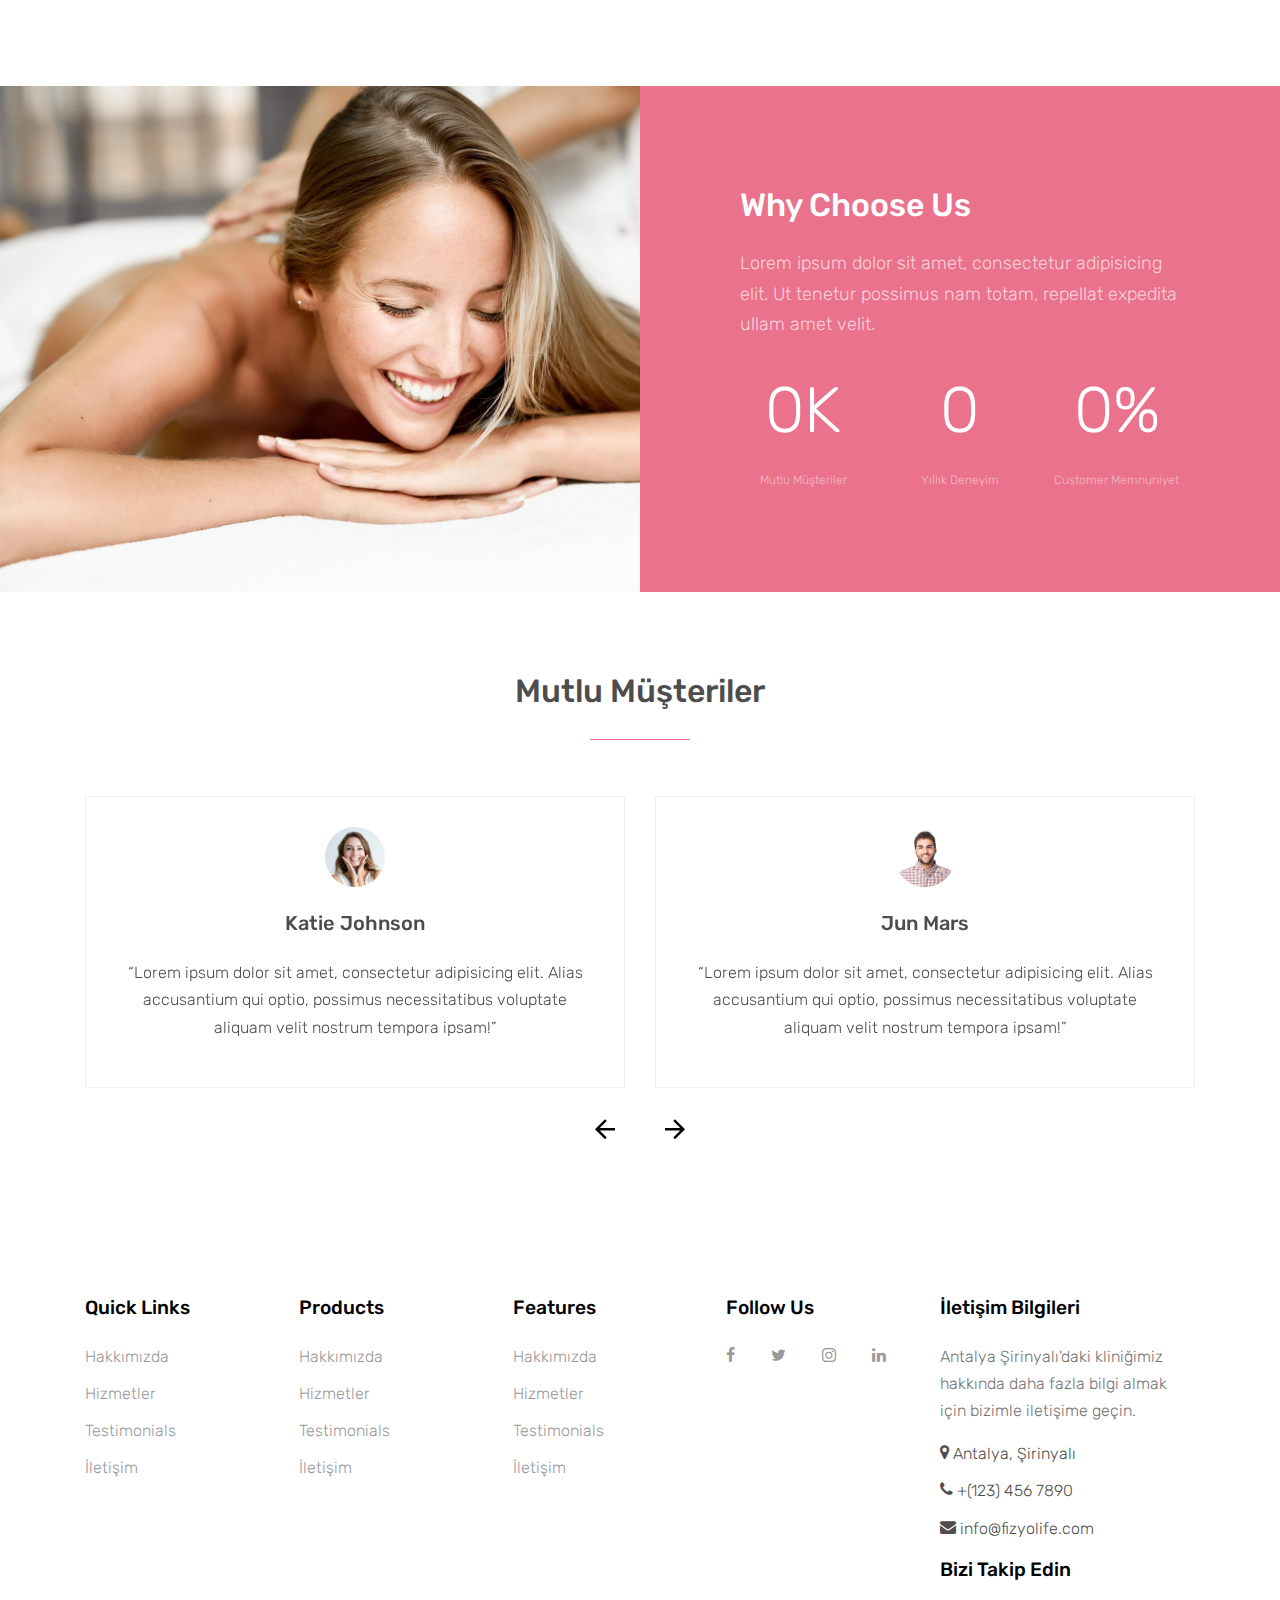
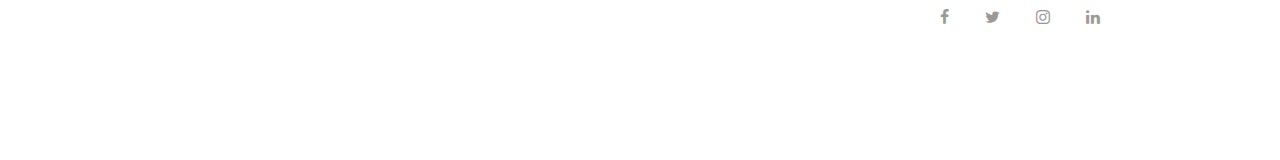
<file: services.html>
<!DOCTYPE html>
<html lang="en">

<head>
  <title>Physical Theraphy &mdash; Website Template by Colorlib</title>
  <meta charset="utf-8">
  <meta name="viewport" content="width=device-width, initial-scale=1, shrink-to-fit=no">


  <link href="https://fonts.googleapis.com/css?family=Rubik:400,700" rel="stylesheet">

  <link rel="stylesheet" href="fonts/icomoon/style.css">

  <link rel="stylesheet" href="css/bootstrap.min.css">
  <link rel="stylesheet" href="css/magnific-popup.css">
  <link rel="stylesheet" href="css/jquery-ui.css">
  <link rel="stylesheet" href="css/owl.carousel.min.css">
  <link rel="stylesheet" href="css/owl.theme.default.min.css">

  <link rel="stylesheet" href="css/bootstrap-datepicker.css">

  <link rel="stylesheet" href="fonts/flaticon/font/flaticon.css">

  <link rel="stylesheet" href="css/aos.css">
  <link rel="stylesheet" href="css/rangeslider.css">

  <link rel="stylesheet" href="css/style.css">

</head>

<body>

  <div class="site-wrap">

    <div class="site-mobile-menu">
      <div class="site-mobile-menu-header">
        <div class="site-mobile-menu-close mt-3">
          <span class="icon-close2 js-menu-toggle"></span>
        </div>
      </div>
      <div class="site-mobile-menu-body"></div>
    </div>

    <header class="site-navbar" role="banner">

      <div class="container">
        <div class="row align-items-center">

          <div class="col-11 col-xl-4">
            <h1 class="mb-0 site-logo"><a href="index.html" class="text-white mb-0">FizyoLife<span
                  class="text-primary">.</span> </a></h1>
          </div>
          <div class="col-12 col-md-8 d-none d-xl-block">
            <nav class="site-navigation position-relative text-right" role="navigation">

              <ul class="site-menu js-clone-nav mr-auto d-none d-lg-block">
                <li><a href="index.html"><span>Ana Sayfa</span></a></li>
                <li class="has-children active">
                  <a href="services.html"><span>Hizmetler</span></a>
                  <ul class="dropdown arrow-top">
                    <li><a href="#">Fizik Tedavi</a></li>
                    <li><a href="#">Massage Therapy</a></li>
                    <li><a href="#">Kayropraktik Tedavi</a></li>
                    <li class="has-children">
                      <a href="#">Dropdown</a>
                      <ul class="dropdown">
                        <li><a href="#">Fizik Tedavi</a></li>
                        <li><a href="#">Massage Therapy</a></li>
                        <li><a href="#">Kayropraktik Tedavi</a></li>
                      </ul>
                    </li>
                  </ul>
                </li>
                <li><a href="about.html"><span>Hakkımızda</span></a></li>
                <li><a href="blog.html"><span>Blog</span></a></li>
                <li><a href="contact.html"><span>İletişim</span></a></li>
              </ul>
            </nav>
          </div>


          <div class="d-inline-block d-xl-none ml-md-0 mr-auto py-3" style="position: relative; top: 3px;"><a href="#"
              class="site-menu-toggle js-menu-toggle text-white"><span class="icon-menu h3"></span></a></div>

        </div>

      </div>
  </div>

  </header>





  <div class="site-blocks-cover overlay" style="background-image: url(images/hero_bg_1.jpg);" data-aos="fade"
    data-stellar-background-ratio="0.5">
    <div class="container">
      <div class="row align-items-center justify-content-center text-center">

        <div class="col-md-10">

          <div class="row justify-content-center mb-4">
            <div class="col-md-10 text-center">
              <h1 data-aos="fade-up" class="mb-5">We do our <span class="typed-words"></span></h1>

              <p data-aos="fade-up" data-aos-delay="100"><a href="#" class="btn btn-primary btn-pill">Şimdi Başlayın</a>
              </p>
            </div>
          </div>

        </div>
      </div>
    </div>
  </div>





  <div class="site-section block-services-1">
    <div class="container">
      <div class="row mb-5">
        <div class="col-md-12 text-center">
          <h2 class="site-section-heading text-center font-secondary text-black">Hizmetlerimiz</h2>
        </div>
      </div>
      <div class="row">
        <div class="mb-4 mb-lg-4 col-sm-6 col-md-6 col-lg-3">
          <div class="block-service-1-card">
            <a href="#" class="thumbnail-link d-block mb-4"><img src="images/img_4.jpg" alt="Fizik Tedavi Hizmeti"
                class="img-fluid"></a>
            <h3 class="block-service-1-heading mb-3"><a href="#">Fizik Tedavi</a></h3>
            <div class="block-service-1-excerpt">
              <p>Fizik tedavi ile kas-iskelet sisteminizi güçlendirin, ağrılarınızı azaltın ve hareket kabiliyetinizi
                artırın.</p>
            </div>
            <p><a href="#" class="d-inline-flex align-items-center block-service-1-more"><span>Detayları keşfedin</span>
                <span class="icon-keyboard_arrow_right icon"></span></a></p>
          </div>
        </div>
        <div class="mb-4 mb-lg-4 col-sm-6 col-md-6 col-lg-3">
          <div class="block-service-1-card">
            <a href="#" class="thumbnail-link d-block mb-4"><img src="images/img_1.jpg" alt="Fizik Tedavi Seansları"
                class="img-fluid"></a>
            <h3 class="block-service-1-heading mb-3"><a href="#">Özel Fizik Tedavi Seansları</a></h3>
            <div class="block-service-1-excerpt">
              <p>Bireysel ihtiyaçlarınıza göre hazırlanan kişiselleştirilmiş fizik tedavi programları ile sağlığınızı
                destekleyin.</p>
            </div>
            <p><a href="#" class="d-inline-flex align-items-center block-service-1-more"><span>Detayları keşfedin</span>
                <span class="icon-keyboard_arrow_right icon"></span></a></p>
          </div>
        </div>
        <div class="mb-4 mb-lg-4 col-sm-6 col-md-6 col-lg-3">
          <div class="block-service-1-card">
            <a href="#" class="thumbnail-link d-block mb-4"><img src="images/img_2.jpg"
                alt="Kayropraktik Tedavi Hizmeti" class="img-fluid"></a>
            <h3 class="block-service-1-heading mb-3"><a href="#">Kayropraktik Tedavi</a></h3>
            <div class="block-service-1-excerpt">
              <p>Omurga hizalamasını düzeltmek ve doğal iyileşme sürecinizi desteklemek için profesyonel kayropraktik
                hizmetler.</p>
            </div>
            <p><a href="#" class="d-inline-flex align-items-center block-service-1-more"><span>Detayları keşfedin</span>
                <span class="icon-keyboard_arrow_right icon"></span></a></p>
          </div>
        </div>
        <div class="mb-4 mb-lg-4 col-sm-6 col-md-6 col-lg-3">
          <div class="block-service-1-card">
            <a href="#" class="thumbnail-link d-block mb-4"><img src="images/img_3.jpg" alt="Masaj Terapisi Hizmeti"
                class="img-fluid"></a>
            <h3 class="block-service-1-heading mb-3"><a href="#">Masaj Terapisi</a></h3>
            <div class="block-service-1-excerpt">
              <p>Stresi azaltmak, kas gevşemesini sağlamak ve vücudunuzu rahatlatmak için profesyonel masaj terapisi
                hizmetlerimizden yararlanın.</p>
            </div>
            <p><a href="#" class="d-inline-flex align-items-center block-service-1-more"><span>Detayları keşfedin</span>
                <span class="icon-keyboard_arrow_right icon"></span></a></p>
          </div>
        </div>
      </div>
    </div>
  </div>


  <div class="block-half-content-1 d-block d-lg-flex mt-5">
    <div class="block-half-content-img" style="background-image: url('images/hero_bg_1.jpg')">

    </div>
    <div class="block-half-content-text bg-primary">
      <div class="block-half-content-text-inner">
        <h2 class="block-half-content-heading mb-4">Why Choose Us</h2>
        <div class="block-half-content-excerpt">
          <p class="lead">Lorem ipsum dolor sit amet, consectetur adipisicing elit. Ut tenetur possimus nam totam,
            repellat expedita ullam amet velit.</p>
        </div>
      </div>

      <div class="block-counter-1 section-counter">
        <div class="row">
          <div class="col-sm-4">
            <div class="counter">
              <div class="number-wrap">
                <span class="block-counter-1-number" data-number="3">0</span><span class="append">K</span>
              </div>
              <span class="block-counter-1-caption">Mutlu Müşteriler</span>
            </div>
          </div>
          <div class="col-sm-4">
            <div class="counter">
              <div class="number-wrap">
                <span class="block-counter-1-number" data-number="7">0</span><span class="append
"></span>
              </div>
              <span class="block-counter-1-caption">Yıllık Deneyim</span>
            </div>
          </div>
          <div class="col-sm-4">
            <div class="counter">
              <div class="number-wrap">
                <span class="block-counter-1-number" data-number="100">0</span><span class="append">%</span>
              </div>
              <span class="block-counter-1-caption">Customer Memnuniyet</span>
            </div>
          </div>
        </div>
      </div>
    </div>
  </div>


  <div class="site-section">
    <div class="container">
      <div class="row mb-5">
        <div class="col-md-12 text-center">
          <h2 class="site-section-heading text-center font-secondary">Mutlu Müşteriler</h2>
        </div>
      </div>
      <div class="row">

        <div class="col-12">

          <div class="owl-carousel-2 owl-carousel">

            <div class="d-block block-testimony mx-auto text-center">
              <div class="person w-25 mx-auto mb-4">
                <img src="images/person_1.jpg" alt="Image" class="img-fluid rounded-circle w-50 mx-auto">
              </div>
              <div>
                <h2 class="h5 mb-4">Katie Johnson</h2>
                <blockquote>&ldquo;Lorem ipsum dolor sit amet, consectetur adipisicing elit. Alias accusantium qui
                  optio, possimus necessitatibus voluptate aliquam velit nostrum tempora ipsam!&rdquo;</blockquote>
              </div>
            </div>

            <div class="d-block block-testimony mx-auto text-center">
              <div class="person w-25 mx-auto mb-4">
                <img src="images/person_2.jpg" alt="Image" class="img-fluid rounded-circle w-50 mx-auto">
              </div>
              <div>
                <h2 class="h5 mb-4">Jun Mars</h2>
                <blockquote>&ldquo;Lorem ipsum dolor sit amet, consectetur adipisicing elit. Alias accusantium qui
                  optio, possimus necessitatibus voluptate aliquam velit nostrum tempora ipsam!&rdquo;</blockquote>
              </div>
            </div>

            <div class="d-block block-testimony mx-auto text-center">
              <div class="person w-25 mx-auto mb-4">
                <img src="images/person_3.jpg" alt="Image" class="img-fluid rounded-circle w-50 mx-auto">
              </div>
              <div>
                <h2 class="h5 mb-4">Katie Johnson</h2>
                <blockquote>&ldquo;Lorem ipsum dolor sit amet, consectetur adipisicing elit. Alias accusantium qui
                  optio, possimus necessitatibus voluptate aliquam velit nostrum tempora ipsam!&rdquo;</blockquote>
              </div>
            </div>

            <div class="d-block block-testimony mx-auto text-center">
              <div class="person w-25 mx-auto mb-4">
                <img src="images/person_4.jpg" alt="Image" class="img-fluid rounded-circle w-50 mx-auto">
              </div>
              <div>
                <h2 class="h5 mb-4">Jun Mars</h2>
                <blockquote>&ldquo;Lorem ipsum dolor sit amet, consectetur adipisicing elit. Alias accusantium qui
                  optio, possimus necessitatibus voluptate aliquam velit nostrum tempora ipsam!&rdquo;</blockquote>
              </div>
            </div>


          </div>
        </div>


      </div>
    </div>
  </div>

  <footer class="site-footer">
    <div class="container">
      <div class="row">
        <div class="col-md-9">
          <div class="row">
            <div class="col-md-6 mb-5 mb-lg-0 col-lg-3">
              <h2 class="footer-heading mb-4">Quick Links</h2>
              <ul class="list-unstyled">
                <li><a href="#">Hakkımızda</a></li>
                <li><a href="#">Hizmetler</a></li>
                <li><a href="#">Testimonials</a></li>
                <li><a href="#">İletişim</a></li>
              </ul>
            </div>
            <div class="col-md-6 mb-5 mb-lg-0 col-lg-3">
              <h2 class="footer-heading mb-4">Products</h2>
              <ul class="list-unstyled">
                <li><a href="#">Hakkımızda</a></li>
                <li><a href="#">Hizmetler</a></li>
                <li><a href="#">Testimonials</a></li>
                <li><a href="#">İletişim</a></li>
              </ul>
            </div>
            <div class="col-md-6 mb-5 mb-lg-0 col-lg-3">
              <h2 class="footer-heading mb-4">Features</h2>
              <ul class="list-unstyled">
                <li><a href="#">Hakkımızda</a></li>
                <li><a href="#">Hizmetler</a></li>
                <li><a href="#">Testimonials</a></li>
                <li><a href="#">İletişim</a></li>
              </ul>
            </div>
            <div class="col-md-6 mb-5 mb-lg-0 col-lg-3">
              <h2 class="footer-heading mb-4">Follow Us</h2>
              <a href="#" class="pl-0 pr-3"><span class="icon-facebook"></span></a>
              <a href="#" class="pl-3 pr-3"><span class="icon-twitter"></span></a>
              <a href="#" class="pl-3 pr-3"><span class="icon-instagram"></span></a>
              <a href="#" class="pl-3 pr-3"><span class="icon-linkedin"></span></a>
            </div>
          </div>
        </div>
        <div class="col-lg-3">
          <h2 class="footer-heading mb-4">İletişim Bilgileri</h2>
          <p>Antalya Şirinyalı'daki kliniğimiz hakkında daha fazla bilgi almak için bizimle iletişime geçin.</p>
          <ul class="list-unstyled">
            <li><span class="icon icon-map-marker"></span> Antalya, Şirinyalı</li>
            <li><span class="icon icon-phone"></span> +(123) 456 7890</li>
            <li><span class="icon icon-envelope"></span> info@fizyolife.com</li>
          </ul>
          <h2 class="footer-heading mb-4">Bizi Takip Edin</h2>
          <a href="#" class="pl-0 pr-3"><span class="icon-facebook"></span></a>
          <a href="#" class="pl-3 pr-3"><span class="icon-twitter"></span></a>
          <a href="#" class="pl-3 pr-3"><span class="icon-instagram"></span></a>
          <a href="#" class="pl-3 pr-3"><span class="icon-linkedin"></span></a>
        </div>
      </div>

    </div>
  </footer>
  </div>

  <script src="js/jquery-3.3.1.min.js"></script>
  <script src="js/jquery-migrate-3.0.1.min.js"></script>
  <script src="js/jquery-ui.js"></script>
  <script src="js/popper.min.js"></script>
  <script src="js/bootstrap.min.js"></script>
  <script src="js/owl.carousel.min.js"></script>
  <script src="js/jquery.stellar.min.js"></script>
  <script src="js/jquery.countdown.min.js"></script>
  <script src="js/jquery.magnific-popup.min.js"></script>
  <script src="js/jquery.animateNumber.min.js"></script>
  <script src="js/jquery.waypoints.min.js"></script>

  <script src="js/bootstrap-datepicker.min.js"></script>
  <script src="js/aos.js"></script>
  <script src="js/rangeslider.min.js"></script>


  <script src="js/typed.js"></script>
  <script>
    var typed = new Typed('.typed-words', {
      strings: ["services to ease your pain"],
      typeSpeed: 80,
      backSpeed: 80,
      backDelay: 4000,
      startDelay: 1000,
      loop: false,
      showCursor: true
    });
  </script>

  <script src="js/main.js"></script>

</body>

</html>
</file>
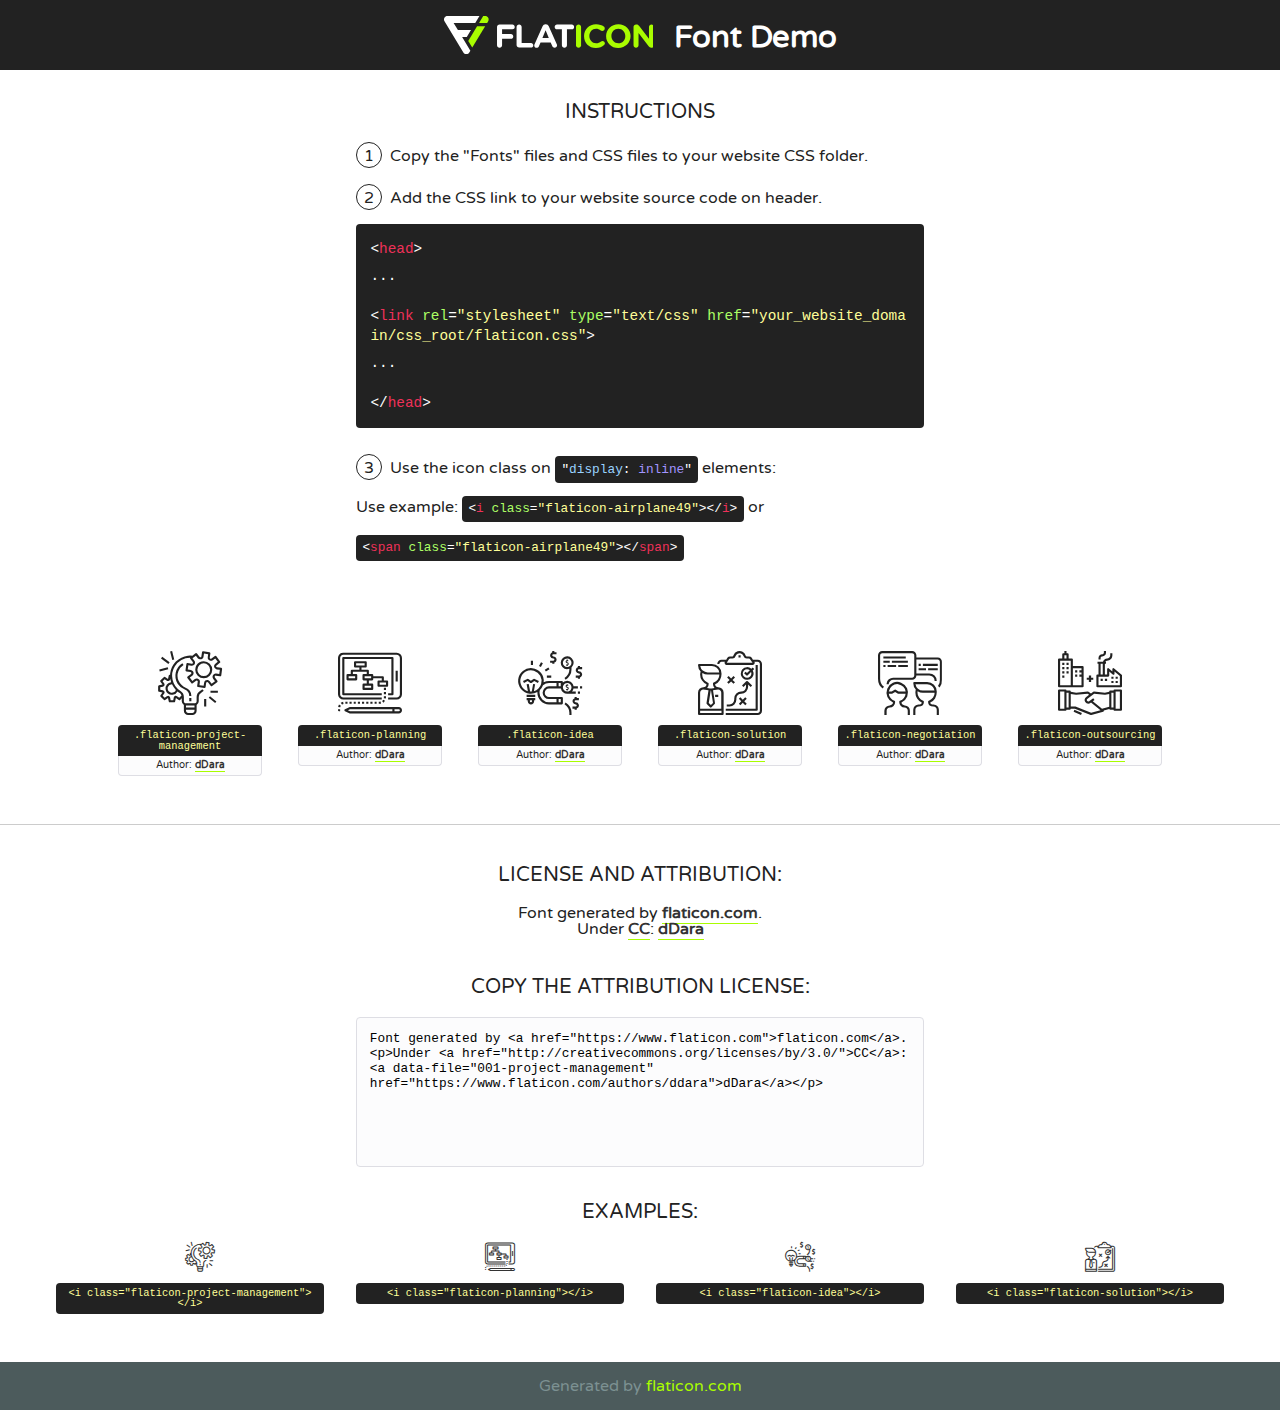
<file: fonts/flaticon/font/flaticon.html>
<!DOCTYPE html>
<!--
  Flaticon icon font: Flaticon
  Creation date: 30/08/2019 03:59
-->
<html>
<!DOCTYPE html>
<html>

<head>
    <title>Flaticon WebFont</title>
    <link href="http://fonts.googleapis.com/css?family=Varela+Round" rel="stylesheet" type="text/css" />
    <link rel="stylesheet" type="text/css" href="flaticon.css">
    <meta charset="UTF-8">
    <style>
    html, body, div, span, applet, object, iframe,
    h1, h2, h3, h4, h5, h6, p, blockquote, pre,
    a, abbr, acronym, address, big, cite, code,
    del, dfn, em, img, ins, kbd, q, s, samp,
    small, strike, strong, sub, sup, tt, var,
    b, u, i, center,
    dl, dt, dd, ol, ul, li,
    fieldset, form, label, legend,
    table, caption, tbody, tfoot, thead, tr, th, td,
    article, aside, canvas, details, embed, 
    figure, figcaption, footer, header, hgroup, 
    menu, nav, output, ruby, section, summary,
    time, mark, audio, video {
        margin: 0;
        padding: 0;
        border: 0;
        font-size: 100%;
        font: inherit;
        vertical-align: baseline;
    }
    /* HTML5 display-role reset for older browsers */
    article, aside, details, figcaption, figure, 
    footer, header, hgroup, menu, nav, section {
        display: block;
    }
    body {
        line-height: 1;
    }
    ol, ul {
        list-style: none;
    }
    blockquote, q {
        quotes: none;
    }
    blockquote:before, blockquote:after,
    q:before, q:after {
        content: '';
        content: none;
    }
    table {
        border-collapse: collapse;
        border-spacing: 0;
    }
    body {
        font-family: 'Varela Round', Helvetica, Arial, sans-serif;
        font-size: 16px;
        color: #222;
    }
    a {
        color: #333;
        border-bottom: 1px solid #a9fd00;
        font-weight: bold;
        text-decoration: none;
    }
    * {
        -moz-box-sizing: border-box;
        -webkit-box-sizing: border-box;
        box-sizing: border-box;
        margin: 0;
        padding: 0;
    }
    [class^="flaticon-"]:before, [class*=" flaticon-"]:before, [class^="flaticon-"]:after, [class*=" flaticon-"]:after {
        font-family: Flaticon;
        font-size: 30px;
        font-style: normal;
        margin-left: 20px;
        color: #333;
    }
    .wrapper {
        max-width: 600px;
        margin: auto;
        padding: 0 1em;
    }
    .title {
        font-size: 1.25em;
        text-align: center;
        margin-bottom: 1em;
        text-transform: uppercase;
    }
    header {
        text-align: center;
        background-color: #222;
        color: #fff;
        padding: 1em;
    }
    header .logo {
        width: 210px;
        height: 38px;
        display: inline-block;
        vertical-align: middle;
        margin-right: 1em;
        border: none;
    }
    header strong {
        font-size: 1.95em;
        font-weight: bold;
        vertical-align: middle;
        margin-top: 5px;
        display: inline-block;
    }
    .demo {
        margin: 2em auto;
        line-height: 1.25em;
    }
    .demo ul li {
        margin-bottom: 1em;
    }
    .demo ul li .num {
        color: #222;
        border-radius: 20px;
        display: inline-block;
        width: 26px;
        padding: 3px;
        height: 26px;
        text-align: center;
        margin-right: 0.5em;
        border: 1px solid #222;
    }
    .demo ul li code {
        background-color: #222;
        border-radius: 4px;
        padding: 0.25em 0.5em;
        display: inline-block;
        color: #fff;
        font-family: Consolas,Monaco,Lucida Console,Liberation Mono,DejaVu Sans Mono,Bitstream Vera Sans Mono,Courier New, monospace;
        font-weight: lighter;
        margin-top: 1em;
        font-size: 0.8em;
        word-break: break-all;
    }
    .demo ul li code.big {
        padding: 1em;
        font-size: 0.9em;
    }
    .demo ul li code .red {
        color: #EF3159;
    }
    .demo ul li code .green {
        color: #ACFF65;
    }
    .demo ul li code .yellow {
        color: #FFFF99;
    }
    .demo ul li code .blue {
        color: #99D3FF;
    }
    .demo ul li code .purple {
        color: #A295FF;
    }
    .demo ul li code .dots {
        margin-top: 0.5em;
        display: block;
    }
    #glyphs {
        border-bottom: 1px solid #ccc;
        padding: 2em 0;
        text-align: center;
    }
    .glyph {
        display: inline-block;
        width: 9em;
        margin: 1em;
        text-align: center;
        vertical-align: top;
        background: #FFF;
    }
    .glyph .glyph-icon {
        padding: 10px;
        display: block;
        font-family:"Flaticon";
        font-size: 64px;
        line-height: 1;
    }
    .glyph .glyph-icon:before {
        font-size: 64px;
        color: #222;
        margin-left: 0;
    }
    .class-name {
        font-size: 0.65em;
        background-color: #222;
        color: #fff;
        border-radius: 4px 4px 0 0;
        padding: 0.5em;
        color: #FFFF99;
        font-family: Consolas,Monaco,Lucida Console,Liberation Mono,DejaVu Sans Mono,Bitstream Vera Sans Mono,Courier New, monospace;
    }
    .author-name {
        font-size: 0.6em;
        background-color: #fcfcfd;
        border: 1px solid #DEDEE4;
        border-top: 0;
        border-radius: 0 0 4px 4px;
        padding: 0.5em;
    }
    .class-name:last-child {
        font-size: 10px;
        color:#888;
    }
    .class-name:last-child a {
        font-size: 10px;
        color:#555;
    }
    .class-name:last-child a:hover {
        color:#a9fd00;
    }
    .glyph > input {
        display: block;
        width: 100px;
        margin: 5px auto;
        text-align: center;
        font-size: 12px;
        cursor: text;
    }
    .glyph > input.icon-input {
        font-family:"Flaticon";
        font-size: 16px;
        margin-bottom: 10px;
    }
    .attribution .title {
        margin-top: 2em;
    }
    .attribution textarea {
        background-color: #fcfcfd;
        padding: 1em;
        border: none;
        box-shadow: none;
        border: 1px solid #DEDEE4;
        border-radius: 4px;
        resize: none;
        width: 100%;
        height: 150px;
        font-size: 0.8em;
        font-family: Consolas,Monaco,Lucida Console,Liberation Mono,DejaVu Sans Mono,Bitstream Vera Sans Mono,Courier New, monospace;
        -webkit-appearance: none;
    }
    .iconsuse {
        margin: 2em auto;
        text-align: center;
        max-width: 1200px;
    }
    .iconsuse:after {
        content: '';
        display: table;
        clear: both;
    }
    .iconsuse .image {
        float: left;
        width: 25%;
        padding: 0 1em;
    }
    .iconsuse .image p {
        margin-bottom: 1em;
    }
    .iconsuse .image span {
        display: block;
        font-size: 0.65em;
        background-color: #222;
        color: #fff;
        border-radius: 4px;
        padding: 0.5em;
        color: #FFFF99;
        margin-top: 1em;
        font-family: Consolas,Monaco,Lucida Console,Liberation Mono,DejaVu Sans Mono,Bitstream Vera Sans Mono,Courier New, monospace;
    }
    #footer {
        text-align: center;
        background-color: #4C5B5C;
        color: #7c9192;
        padding: 1em;
    }
    #footer a {
        border: none;
        color: #a9fd00;
        font-weight: normal;
    }
    @media (max-width: 960px) {
        .iconsuse .image {
            width: 50%;
        }
    }
    @media (max-width: 560px) {
        .iconsuse .image {
            width: 100%;
        }
    }
    </style>
</head>

<body class="characters-off">

    <header>
        <a href="https://www.flaticon.com" target="_blank" class="logo">
            <svg version="1.1" xmlns="http://www.w3.org/2000/svg" xmlns:xlink="http://www.w3.org/1999/xlink" xmlns:a="http://ns.adobe.com/AdobeSVGViewerExtensions/3.0/" viewBox="0 0 560.875 102.036" enable-background="new 0 0 560.875 102.036" xml:space="preserve">
                <defs>
                </defs>
                <g>
                    <g class="letters">
                        <path fill="#ffffff" d="M141.596,29.675c0-3.777,2.985-6.767,6.764-6.767h34.438c3.426,0,6.15,2.728,6.15,6.15
                        c0,3.43-2.724,6.149-6.15,6.149h-27.674v13.091h23.719c3.429,0,6.151,2.724,6.151,6.15c0,3.43-2.723,6.149-6.151,6.149h-23.719
                        v17.574c0,3.773-2.986,6.761-6.764,6.761c-3.779,0-6.764-2.989-6.764-6.761V29.675z"></path>
                        <path fill="#ffffff" d="M193.844,29.149c0-3.781,2.985-6.767,6.764-6.767c3.776,0,6.763,2.985,6.763,6.767v42.957h25.039
                        c3.426,0,6.149,2.726,6.149,6.153c0,3.425-2.723,6.15-6.149,6.15h-31.802c-3.779,0-6.764-2.986-6.764-6.768V29.149z"></path>
                        <path fill="#ffffff" d="M241.891,75.71l21.438-48.407c1.492-3.341,4.215-5.357,7.906-5.357h0.792
                        c3.686,0,6.323,2.017,7.815,5.357l21.439,48.407c0.436,0.967,0.701,1.845,0.701,2.723c0,3.602-2.809,6.501-6.414,6.501
                        c-3.161,0-5.269-1.845-6.499-4.655l-4.132-9.661h-27.059l-4.301,10.102c-1.144,2.631-3.426,4.214-6.237,4.214
                        c-3.517,0-6.24-2.81-6.24-6.325C241.1,77.64,241.451,76.677,241.891,75.71z M279.932,58.666l-8.521-20.297l-8.526,20.297H279.932
                        z"></path>
                        <path fill="#ffffff" d="M314.864,35.387H301.86c-3.429,0-6.239-2.813-6.239-6.238c0-3.429,2.811-6.24,6.239-6.24h39.533
                        c3.426,0,6.237,2.811,6.237,6.24c0,3.425-2.811,6.238-6.237,6.238h-13.001v42.785c0,3.773-2.99,6.761-6.764,6.761
                        c-3.779,0-6.764-2.989-6.764-6.761V35.387z"></path>
                        <path fill="#A9FD00" d="M352.615,29.149c0-3.781,2.985-6.767,6.767-6.767c3.774,0,6.761,2.985,6.761,6.767v49.024
                        c0,3.773-2.987,6.761-6.761,6.761c-3.781,0-6.767-2.989-6.767-6.761V29.149z"></path>
                        <path fill="#A9FD00" d="M374.132,53.836v-0.179c0-17.481,13.178-31.801,32.065-31.801c9.22,0,15.459,2.458,20.557,6.238
                        c1.402,1.054,2.637,2.985,2.637,5.357c0,3.692-2.985,6.59-6.681,6.59c-1.845,0-3.071-0.702-4.044-1.319
                        c-3.776-2.813-7.729-4.393-12.562-4.393c-10.364,0-17.831,8.611-17.831,19.154v0.173c0,10.542,7.291,19.329,17.831,19.329
                        c5.715,0,9.492-1.756,13.359-4.834c1.049-0.874,2.458-1.491,4.039-1.491c3.429,0,6.325,2.813,6.325,6.236
                        c0,2.106-1.056,3.78-2.282,4.834c-5.539,4.834-12.036,7.733-21.878,7.733C387.572,85.464,374.132,71.493,374.132,53.836z"></path>
                        <path fill="#A9FD00" d="M433.009,53.836v-0.179c0-17.481,13.79-31.801,32.766-31.801c18.981,0,32.592,14.143,32.592,31.628v0.173
                        c0,17.483-13.785,31.807-32.769,31.807C446.625,85.464,433.009,71.32,433.009,53.836z M484.224,53.836v-0.179
                        c0-10.539-7.725-19.326-18.626-19.326c-10.893,0-18.449,8.611-18.449,19.154v0.173c0,10.542,7.73,19.329,18.626,19.329
                        C476.676,72.986,484.224,64.378,484.224,53.836z"></path>
                        <path fill="#A9FD00" d="M506.233,29.321c0-3.774,2.99-6.763,6.767-6.763h1.401c3.252,0,5.183,1.583,7.029,3.953l26.093,34.265
                        V29.059c0-3.692,2.99-6.677,6.681-6.677c3.683,0,6.671,2.985,6.671,6.677v48.934c0,3.78-2.987,6.765-6.764,6.765h-0.436
                        c-3.257,0-5.188-1.581-7.034-3.953l-27.056-35.492v32.944c0,3.687-2.985,6.676-6.678,6.676c-3.683,0-6.673-2.989-6.673-6.676
                        V29.321z"></path>
                    </g>
                    <g class="insignia">
                        <path fill="#ffffff" d="M48.372,56.137h12.517l11.156-18.537H37.186L25.688,18.539h57.825L94.668,0H9.271
                        C5.925,0,2.842,1.801,1.198,4.716c-1.644,2.907-1.593,6.482,0.134,9.343l50.38,83.501c1.678,2.781,4.689,4.476,7.938,4.476
                        c3.246,0,6.257-1.695,7.935-4.476l2.898-4.804L48.372,56.137z"></path>
                        <g class="i">
                            <path fill="#A9FD00" d="M93.575,18.539h0.031v0.004l21.652,0.004l2.705-4.488c1.727-2.861,1.778-6.436,0.133-9.343
                            C116.454,1.801,113.371,0,110.026,0h-5.294L93.575,18.539z"></path>
                            <polygon fill="#A9FD00" points="88.291,27.356 64.725,66.486 75.519,84.404 109.942,27.356"></polygon>
                        </g>
                    </g>
                </g>
            </svg>
        </a>
        <strong>Font Demo</strong>
    </header>


    <section class="demo wrapper">

        <p class="title">Instructions</p>

        <ul>
            <li>
                <span class="num">1</span>Copy the "Fonts" files and CSS files to your website CSS folder.
            </li>
            <li>
                <span class="num">2</span>Add the CSS link to your website source code on header.
                <code class="big">
                    &lt;<span class="red">head</span>&gt;
                    <br/><span class="dots">...</span>
                    <br/>&lt;<span class="red">link</span> <span class="green">rel</span>=<span class="yellow">"stylesheet"</span> <span class="green">type</span>=<span class="yellow">"text/css"</span> <span class="green">href</span>=<span class="yellow">"your_website_domain/css_root/flaticon.css"</span>&gt;
                    <br/><span class="dots">...</span>
                    <br/>&lt;/<span class="red">head</span>&gt;
                </code>
            </li>

            <li>
                <p>
                    <span class="num">3</span>Use the icon class on <code>"<span class="blue">display</span>:<span class="purple"> inline</span>"</code> elements:
                    <br />
                    Use example: <code>&lt;<span class="red">i</span> <span class="green">class</span>=<span class="yellow">&quot;flaticon-airplane49&quot;</span>&gt;&lt;/<span class="red">i</span>&gt;</code> or <code>&lt;<span class="red">span</span> <span class="green">class</span>=<span class="yellow">&quot;flaticon-airplane49&quot;</span>&gt;&lt;/<span class="red">span</span>&gt;</code>
            </li>
        </ul>

    </section>




   <section id="glyphs">          
    
      
        <div class="glyph"><div class="glyph-icon flaticon-project-management"></div>
            <div class="class-name">.flaticon-project-management</div>
            <div class="author-name">Author: <a data-file="001-project-management" href="https://www.flaticon.com/authors/ddara">dDara</a> </div> 
        </div>        
        
        <div class="glyph"><div class="glyph-icon flaticon-planning"></div>
            <div class="class-name">.flaticon-planning</div>
            <div class="author-name">Author: <a data-file="002-planning" href="https://www.flaticon.com/authors/ddara">dDara</a> </div> 
        </div>        
        
        <div class="glyph"><div class="glyph-icon flaticon-idea"></div>
            <div class="class-name">.flaticon-idea</div>
            <div class="author-name">Author: <a data-file="003-idea" href="https://www.flaticon.com/authors/ddara">dDara</a> </div> 
        </div>        
        
        <div class="glyph"><div class="glyph-icon flaticon-solution"></div>
            <div class="class-name">.flaticon-solution</div>
            <div class="author-name">Author: <a data-file="004-solution" href="https://www.flaticon.com/authors/ddara">dDara</a> </div> 
        </div>        
        
        <div class="glyph"><div class="glyph-icon flaticon-negotiation"></div>
            <div class="class-name">.flaticon-negotiation</div>
            <div class="author-name">Author: <a data-file="005-negotiation" href="https://www.flaticon.com/authors/ddara">dDara</a> </div> 
        </div>        
        
        <div class="glyph"><div class="glyph-icon flaticon-outsourcing"></div>
            <div class="class-name">.flaticon-outsourcing</div>
            <div class="author-name">Author: <a data-file="006-outsourcing" href="https://www.flaticon.com/authors/ddara">dDara</a> </div> 
        </div>        
        

    </section>



    <section class="attribution wrapper"   style="text-align:center;">

      <div class="title">License and attribution:</div><div class="attrDiv">Font generated by <a href="https://www.flaticon.com">flaticon.com</a>. <div><p>Under <a href="http://creativecommons.org/licenses/by/3.0/">CC</a>: <a data-file="001-project-management" href="https://www.flaticon.com/authors/ddara">dDara</a></p>  </div>
      </div>
      <div class="title">Copy the Attribution License:</div>

    <textarea onclick="this.focus();this.select();">Font generated by &lt;a href=&quot;https://www.flaticon.com&quot;&gt;flaticon.com&lt;/a&gt;. <p>Under <a href="http://creativecommons.org/licenses/by/3.0/">CC</a>: <a data-file="001-project-management" href="https://www.flaticon.com/authors/ddara">dDara</a></p>  
     </textarea>

    </section>

    <section class="iconsuse">

          <div class="title">Examples:</div>            
             
            <div class="image">
                <p>
                    <i class="glyph-icon flaticon-project-management"></i> 
                    <span>&lt;i class=&quot;flaticon-project-management&quot;&gt;&lt;/i&gt;</span>
                </p>
            </div>
            
            <div class="image">
                <p>
                    <i class="glyph-icon flaticon-planning"></i> 
                    <span>&lt;i class=&quot;flaticon-planning&quot;&gt;&lt;/i&gt;</span>
                </p>
            </div>
            
            <div class="image">
                <p>
                    <i class="glyph-icon flaticon-idea"></i> 
                    <span>&lt;i class=&quot;flaticon-idea&quot;&gt;&lt;/i&gt;</span>
                </p>
            </div>
            
            <div class="image">
                <p>
                    <i class="glyph-icon flaticon-solution"></i> 
                    <span>&lt;i class=&quot;flaticon-solution&quot;&gt;&lt;/i&gt;</span>
                </p>
            </div>
                       
        </div>
                            
    </section>

<div id="footer">
    <div>Generated by <a href="https://www.flaticon.com">flaticon.com</a>
    </div>
</div>



</body>
</html>
</file>
<file: fonts/icomoon/style.css>
@font-face {
  font-family: 'icomoon';
  src:  url('fonts/icomoon.eot?10si43');
  src:  url('fonts/icomoon.eot?10si43#iefix') format('embedded-opentype'),
    url('fonts/icomoon.ttf?10si43') format('truetype'),
    url('fonts/icomoon.woff?10si43') format('woff'),
    url('fonts/icomoon.svg?10si43#icomoon') format('svg');
  font-weight: normal;
  font-style: normal;
}

[class^="icon-"], [class*=" icon-"] {
  /* use !important to prevent issues with browser extensions that change fonts */
  font-family: 'icomoon' !important;
  speak: none;
  font-style: normal;
  font-weight: normal;
  font-variant: normal;
  text-transform: none;
  line-height: 1;

  /* Better Font Rendering =========== */
  -webkit-font-smoothing: antialiased;
  -moz-osx-font-smoothing: grayscale;
}

.icon-asterisk:before {
  content: "\f069";
}
.icon-plus:before {
  content: "\f067";
}
.icon-question:before {
  content: "\f128";
}
.icon-minus:before {
  content: "\f068";
}
.icon-glass:before {
  content: "\f000";
}
.icon-music:before {
  content: "\f001";
}
.icon-search:before {
  content: "\f002";
}
.icon-envelope-o:before {
  content: "\f003";
}
.icon-heart:before {
  content: "\f004";
}
.icon-star:before {
  content: "\f005";
}
.icon-star-o:before {
  content: "\f006";
}
.icon-user:before {
  content: "\f007";
}
.icon-film:before {
  content: "\f008";
}
.icon-th-large:before {
  content: "\f009";
}
.icon-th:before {
  content: "\f00a";
}
.icon-th-list:before {
  content: "\f00b";
}
.icon-check:before {
  content: "\f00c";
}
.icon-close:before {
  content: "\f00d";
}
.icon-remove:before {
  content: "\f00d";
}
.icon-times:before {
  content: "\f00d";
}
.icon-search-plus:before {
  content: "\f00e";
}
.icon-search-minus:before {
  content: "\f010";
}
.icon-power-off:before {
  content: "\f011";
}
.icon-signal:before {
  content: "\f012";
}
.icon-cog:before {
  content: "\f013";
}
.icon-gear:before {
  content: "\f013";
}
.icon-trash-o:before {
  content: "\f014";
}
.icon-home:before {
  content: "\f015";
}
.icon-file-o:before {
  content: "\f016";
}
.icon-clock-o:before {
  content: "\f017";
}
.icon-road:before {
  content: "\f018";
}
.icon-download:before {
  content: "\f019";
}
.icon-arrow-circle-o-down:before {
  content: "\f01a";
}
.icon-arrow-circle-o-up:before {
  content: "\f01b";
}
.icon-inbox:before {
  content: "\f01c";
}
.icon-play-circle-o:before {
  content: "\f01d";
}
.icon-repeat:before {
  content: "\f01e";
}
.icon-rotate-right:before {
  content: "\f01e";
}
.icon-refresh:before {
  content: "\f021";
}
.icon-list-alt:before {
  content: "\f022";
}
.icon-lock:before {
  content: "\f023";
}
.icon-flag:before {
  content: "\f024";
}
.icon-headphones:before {
  content: "\f025";
}
.icon-volume-off:before {
  content: "\f026";
}
.icon-volume-down:before {
  content: "\f027";
}
.icon-volume-up:before {
  content: "\f028";
}
.icon-qrcode:before {
  content: "\f029";
}
.icon-barcode:before {
  content: "\f02a";
}
.icon-tag:before {
  content: "\f02b";
}
.icon-tags:before {
  content: "\f02c";
}
.icon-book:before {
  content: "\f02d";
}
.icon-bookmark:before {
  content: "\f02e";
}
.icon-print:before {
  content: "\f02f";
}
.icon-camera:before {
  content: "\f030";
}
.icon-font:before {
  content: "\f031";
}
.icon-bold:before {
  content: "\f032";
}
.icon-italic:before {
  content: "\f033";
}
.icon-text-height:before {
  content: "\f034";
}
.icon-text-width:before {
  content: "\f035";
}
.icon-align-left:before {
  content: "\f036";
}
.icon-align-center:before {
  content: "\f037";
}
.icon-align-right:before {
  content: "\f038";
}
.icon-align-justify:before {
  content: "\f039";
}
.icon-list:before {
  content: "\f03a";
}
.icon-dedent:before {
  content: "\f03b";
}
.icon-outdent:before {
  content: "\f03b";
}
.icon-indent:before {
  content: "\f03c";
}
.icon-video-camera:before {
  content: "\f03d";
}
.icon-image:before {
  content: "\f03e";
}
.icon-photo:before {
  content: "\f03e";
}
.icon-picture-o:before {
  content: "\f03e";
}
.icon-pencil:before {
  content: "\f040";
}
.icon-map-marker:before {
  content: "\f041";
}
.icon-adjust:before {
  content: "\f042";
}
.icon-tint:before {
  content: "\f043";
}
.icon-edit:before {
  content: "\f044";
}
.icon-pencil-square-o:before {
  content: "\f044";
}
.icon-share-square-o:before {
  content: "\f045";
}
.icon-check-square-o:before {
  content: "\f046";
}
.icon-arrows:before {
  content: "\f047";
}
.icon-step-backward:before {
  content: "\f048";
}
.icon-fast-backward:before {
  content: "\f049";
}
.icon-backward:before {
  content: "\f04a";
}
.icon-play:before {
  content: "\f04b";
}
.icon-pause:before {
  content: "\f04c";
}
.icon-stop:before {
  content: "\f04d";
}
.icon-forward:before {
  content: "\f04e";
}
.icon-fast-forward:before {
  content: "\f050";
}
.icon-step-forward:before {
  content: "\f051";
}
.icon-eject:before {
  content: "\f052";
}
.icon-chevron-left:before {
  content: "\f053";
}
.icon-chevron-right:before {
  content: "\f054";
}
.icon-plus-circle:before {
  content: "\f055";
}
.icon-minus-circle:before {
  content: "\f056";
}
.icon-times-circle:before {
  content: "\f057";
}
.icon-check-circle:before {
  content: "\f058";
}
.icon-question-circle:before {
  content: "\f059";
}
.icon-info-circle:before {
  content: "\f05a";
}
.icon-crosshairs:before {
  content: "\f05b";
}
.icon-times-circle-o:before {
  content: "\f05c";
}
.icon-check-circle-o:before {
  content: "\f05d";
}
.icon-ban:before {
  content: "\f05e";
}
.icon-arrow-left:before {
  content: "\f060";
}
.icon-arrow-right:before {
  content: "\f061";
}
.icon-arrow-up:before {
  content: "\f062";
}
.icon-arrow-down:before {
  content: "\f063";
}
.icon-mail-forward:before {
  content: "\f064";
}
.icon-share:before {
  content: "\f064";
}
.icon-expand:before {
  content: "\f065";
}
.icon-compress:before {
  content: "\f066";
}
.icon-exclamation-circle:before {
  content: "\f06a";
}
.icon-gift:before {
  content: "\f06b";
}
.icon-leaf:before {
  content: "\f06c";
}
.icon-fire:before {
  content: "\f06d";
}
.icon-eye:before {
  content: "\f06e";
}
.icon-eye-slash:before {
  content: "\f070";
}
.icon-exclamation-triangle:before {
  content: "\f071";
}
.icon-warning:before {
  content: "\f071";
}
.icon-plane:before {
  content: "\f072";
}
.icon-calendar:before {
  content: "\f073";
}
.icon-random:before {
  content: "\f074";
}
.icon-comment:before {
  content: "\f075";
}
.icon-magnet:before {
  content: "\f076";
}
.icon-chevron-up:before {
  content: "\f077";
}
.icon-chevron-down:before {
  content: "\f078";
}
.icon-retweet:before {
  content: "\f079";
}
.icon-shopping-cart:before {
  content: "\f07a";
}
.icon-folder:before {
  content: "\f07b";
}
.icon-folder-open:before {
  content: "\f07c";
}
.icon-arrows-v:before {
  content: "\f07d";
}
.icon-arrows-h:before {
  content: "\f07e";
}
.icon-bar-chart:before {
  content: "\f080";
}
.icon-bar-chart-o:before {
  content: "\f080";
}
.icon-twitter-square:before {
  content: "\f081";
}
.icon-facebook-square:before {
  content: "\f082";
}
.icon-camera-retro:before {
  content: "\f083";
}
.icon-key:before {
  content: "\f084";
}
.icon-cogs:before {
  content: "\f085";
}
.icon-gears:before {
  content: "\f085";
}
.icon-comments:before {
  content: "\f086";
}
.icon-thumbs-o-up:before {
  content: "\f087";
}
.icon-thumbs-o-down:before {
  content: "\f088";
}
.icon-star-half:before {
  content: "\f089";
}
.icon-heart-o:before {
  content: "\f08a";
}
.icon-sign-out:before {
  content: "\f08b";
}
.icon-linkedin-square:before {
  content: "\f08c";
}
.icon-thumb-tack:before {
  content: "\f08d";
}
.icon-external-link:before {
  content: "\f08e";
}
.icon-sign-in:before {
  content: "\f090";
}
.icon-trophy:before {
  content: "\f091";
}
.icon-github-square:before {
  content: "\f092";
}
.icon-upload:before {
  content: "\f093";
}
.icon-lemon-o:before {
  content: "\f094";
}
.icon-phone:before {
  content: "\f095";
}
.icon-square-o:before {
  content: "\f096";
}
.icon-bookmark-o:before {
  content: "\f097";
}
.icon-phone-square:before {
  content: "\f098";
}
.icon-twitter:before {
  content: "\f099";
}
.icon-facebook:before {
  content: "\f09a";
}
.icon-facebook-f:before {
  content: "\f09a";
}
.icon-github:before {
  content: "\f09b";
}
.icon-unlock:before {
  content: "\f09c";
}
.icon-credit-card:before {
  content: "\f09d";
}
.icon-feed:before {
  content: "\f09e";
}
.icon-rss:before {
  content: "\f09e";
}
.icon-hdd-o:before {
  content: "\f0a0";
}
.icon-bullhorn:before {
  content: "\f0a1";
}
.icon-bell-o:before {
  content: "\f0a2";
}
.icon-certificate:before {
  content: "\f0a3";
}
.icon-hand-o-right:before {
  content: "\f0a4";
}
.icon-hand-o-left:before {
  content: "\f0a5";
}
.icon-hand-o-up:before {
  content: "\f0a6";
}
.icon-hand-o-down:before {
  content: "\f0a7";
}
.icon-arrow-circle-left:before {
  content: "\f0a8";
}
.icon-arrow-circle-right:before {
  content: "\f0a9";
}
.icon-arrow-circle-up:before {
  content: "\f0aa";
}
.icon-arrow-circle-down:before {
  content: "\f0ab";
}
.icon-globe:before {
  content: "\f0ac";
}
.icon-wrench:before {
  content: "\f0ad";
}
.icon-tasks:before {
  content: "\f0ae";
}
.icon-filter:before {
  content: "\f0b0";
}
.icon-briefcase:before {
  content: "\f0b1";
}
.icon-arrows-alt:before {
  content: "\f0b2";
}
.icon-group:before {
  content: "\f0c0";
}
.icon-users:before {
  content: "\f0c0";
}
.icon-chain:before {
  content: "\f0c1";
}
.icon-link:before {
  content: "\f0c1";
}
.icon-cloud:before {
  content: "\f0c2";
}
.icon-flask:before {
  content: "\f0c3";
}
.icon-cut:before {
  content: "\f0c4";
}
.icon-scissors:before {
  content: "\f0c4";
}
.icon-copy:before {
  content: "\f0c5";
}
.icon-files-o:before {
  content: "\f0c5";
}
.icon-paperclip:before {
  content: "\f0c6";
}
.icon-floppy-o:before {
  content: "\f0c7";
}
.icon-save:before {
  content: "\f0c7";
}
.icon-square:before {
  content: "\f0c8";
}
.icon-bars:before {
  content: "\f0c9";
}
.icon-navicon:before {
  content: "\f0c9";
}
.icon-reorder:before {
  content: "\f0c9";
}
.icon-list-ul:before {
  content: "\f0ca";
}
.icon-list-ol:before {
  content: "\f0cb";
}
.icon-strikethrough:before {
  content: "\f0cc";
}
.icon-underline:before {
  content: "\f0cd";
}
.icon-table:before {
  content: "\f0ce";
}
.icon-magic:before {
  content: "\f0d0";
}
.icon-truck:before {
  content: "\f0d1";
}
.icon-pinterest:before {
  content: "\f0d2";
}
.icon-pinterest-square:before {
  content: "\f0d3";
}
.icon-google-plus-square:before {
  content: "\f0d4";
}
.icon-google-plus:before {
  content: "\f0d5";
}
.icon-money:before {
  content: "\f0d6";
}
.icon-caret-down:before {
  content: "\f0d7";
}
.icon-caret-up:before {
  content: "\f0d8";
}
.icon-caret-left:before {
  content: "\f0d9";
}
.icon-caret-right:before {
  content: "\f0da";
}
.icon-columns:before {
  content: "\f0db";
}
.icon-sort:before {
  content: "\f0dc";
}
.icon-unsorted:before {
  content: "\f0dc";
}
.icon-sort-desc:before {
  content: "\f0dd";
}
.icon-sort-down:before {
  content: "\f0dd";
}
.icon-sort-asc:before {
  content: "\f0de";
}
.icon-sort-up:before {
  content: "\f0de";
}
.icon-envelope:before {
  content: "\f0e0";
}
.icon-linkedin:before {
  content: "\f0e1";
}
.icon-rotate-left:before {
  content: "\f0e2";
}
.icon-undo:before {
  content: "\f0e2";
}
.icon-gavel:before {
  content: "\f0e3";
}
.icon-legal:before {
  content: "\f0e3";
}
.icon-dashboard:before {
  content: "\f0e4";
}
.icon-tachometer:before {
  content: "\f0e4";
}
.icon-comment-o:before {
  content: "\f0e5";
}
.icon-comments-o:before {
  content: "\f0e6";
}
.icon-bolt:before {
  content: "\f0e7";
}
.icon-flash:before {
  content: "\f0e7";
}
.icon-sitemap:before {
  content: "\f0e8";
}
.icon-umbrella:before {
  content: "\f0e9";
}
.icon-clipboard:before {
  content: "\f0ea";
}
.icon-paste:before {
  content: "\f0ea";
}
.icon-lightbulb-o:before {
  content: "\f0eb";
}
.icon-exchange:before {
  content: "\f0ec";
}
.icon-cloud-download:before {
  content: "\f0ed";
}
.icon-cloud-upload:before {
  content: "\f0ee";
}
.icon-user-md:before {
  content: "\f0f0";
}
.icon-stethoscope:before {
  content: "\f0f1";
}
.icon-suitcase:before {
  content: "\f0f2";
}
.icon-bell:before {
  content: "\f0f3";
}
.icon-coffee:before {
  content: "\f0f4";
}
.icon-cutlery:before {
  content: "\f0f5";
}
.icon-file-text-o:before {
  content: "\f0f6";
}
.icon-building-o:before {
  content: "\f0f7";
}
.icon-hospital-o:before {
  content: "\f0f8";
}
.icon-ambulance:before {
  content: "\f0f9";
}
.icon-medkit:before {
  content: "\f0fa";
}
.icon-fighter-jet:before {
  content: "\f0fb";
}
.icon-beer:before {
  content: "\f0fc";
}
.icon-h-square:before {
  content: "\f0fd";
}
.icon-plus-square:before {
  content: "\f0fe";
}
.icon-angle-double-left:before {
  content: "\f100";
}
.icon-angle-double-right:before {
  content: "\f101";
}
.icon-angle-double-up:before {
  content: "\f102";
}
.icon-angle-double-down:before {
  content: "\f103";
}
.icon-angle-left:before {
  content: "\f104";
}
.icon-angle-right:before {
  content: "\f105";
}
.icon-angle-up:before {
  content: "\f106";
}
.icon-angle-down:before {
  content: "\f107";
}
.icon-desktop:before {
  content: "\f108";
}
.icon-laptop:before {
  content: "\f109";
}
.icon-tablet:before {
  content: "\f10a";
}
.icon-mobile:before {
  content: "\f10b";
}
.icon-mobile-phone:before {
  content: "\f10b";
}
.icon-circle-o:before {
  content: "\f10c";
}
.icon-quote-left:before {
  content: "\f10d";
}
.icon-quote-right:before {
  content: "\f10e";
}
.icon-spinner:before {
  content: "\f110";
}
.icon-circle:before {
  content: "\f111";
}
.icon-mail-reply:before {
  content: "\f112";
}
.icon-reply:before {
  content: "\f112";
}
.icon-github-alt:before {
  content: "\f113";
}
.icon-folder-o:before {
  content: "\f114";
}
.icon-folder-open-o:before {
  content: "\f115";
}
.icon-smile-o:before {
  content: "\f118";
}
.icon-frown-o:before {
  content: "\f119";
}
.icon-meh-o:before {
  content: "\f11a";
}
.icon-gamepad:before {
  content: "\f11b";
}
.icon-keyboard-o:before {
  content: "\f11c";
}
.icon-flag-o:before {
  content: "\f11d";
}
.icon-flag-checkered:before {
  content: "\f11e";
}
.icon-terminal:before {
  content: "\f120";
}
.icon-code:before {
  content: "\f121";
}
.icon-mail-reply-all:before {
  content: "\f122";
}
.icon-reply-all:before {
  content: "\f122";
}
.icon-star-half-empty:before {
  content: "\f123";
}
.icon-star-half-full:before {
  content: "\f123";
}
.icon-star-half-o:before {
  content: "\f123";
}
.icon-location-arrow:before {
  content: "\f124";
}
.icon-crop:before {
  content: "\f125";
}
.icon-code-fork:before {
  content: "\f126";
}
.icon-chain-broken:before {
  content: "\f127";
}
.icon-unlink:before {
  content: "\f127";
}
.icon-info:before {
  content: "\f129";
}
.icon-exclamation:before {
  content: "\f12a";
}
.icon-superscript:before {
  content: "\f12b";
}
.icon-subscript:before {
  content: "\f12c";
}
.icon-eraser:before {
  content: "\f12d";
}
.icon-puzzle-piece:before {
  content: "\f12e";
}
.icon-microphone:before {
  content: "\f130";
}
.icon-microphone-slash:before {
  content: "\f131";
}
.icon-shield:before {
  content: "\f132";
}
.icon-calendar-o:before {
  content: "\f133";
}
.icon-fire-extinguisher:before {
  content: "\f134";
}
.icon-rocket:before {
  content: "\f135";
}
.icon-maxcdn:before {
  content: "\f136";
}
.icon-chevron-circle-left:before {
  content: "\f137";
}
.icon-chevron-circle-right:before {
  content: "\f138";
}
.icon-chevron-circle-up:before {
  content: "\f139";
}
.icon-chevron-circle-down:before {
  content: "\f13a";
}
.icon-html5:before {
  content: "\f13b";
}
.icon-css3:before {
  content: "\f13c";
}
.icon-anchor:before {
  content: "\f13d";
}
.icon-unlock-alt:before {
  content: "\f13e";
}
.icon-bullseye:before {
  content: "\f140";
}
.icon-ellipsis-h:before {
  content: "\f141";
}
.icon-ellipsis-v:before {
  content: "\f142";
}
.icon-rss-square:before {
  content: "\f143";
}
.icon-play-circle:before {
  content: "\f144";
}
.icon-ticket:before {
  content: "\f145";
}
.icon-minus-square:before {
  content: "\f146";
}
.icon-minus-square-o:before {
  content: "\f147";
}
.icon-level-up:before {
  content: "\f148";
}
.icon-level-down:before {
  content: "\f149";
}
.icon-check-square:before {
  content: "\f14a";
}
.icon-pencil-square:before {
  content: "\f14b";
}
.icon-external-link-square:before {
  content: "\f14c";
}
.icon-share-square:before {
  content: "\f14d";
}
.icon-compass:before {
  content: "\f14e";
}
.icon-caret-square-o-down:before {
  content: "\f150";
}
.icon-toggle-down:before {
  content: "\f150";
}
.icon-caret-square-o-up:before {
  content: "\f151";
}
.icon-toggle-up:before {
  content: "\f151";
}
.icon-caret-square-o-right:before {
  content: "\f152";
}
.icon-toggle-right:before {
  content: "\f152";
}
.icon-eur:before {
  content: "\f153";
}
.icon-euro:before {
  content: "\f153";
}
.icon-gbp:before {
  content: "\f154";
}
.icon-dollar:before {
  content: "\f155";
}
.icon-usd:before {
  content: "\f155";
}
.icon-inr:before {
  content: "\f156";
}
.icon-rupee:before {
  content: "\f156";
}
.icon-cny:before {
  content: "\f157";
}
.icon-jpy:before {
  content: "\f157";
}
.icon-rmb:before {
  content: "\f157";
}
.icon-yen:before {
  content: "\f157";
}
.icon-rouble:before {
  content: "\f158";
}
.icon-rub:before {
  content: "\f158";
}
.icon-ruble:before {
  content: "\f158";
}
.icon-krw:before {
  content: "\f159";
}
.icon-won:before {
  content: "\f159";
}
.icon-bitcoin:before {
  content: "\f15a";
}
.icon-btc:before {
  content: "\f15a";
}
.icon-file:before {
  content: "\f15b";
}
.icon-file-text:before {
  content: "\f15c";
}
.icon-sort-alpha-asc:before {
  content: "\f15d";
}
.icon-sort-alpha-desc:before {
  content: "\f15e";
}
.icon-sort-amount-asc:before {
  content: "\f160";
}
.icon-sort-amount-desc:before {
  content: "\f161";
}
.icon-sort-numeric-asc:before {
  content: "\f162";
}
.icon-sort-numeric-desc:before {
  content: "\f163";
}
.icon-thumbs-up:before {
  content: "\f164";
}
.icon-thumbs-down:before {
  content: "\f165";
}
.icon-youtube-square:before {
  content: "\f166";
}
.icon-youtube:before {
  content: "\f167";
}
.icon-xing:before {
  content: "\f168";
}
.icon-xing-square:before {
  content: "\f169";
}
.icon-youtube-play:before {
  content: "\f16a";
}
.icon-dropbox:before {
  content: "\f16b";
}
.icon-stack-overflow:before {
  content: "\f16c";
}
.icon-instagram:before {
  content: "\f16d";
}
.icon-flickr:before {
  content: "\f16e";
}
.icon-adn:before {
  content: "\f170";
}
.icon-bitbucket:before {
  content: "\f171";
}
.icon-bitbucket-square:before {
  content: "\f172";
}
.icon-tumblr:before {
  content: "\f173";
}
.icon-tumblr-square:before {
  content: "\f174";
}
.icon-long-arrow-down:before {
  content: "\f175";
}
.icon-long-arrow-up:before {
  content: "\f176";
}
.icon-long-arrow-left:before {
  content: "\f177";
}
.icon-long-arrow-right:before {
  content: "\f178";
}
.icon-apple:before {
  content: "\f179";
}
.icon-windows:before {
  content: "\f17a";
}
.icon-android:before {
  content: "\f17b";
}
.icon-linux:before {
  content: "\f17c";
}
.icon-dribbble:before {
  content: "\f17d";
}
.icon-skype:before {
  content: "\f17e";
}
.icon-foursquare:before {
  content: "\f180";
}
.icon-trello:before {
  content: "\f181";
}
.icon-female:before {
  content: "\f182";
}
.icon-male:before {
  content: "\f183";
}
.icon-gittip:before {
  content: "\f184";
}
.icon-gratipay:before {
  content: "\f184";
}
.icon-sun-o:before {
  content: "\f185";
}
.icon-moon-o:before {
  content: "\f186";
}
.icon-archive:before {
  content: "\f187";
}
.icon-bug:before {
  content: "\f188";
}
.icon-vk:before {
  content: "\f189";
}
.icon-weibo:before {
  content: "\f18a";
}
.icon-renren:before {
  content: "\f18b";
}
.icon-pagelines:before {
  content: "\f18c";
}
.icon-stack-exchange:before {
  content: "\f18d";
}
.icon-arrow-circle-o-right:before {
  content: "\f18e";
}
.icon-arrow-circle-o-left:before {
  content: "\f190";
}
.icon-caret-square-o-left:before {
  content: "\f191";
}
.icon-toggle-left:before {
  content: "\f191";
}
.icon-dot-circle-o:before {
  content: "\f192";
}
.icon-wheelchair:before {
  content: "\f193";
}
.icon-vimeo-square:before {
  content: "\f194";
}
.icon-try:before {
  content: "\f195";
}
.icon-turkish-lira:before {
  content: "\f195";
}
.icon-plus-square-o:before {
  content: "\f196";
}
.icon-space-shuttle:before {
  content: "\f197";
}
.icon-slack:before {
  content: "\f198";
}
.icon-envelope-square:before {
  content: "\f199";
}
.icon-wordpress:before {
  content: "\f19a";
}
.icon-openid:before {
  content: "\f19b";
}
.icon-bank:before {
  content: "\f19c";
}
.icon-institution:before {
  content: "\f19c";
}
.icon-university:before {
  content: "\f19c";
}
.icon-graduation-cap:before {
  content: "\f19d";
}
.icon-mortar-board:before {
  content: "\f19d";
}
.icon-yahoo:before {
  content: "\f19e";
}
.icon-google:before {
  content: "\f1a0";
}
.icon-reddit:before {
  content: "\f1a1";
}
.icon-reddit-square:before {
  content: "\f1a2";
}
.icon-stumbleupon-circle:before {
  content: "\f1a3";
}
.icon-stumbleupon:before {
  content: "\f1a4";
}
.icon-delicious:before {
  content: "\f1a5";
}
.icon-digg:before {
  content: "\f1a6";
}
.icon-pied-piper-pp:before {
  content: "\f1a7";
}
.icon-pied-piper-alt:before {
  content: "\f1a8";
}
.icon-drupal:before {
  content: "\f1a9";
}
.icon-joomla:before {
  content: "\f1aa";
}
.icon-language:before {
  content: "\f1ab";
}
.icon-fax:before {
  content: "\f1ac";
}
.icon-building:before {
  content: "\f1ad";
}
.icon-child:before {
  content: "\f1ae";
}
.icon-paw:before {
  content: "\f1b0";
}
.icon-spoon:before {
  content: "\f1b1";
}
.icon-cube:before {
  content: "\f1b2";
}
.icon-cubes:before {
  content: "\f1b3";
}
.icon-behance:before {
  content: "\f1b4";
}
.icon-behance-square:before {
  content: "\f1b5";
}
.icon-steam:before {
  content: "\f1b6";
}
.icon-steam-square:before {
  content: "\f1b7";
}
.icon-recycle:before {
  content: "\f1b8";
}
.icon-automobile:before {
  content: "\f1b9";
}
.icon-car:before {
  content: "\f1b9";
}
.icon-cab:before {
  content: "\f1ba";
}
.icon-taxi:before {
  content: "\f1ba";
}
.icon-tree:before {
  content: "\f1bb";
}
.icon-spotify:before {
  content: "\f1bc";
}
.icon-deviantart:before {
  content: "\f1bd";
}
.icon-soundcloud:before {
  content: "\f1be";
}
.icon-database:before {
  content: "\f1c0";
}
.icon-file-pdf-o:before {
  content: "\f1c1";
}
.icon-file-word-o:before {
  content: "\f1c2";
}
.icon-file-excel-o:before {
  content: "\f1c3";
}
.icon-file-powerpoint-o:before {
  content: "\f1c4";
}
.icon-file-image-o:before {
  content: "\f1c5";
}
.icon-file-photo-o:before {
  content: "\f1c5";
}
.icon-file-picture-o:before {
  content: "\f1c5";
}
.icon-file-archive-o:before {
  content: "\f1c6";
}
.icon-file-zip-o:before {
  content: "\f1c6";
}
.icon-file-audio-o:before {
  content: "\f1c7";
}
.icon-file-sound-o:before {
  content: "\f1c7";
}
.icon-file-movie-o:before {
  content: "\f1c8";
}
.icon-file-video-o:before {
  content: "\f1c8";
}
.icon-file-code-o:before {
  content: "\f1c9";
}
.icon-vine:before {
  content: "\f1ca";
}
.icon-codepen:before {
  content: "\f1cb";
}
.icon-jsfiddle:before {
  content: "\f1cc";
}
.icon-life-bouy:before {
  content: "\f1cd";
}
.icon-life-buoy:before {
  content: "\f1cd";
}
.icon-life-ring:before {
  content: "\f1cd";
}
.icon-life-saver:before {
  content: "\f1cd";
}
.icon-support:before {
  content: "\f1cd";
}
.icon-circle-o-notch:before {
  content: "\f1ce";
}
.icon-ra:before {
  content: "\f1d0";
}
.icon-rebel:before {
  content: "\f1d0";
}
.icon-resistance:before {
  content: "\f1d0";
}
.icon-empire:before {
  content: "\f1d1";
}
.icon-ge:before {
  content: "\f1d1";
}
.icon-git-square:before {
  content: "\f1d2";
}
.icon-git:before {
  content: "\f1d3";
}
.icon-hacker-news:before {
  content: "\f1d4";
}
.icon-y-combinator-square:before {
  content: "\f1d4";
}
.icon-yc-square:before {
  content: "\f1d4";
}
.icon-tencent-weibo:before {
  content: "\f1d5";
}
.icon-qq:before {
  content: "\f1d6";
}
.icon-wechat:before {
  content: "\f1d7";
}
.icon-weixin:before {
  content: "\f1d7";
}
.icon-paper-plane:before {
  content: "\f1d8";
}
.icon-send:before {
  content: "\f1d8";
}
.icon-paper-plane-o:before {
  content: "\f1d9";
}
.icon-send-o:before {
  content: "\f1d9";
}
.icon-history:before {
  content: "\f1da";
}
.icon-circle-thin:before {
  content: "\f1db";
}
.icon-header:before {
  content: "\f1dc";
}
.icon-paragraph:before {
  content: "\f1dd";
}
.icon-sliders:before {
  content: "\f1de";
}
.icon-share-alt:before {
  content: "\f1e0";
}
.icon-share-alt-square:before {
  content: "\f1e1";
}
.icon-bomb:before {
  content: "\f1e2";
}
.icon-futbol-o:before {
  content: "\f1e3";
}
.icon-soccer-ball-o:before {
  content: "\f1e3";
}
.icon-tty:before {
  content: "\f1e4";
}
.icon-binoculars:before {
  content: "\f1e5";
}
.icon-plug:before {
  content: "\f1e6";
}
.icon-slideshare:before {
  content: "\f1e7";
}
.icon-twitch:before {
  content: "\f1e8";
}
.icon-yelp:before {
  content: "\f1e9";
}
.icon-newspaper-o:before {
  content: "\f1ea";
}
.icon-wifi:before {
  content: "\f1eb";
}
.icon-calculator:before {
  content: "\f1ec";
}
.icon-paypal:before {
  content: "\f1ed";
}
.icon-google-wallet:before {
  content: "\f1ee";
}
.icon-cc-visa:before {
  content: "\f1f0";
}
.icon-cc-mastercard:before {
  content: "\f1f1";
}
.icon-cc-discover:before {
  content: "\f1f2";
}
.icon-cc-amex:before {
  content: "\f1f3";
}
.icon-cc-paypal:before {
  content: "\f1f4";
}
.icon-cc-stripe:before {
  content: "\f1f5";
}
.icon-bell-slash:before {
  content: "\f1f6";
}
.icon-bell-slash-o:before {
  content: "\f1f7";
}
.icon-trash:before {
  content: "\f1f8";
}
.icon-copyright:before {
  content: "\f1f9";
}
.icon-at:before {
  content: "\f1fa";
}
.icon-eyedropper:before {
  content: "\f1fb";
}
.icon-paint-brush:before {
  content: "\f1fc";
}
.icon-birthday-cake:before {
  content: "\f1fd";
}
.icon-area-chart:before {
  content: "\f1fe";
}
.icon-pie-chart:before {
  content: "\f200";
}
.icon-line-chart:before {
  content: "\f201";
}
.icon-lastfm:before {
  content: "\f202";
}
.icon-lastfm-square:before {
  content: "\f203";
}
.icon-toggle-off:before {
  content: "\f204";
}
.icon-toggle-on:before {
  content: "\f205";
}
.icon-bicycle:before {
  content: "\f206";
}
.icon-bus:before {
  content: "\f207";
}
.icon-ioxhost:before {
  content: "\f208";
}
.icon-angellist:before {
  content: "\f209";
}
.icon-cc:before {
  content: "\f20a";
}
.icon-ils:before {
  content: "\f20b";
}
.icon-shekel:before {
  content: "\f20b";
}
.icon-sheqel:before {
  content: "\f20b";
}
.icon-meanpath:before {
  content: "\f20c";
}
.icon-buysellads:before {
  content: "\f20d";
}
.icon-connectdevelop:before {
  content: "\f20e";
}
.icon-dashcube:before {
  content: "\f210";
}
.icon-forumbee:before {
  content: "\f211";
}
.icon-leanpub:before {
  content: "\f212";
}
.icon-sellsy:before {
  content: "\f213";
}
.icon-shirtsinbulk:before {
  content: "\f214";
}
.icon-simplybuilt:before {
  content: "\f215";
}
.icon-skyatlas:before {
  content: "\f216";
}
.icon-cart-plus:before {
  content: "\f217";
}
.icon-cart-arrow-down:before {
  content: "\f218";
}
.icon-diamond:before {
  content: "\f219";
}
.icon-ship:before {
  content: "\f21a";
}
.icon-user-secret:before {
  content: "\f21b";
}
.icon-motorcycle:before {
  content: "\f21c";
}
.icon-street-view:before {
  content: "\f21d";
}
.icon-heartbeat:before {
  content: "\f21e";
}
.icon-venus:before {
  content: "\f221";
}
.icon-mars:before {
  content: "\f222";
}
.icon-mercury:before {
  content: "\f223";
}
.icon-intersex:before {
  content: "\f224";
}
.icon-transgender:before {
  content: "\f224";
}
.icon-transgender-alt:before {
  content: "\f225";
}
.icon-venus-double:before {
  content: "\f226";
}
.icon-mars-double:before {
  content: "\f227";
}
.icon-venus-mars:before {
  content: "\f228";
}
.icon-mars-stroke:before {
  content: "\f229";
}
.icon-mars-stroke-v:before {
  content: "\f22a";
}
.icon-mars-stroke-h:before {
  content: "\f22b";
}
.icon-neuter:before {
  content: "\f22c";
}
.icon-genderless:before {
  content: "\f22d";
}
.icon-facebook-official:before {
  content: "\f230";
}
.icon-pinterest-p:before {
  content: "\f231";
}
.icon-whatsapp:before {
  content: "\f232";
}
.icon-server:before {
  content: "\f233";
}
.icon-user-plus:before {
  content: "\f234";
}
.icon-user-times:before {
  content: "\f235";
}
.icon-bed:before {
  content: "\f236";
}
.icon-hotel:before {
  content: "\f236";
}
.icon-viacoin:before {
  content: "\f237";
}
.icon-train:before {
  content: "\f238";
}
.icon-subway:before {
  content: "\f239";
}
.icon-medium:before {
  content: "\f23a";
}
.icon-y-combinator:before {
  content: "\f23b";
}
.icon-yc:before {
  content: "\f23b";
}
.icon-optin-monster:before {
  content: "\f23c";
}
.icon-opencart:before {
  content: "\f23d";
}
.icon-expeditedssl:before {
  content: "\f23e";
}
.icon-battery:before {
  content: "\f240";
}
.icon-battery-4:before {
  content: "\f240";
}
.icon-battery-full:before {
  content: "\f240";
}
.icon-battery-3:before {
  content: "\f241";
}
.icon-battery-three-quarters:before {
  content: "\f241";
}
.icon-battery-2:before {
  content: "\f242";
}
.icon-battery-half:before {
  content: "\f242";
}
.icon-battery-1:before {
  content: "\f243";
}
.icon-battery-quarter:before {
  content: "\f243";
}
.icon-battery-0:before {
  content: "\f244";
}
.icon-battery-empty:before {
  content: "\f244";
}
.icon-mouse-pointer:before {
  content: "\f245";
}
.icon-i-cursor:before {
  content: "\f246";
}
.icon-object-group:before {
  content: "\f247";
}
.icon-object-ungroup:before {
  content: "\f248";
}
.icon-sticky-note:before {
  content: "\f249";
}
.icon-sticky-note-o:before {
  content: "\f24a";
}
.icon-cc-jcb:before {
  content: "\f24b";
}
.icon-cc-diners-club:before {
  content: "\f24c";
}
.icon-clone:before {
  content: "\f24d";
}
.icon-balance-scale:before {
  content: "\f24e";
}
.icon-hourglass-o:before {
  content: "\f250";
}
.icon-hourglass-1:before {
  content: "\f251";
}
.icon-hourglass-start:before {
  content: "\f251";
}
.icon-hourglass-2:before {
  content: "\f252";
}
.icon-hourglass-half:before {
  content: "\f252";
}
.icon-hourglass-3:before {
  content: "\f253";
}
.icon-hourglass-end:before {
  content: "\f253";
}
.icon-hourglass:before {
  content: "\f254";
}
.icon-hand-grab-o:before {
  content: "\f255";
}
.icon-hand-rock-o:before {
  content: "\f255";
}
.icon-hand-paper-o:before {
  content: "\f256";
}
.icon-hand-stop-o:before {
  content: "\f256";
}
.icon-hand-scissors-o:before {
  content: "\f257";
}
.icon-hand-lizard-o:before {
  content: "\f258";
}
.icon-hand-spock-o:before {
  content: "\f259";
}
.icon-hand-pointer-o:before {
  content: "\f25a";
}
.icon-hand-peace-o:before {
  content: "\f25b";
}
.icon-trademark:before {
  content: "\f25c";
}
.icon-registered:before {
  content: "\f25d";
}
.icon-creative-commons:before {
  content: "\f25e";
}
.icon-gg:before {
  content: "\f260";
}
.icon-gg-circle:before {
  content: "\f261";
}
.icon-tripadvisor:before {
  content: "\f262";
}
.icon-odnoklassniki:before {
  content: "\f263";
}
.icon-odnoklassniki-square:before {
  content: "\f264";
}
.icon-get-pocket:before {
  content: "\f265";
}
.icon-wikipedia-w:before {
  content: "\f266";
}
.icon-safari:before {
  content: "\f267";
}
.icon-chrome:before {
  content: "\f268";
}
.icon-firefox:before {
  content: "\f269";
}
.icon-opera:before {
  content: "\f26a";
}
.icon-internet-explorer:before {
  content: "\f26b";
}
.icon-television:before {
  content: "\f26c";
}
.icon-tv:before {
  content: "\f26c";
}
.icon-contao:before {
  content: "\f26d";
}
.icon-500px:before {
  content: "\f26e";
}
.icon-amazon:before {
  content: "\f270";
}
.icon-calendar-plus-o:before {
  content: "\f271";
}
.icon-calendar-minus-o:before {
  content: "\f272";
}
.icon-calendar-times-o:before {
  content: "\f273";
}
.icon-calendar-check-o:before {
  content: "\f274";
}
.icon-industry:before {
  content: "\f275";
}
.icon-map-pin:before {
  content: "\f276";
}
.icon-map-signs:before {
  content: "\f277";
}
.icon-map-o:before {
  content: "\f278";
}
.icon-map:before {
  content: "\f279";
}
.icon-commenting:before {
  content: "\f27a";
}
.icon-commenting-o:before {
  content: "\f27b";
}
.icon-houzz:before {
  content: "\f27c";
}
.icon-vimeo:before {
  content: "\f27d";
}
.icon-black-tie:before {
  content: "\f27e";
}
.icon-fonticons:before {
  content: "\f280";
}
.icon-reddit-alien:before {
  content: "\f281";
}
.icon-edge:before {
  content: "\f282";
}
.icon-credit-card-alt:before {
  content: "\f283";
}
.icon-codiepie:before {
  content: "\f284";
}
.icon-modx:before {
  content: "\f285";
}
.icon-fort-awesome:before {
  content: "\f286";
}
.icon-usb:before {
  content: "\f287";
}
.icon-product-hunt:before {
  content: "\f288";
}
.icon-mixcloud:before {
  content: "\f289";
}
.icon-scribd:before {
  content: "\f28a";
}
.icon-pause-circle:before {
  content: "\f28b";
}
.icon-pause-circle-o:before {
  content: "\f28c";
}
.icon-stop-circle:before {
  content: "\f28d";
}
.icon-stop-circle-o:before {
  content: "\f28e";
}
.icon-shopping-bag:before {
  content: "\f290";
}
.icon-shopping-basket:before {
  content: "\f291";
}
.icon-hashtag:before {
  content: "\f292";
}
.icon-bluetooth:before {
  content: "\f293";
}
.icon-bluetooth-b:before {
  content: "\f294";
}
.icon-percent:before {
  content: "\f295";
}
.icon-gitlab:before {
  content: "\f296";
}
.icon-wpbeginner:before {
  content: "\f297";
}
.icon-wpforms:before {
  content: "\f298";
}
.icon-envira:before {
  content: "\f299";
}
.icon-universal-access:before {
  content: "\f29a";
}
.icon-wheelchair-alt:before {
  content: "\f29b";
}
.icon-question-circle-o:before {
  content: "\f29c";
}
.icon-blind:before {
  content: "\f29d";
}
.icon-audio-description:before {
  content: "\f29e";
}
.icon-volume-control-phone:before {
  content: "\f2a0";
}
.icon-braille:before {
  content: "\f2a1";
}
.icon-assistive-listening-systems:before {
  content: "\f2a2";
}
.icon-american-sign-language-interpreting:before {
  content: "\f2a3";
}
.icon-asl-interpreting:before {
  content: "\f2a3";
}
.icon-deaf:before {
  content: "\f2a4";
}
.icon-deafness:before {
  content: "\f2a4";
}
.icon-hard-of-hearing:before {
  content: "\f2a4";
}
.icon-glide:before {
  content: "\f2a5";
}
.icon-glide-g:before {
  content: "\f2a6";
}
.icon-sign-language:before {
  content: "\f2a7";
}
.icon-signing:before {
  content: "\f2a7";
}
.icon-low-vision:before {
  content: "\f2a8";
}
.icon-viadeo:before {
  content: "\f2a9";
}
.icon-viadeo-square:before {
  content: "\f2aa";
}
.icon-snapchat:before {
  content: "\f2ab";
}
.icon-snapchat-ghost:before {
  content: "\f2ac";
}
.icon-snapchat-square:before {
  content: "\f2ad";
}
.icon-pied-piper:before {
  content: "\f2ae";
}
.icon-first-order:before {
  content: "\f2b0";
}
.icon-yoast:before {
  content: "\f2b1";
}
.icon-themeisle:before {
  content: "\f2b2";
}
.icon-google-plus-circle:before {
  content: "\f2b3";
}
.icon-google-plus-official:before {
  content: "\f2b3";
}
.icon-fa:before {
  content: "\f2b4";
}
.icon-font-awesome:before {
  content: "\f2b4";
}
.icon-handshake-o:before {
  content: "\f2b5";
}
.icon-envelope-open:before {
  content: "\f2b6";
}
.icon-envelope-open-o:before {
  content: "\f2b7";
}
.icon-linode:before {
  content: "\f2b8";
}
.icon-address-book:before {
  content: "\f2b9";
}
.icon-address-book-o:before {
  content: "\f2ba";
}
.icon-address-card:before {
  content: "\f2bb";
}
.icon-vcard:before {
  content: "\f2bb";
}
.icon-address-card-o:before {
  content: "\f2bc";
}
.icon-vcard-o:before {
  content: "\f2bc";
}
.icon-user-circle:before {
  content: "\f2bd";
}
.icon-user-circle-o:before {
  content: "\f2be";
}
.icon-user-o:before {
  content: "\f2c0";
}
.icon-id-badge:before {
  content: "\f2c1";
}
.icon-drivers-license:before {
  content: "\f2c2";
}
.icon-id-card:before {
  content: "\f2c2";
}
.icon-drivers-license-o:before {
  content: "\f2c3";
}
.icon-id-card-o:before {
  content: "\f2c3";
}
.icon-quora:before {
  content: "\f2c4";
}
.icon-free-code-camp:before {
  content: "\f2c5";
}
.icon-telegram:before {
  content: "\f2c6";
}
.icon-thermometer:before {
  content: "\f2c7";
}
.icon-thermometer-4:before {
  content: "\f2c7";
}
.icon-thermometer-full:before {
  content: "\f2c7";
}
.icon-thermometer-3:before {
  content: "\f2c8";
}
.icon-thermometer-three-quarters:before {
  content: "\f2c8";
}
.icon-thermometer-2:before {
  content: "\f2c9";
}
.icon-thermometer-half:before {
  content: "\f2c9";
}
.icon-thermometer-1:before {
  content: "\f2ca";
}
.icon-thermometer-quarter:before {
  content: "\f2ca";
}
.icon-thermometer-0:before {
  content: "\f2cb";
}
.icon-thermometer-empty:before {
  content: "\f2cb";
}
.icon-shower:before {
  content: "\f2cc";
}
.icon-bath:before {
  content: "\f2cd";
}
.icon-bathtub:before {
  content: "\f2cd";
}
.icon-s15:before {
  content: "\f2cd";
}
.icon-podcast:before {
  content: "\f2ce";
}
.icon-window-maximize:before {
  content: "\f2d0";
}
.icon-window-minimize:before {
  content: "\f2d1";
}
.icon-window-restore:before {
  content: "\f2d2";
}
.icon-times-rectangle:before {
  content: "\f2d3";
}
.icon-window-close:before {
  content: "\f2d3";
}
.icon-times-rectangle-o:before {
  content: "\f2d4";
}
.icon-window-close-o:before {
  content: "\f2d4";
}
.icon-bandcamp:before {
  content: "\f2d5";
}
.icon-grav:before {
  content: "\f2d6";
}
.icon-etsy:before {
  content: "\f2d7";
}
.icon-imdb:before {
  content: "\f2d8";
}
.icon-ravelry:before {
  content: "\f2d9";
}
.icon-eercast:before {
  content: "\f2da";
}
.icon-microchip:before {
  content: "\f2db";
}
.icon-snowflake-o:before {
  content: "\f2dc";
}
.icon-superpowers:before {
  content: "\f2dd";
}
.icon-wpexplorer:before {
  content: "\f2de";
}
.icon-meetup:before {
  content: "\f2e0";
}
.icon-3d_rotation:before {
  content: "\e84d";
}
.icon-ac_unit:before {
  content: "\eb3b";
}
.icon-alarm:before {
  content: "\e855";
}
.icon-access_alarms:before {
  content: "\e191";
}
.icon-schedule:before {
  content: "\e8b5";
}
.icon-accessibility:before {
  content: "\e84e";
}
.icon-accessible:before {
  content: "\e914";
}
.icon-account_balance:before {
  content: "\e84f";
}
.icon-account_balance_wallet:before {
  content: "\e850";
}
.icon-account_box:before {
  content: "\e851";
}
.icon-account_circle:before {
  content: "\e853";
}
.icon-adb:before {
  content: "\e60e";
}
.icon-add:before {
  content: "\e145";
}
.icon-add_a_photo:before {
  content: "\e439";
}
.icon-alarm_add:before {
  content: "\e856";
}
.icon-add_alert:before {
  content: "\e003";
}
.icon-add_box:before {
  content: "\e146";
}
.icon-add_circle:before {
  content: "\e147";
}
.icon-control_point:before {
  content: "\e3ba";
}
.icon-add_location:before {
  content: "\e567";
}
.icon-add_shopping_cart:before {
  content: "\e854";
}
.icon-queue:before {
  content: "\e03c";
}
.icon-add_to_queue:before {
  content: "\e05c";
}
.icon-adjust2:before {
  content: "\e39e";
}
.icon-airline_seat_flat:before {
  content: "\e630";
}
.icon-airline_seat_flat_angled:before {
  content: "\e631";
}
.icon-airline_seat_individual_suite:before {
  content: "\e632";
}
.icon-airline_seat_legroom_extra:before {
  content: "\e633";
}
.icon-airline_seat_legroom_normal:before {
  content: "\e634";
}
.icon-airline_seat_legroom_reduced:before {
  content: "\e635";
}
.icon-airline_seat_recline_extra:before {
  content: "\e636";
}
.icon-airline_seat_recline_normal:before {
  content: "\e637";
}
.icon-flight:before {
  content: "\e539";
}
.icon-airplanemode_inactive:before {
  content: "\e194";
}
.icon-airplay:before {
  content: "\e055";
}
.icon-airport_shuttle:before {
  content: "\eb3c";
}
.icon-alarm_off:before {
  content: "\e857";
}
.icon-alarm_on:before {
  content: "\e858";
}
.icon-album:before {
  content: "\e019";
}
.icon-all_inclusive:before {
  content: "\eb3d";
}
.icon-all_out:before {
  content: "\e90b";
}
.icon-android2:before {
  content: "\e859";
}
.icon-announcement:before {
  content: "\e85a";
}
.icon-apps:before {
  content: "\e5c3";
}
.icon-archive2:before {
  content: "\e149";
}
.icon-arrow_back:before {
  content: "\e5c4";
}
.icon-arrow_downward:before {
  content: "\e5db";
}
.icon-arrow_drop_down:before {
  content: "\e5c5";
}
.icon-arrow_drop_down_circle:before {
  content: "\e5c6";
}
.icon-arrow_drop_up:before {
  content: "\e5c7";
}
.icon-arrow_forward:before {
  content: "\e5c8";
}
.icon-arrow_upward:before {
  content: "\e5d8";
}
.icon-art_track:before {
  content: "\e060";
}
.icon-aspect_ratio:before {
  content: "\e85b";
}
.icon-poll:before {
  content: "\e801";
}
.icon-assignment:before {
  content: "\e85d";
}
.icon-assignment_ind:before {
  content: "\e85e";
}
.icon-assignment_late:before {
  content: "\e85f";
}
.icon-assignment_return:before {
  content: "\e860";
}
.icon-assignment_returned:before {
  content: "\e861";
}
.icon-assignment_turned_in:before {
  content: "\e862";
}
.icon-assistant:before {
  content: "\e39f";
}
.icon-flag2:before {
  content: "\e153";
}
.icon-attach_file:before {
  content: "\e226";
}
.icon-attach_money:before {
  content: "\e227";
}
.icon-attachment:before {
  content: "\e2bc";
}
.icon-audiotrack:before {
  content: "\e3a1";
}
.icon-autorenew:before {
  content: "\e863";
}
.icon-av_timer:before {
  content: "\e01b";
}
.icon-backspace:before {
  content: "\e14a";
}
.icon-cloud_upload:before {
  content: "\e2c3";
}
.icon-battery_alert:before {
  content: "\e19c";
}
.icon-battery_charging_full:before {
  content: "\e1a3";
}
.icon-battery_std:before {
  content: "\e1a5";
}
.icon-battery_unknown:before {
  content: "\e1a6";
}
.icon-beach_access:before {
  content: "\eb3e";
}
.icon-beenhere:before {
  content: "\e52d";
}
.icon-block:before {
  content: "\e14b";
}
.icon-bluetooth2:before {
  content: "\e1a7";
}
.icon-bluetooth_searching:before {
  content: "\e1aa";
}
.icon-bluetooth_connected:before {
  content: "\e1a8";
}
.icon-bluetooth_disabled:before {
  content: "\e1a9";
}
.icon-blur_circular:before {
  content: "\e3a2";
}
.icon-blur_linear:before {
  content: "\e3a3";
}
.icon-blur_off:before {
  content: "\e3a4";
}
.icon-blur_on:before {
  content: "\e3a5";
}
.icon-class:before {
  content: "\e86e";
}
.icon-turned_in:before {
  content: "\e8e6";
}
.icon-turned_in_not:before {
  content: "\e8e7";
}
.icon-border_all:before {
  content: "\e228";
}
.icon-border_bottom:before {
  content: "\e229";
}
.icon-border_clear:before {
  content: "\e22a";
}
.icon-border_color:before {
  content: "\e22b";
}
.icon-border_horizontal:before {
  content: "\e22c";
}
.icon-border_inner:before {
  content: "\e22d";
}
.icon-border_left:before {
  content: "\e22e";
}
.icon-border_outer:before {
  content: "\e22f";
}
.icon-border_right:before {
  content: "\e230";
}
.icon-border_style:before {
  content: "\e231";
}
.icon-border_top:before {
  content: "\e232";
}
.icon-border_vertical:before {
  content: "\e233";
}
.icon-branding_watermark:before {
  content: "\e06b";
}
.icon-brightness_1:before {
  content: "\e3a6";
}
.icon-brightness_2:before {
  content: "\e3a7";
}
.icon-brightness_3:before {
  content: "\e3a8";
}
.icon-brightness_4:before {
  content: "\e3a9";
}
.icon-brightness_low:before {
  content: "\e1ad";
}
.icon-brightness_medium:before {
  content: "\e1ae";
}
.icon-brightness_high:before {
  content: "\e1ac";
}
.icon-brightness_auto:before {
  content: "\e1ab";
}
.icon-broken_image:before {
  content: "\e3ad";
}
.icon-brush:before {
  content: "\e3ae";
}
.icon-bubble_chart:before {
  content: "\e6dd";
}
.icon-bug_report:before {
  content: "\e868";
}
.icon-build:before {
  content: "\e869";
}
.icon-burst_mode:before {
  content: "\e43c";
}
.icon-domain:before {
  content: "\e7ee";
}
.icon-business_center:before {
  content: "\eb3f";
}
.icon-cached:before {
  content: "\e86a";
}
.icon-cake:before {
  content: "\e7e9";
}
.icon-phone2:before {
  content: "\e0cd";
}
.icon-call_end:before {
  content: "\e0b1";
}
.icon-call_made:before {
  content: "\e0b2";
}
.icon-merge_type:before {
  content: "\e252";
}
.icon-call_missed:before {
  content: "\e0b4";
}
.icon-call_missed_outgoing:before {
  content: "\e0e4";
}
.icon-call_received:before {
  content: "\e0b5";
}
.icon-call_split:before {
  content: "\e0b6";
}
.icon-call_to_action:before {
  content: "\e06c";
}
.icon-camera2:before {
  content: "\e3af";
}
.icon-photo_camera:before {
  content: "\e412";
}
.icon-camera_enhance:before {
  content: "\e8fc";
}
.icon-camera_front:before {
  content: "\e3b1";
}
.icon-camera_rear:before {
  content: "\e3b2";
}
.icon-camera_roll:before {
  content: "\e3b3";
}
.icon-cancel:before {
  content: "\e5c9";
}
.icon-redeem:before {
  content: "\e8b1";
}
.icon-card_membership:before {
  content: "\e8f7";
}
.icon-card_travel:before {
  content: "\e8f8";
}
.icon-casino:before {
  content: "\eb40";
}
.icon-cast:before {
  content: "\e307";
}
.icon-cast_connected:before {
  content: "\e308";
}
.icon-center_focus_strong:before {
  content: "\e3b4";
}
.icon-center_focus_weak:before {
  content: "\e3b5";
}
.icon-change_history:before {
  content: "\e86b";
}
.icon-chat:before {
  content: "\e0b7";
}
.icon-chat_bubble:before {
  content: "\e0ca";
}
.icon-chat_bubble_outline:before {
  content: "\e0cb";
}
.icon-check2:before {
  content: "\e5ca";
}
.icon-check_box:before {
  content: "\e834";
}
.icon-check_box_outline_blank:before {
  content: "\e835";
}
.icon-check_circle:before {
  content: "\e86c";
}
.icon-navigate_before:before {
  content: "\e408";
}
.icon-navigate_next:before {
  content: "\e409";
}
.icon-child_care:before {
  content: "\eb41";
}
.icon-child_friendly:before {
  content: "\eb42";
}
.icon-chrome_reader_mode:before {
  content: "\e86d";
}
.icon-close2:before {
  content: "\e5cd";
}
.icon-clear_all:before {
  content: "\e0b8";
}
.icon-closed_caption:before {
  content: "\e01c";
}
.icon-wb_cloudy:before {
  content: "\e42d";
}
.icon-cloud_circle:before {
  content: "\e2be";
}
.icon-cloud_done:before {
  content: "\e2bf";
}
.icon-cloud_download:before {
  content: "\e2c0";
}
.icon-cloud_off:before {
  content: "\e2c1";
}
.icon-cloud_queue:before {
  content: "\e2c2";
}
.icon-code2:before {
  content: "\e86f";
}
.icon-photo_library:before {
  content: "\e413";
}
.icon-collections_bookmark:before {
  content: "\e431";
}
.icon-palette:before {
  content: "\e40a";
}
.icon-colorize:before {
  content: "\e3b8";
}
.icon-comment2:before {
  content: "\e0b9";
}
.icon-compare:before {
  content: "\e3b9";
}
.icon-compare_arrows:before {
  content: "\e915";
}
.icon-laptop2:before {
  content: "\e31e";
}
.icon-confirmation_number:before {
  content: "\e638";
}
.icon-contact_mail:before {
  content: "\e0d0";
}
.icon-contact_phone:before {
  content: "\e0cf";
}
.icon-contacts:before {
  content: "\e0ba";
}
.icon-content_copy:before {
  content: "\e14d";
}
.icon-content_cut:before {
  content: "\e14e";
}
.icon-content_paste:before {
  content: "\e14f";
}
.icon-control_point_duplicate:before {
  content: "\e3bb";
}
.icon-copyright2:before {
  content: "\e90c";
}
.icon-mode_edit:before {
  content: "\e254";
}
.icon-create_new_folder:before {
  content: "\e2cc";
}
.icon-payment:before {
  content: "\e8a1";
}
.icon-crop2:before {
  content: "\e3be";
}
.icon-crop_16_9:before {
  content: "\e3bc";
}
.icon-crop_3_2:before {
  content: "\e3bd";
}
.icon-crop_landscape:before {
  content: "\e3c3";
}
.icon-crop_7_5:before {
  content: "\e3c0";
}
.icon-crop_din:before {
  content: "\e3c1";
}
.icon-crop_free:before {
  content: "\e3c2";
}
.icon-crop_original:before {
  content: "\e3c4";
}
.icon-crop_portrait:before {
  content: "\e3c5";
}
.icon-crop_rotate:before {
  content: "\e437";
}
.icon-crop_square:before {
  content: "\e3c6";
}
.icon-dashboard2:before {
  content: "\e871";
}
.icon-data_usage:before {
  content: "\e1af";
}
.icon-date_range:before {
  content: "\e916";
}
.icon-dehaze:before {
  content: "\e3c7";
}
.icon-delete:before {
  content: "\e872";
}
.icon-delete_forever:before {
  content: "\e92b";
}
.icon-delete_sweep:before {
  content: "\e16c";
}
.icon-description:before {
  content: "\e873";
}
.icon-desktop_mac:before {
  content: "\e30b";
}
.icon-desktop_windows:before {
  content: "\e30c";
}
.icon-details:before {
  content: "\e3c8";
}
.icon-developer_board:before {
  content: "\e30d";
}
.icon-developer_mode:before {
  content: "\e1b0";
}
.icon-device_hub:before {
  content: "\e335";
}
.icon-phonelink:before {
  content: "\e326";
}
.icon-devices_other:before {
  content: "\e337";
}
.icon-dialer_sip:before {
  content: "\e0bb";
}
.icon-dialpad:before {
  content: "\e0bc";
}
.icon-directions:before {
  content: "\e52e";
}
.icon-directions_bike:before {
  content: "\e52f";
}
.icon-directions_boat:before {
  content: "\e532";
}
.icon-directions_bus:before {
  content: "\e530";
}
.icon-directions_car:before {
  content: "\e531";
}
.icon-directions_railway:before {
  content: "\e534";
}
.icon-directions_run:before {
  content: "\e566";
}
.icon-directions_transit:before {
  content: "\e535";
}
.icon-directions_walk:before {
  content: "\e536";
}
.icon-disc_full:before {
  content: "\e610";
}
.icon-dns:before {
  content: "\e875";
}
.icon-not_interested:before {
  content: "\e033";
}
.icon-do_not_disturb_alt:before {
  content: "\e611";
}
.icon-do_not_disturb_off:before {
  content: "\e643";
}
.icon-remove_circle:before {
  content: "\e15c";
}
.icon-dock:before {
  content: "\e30e";
}
.icon-done:before {
  content: "\e876";
}
.icon-done_all:before {
  content: "\e877";
}
.icon-donut_large:before {
  content: "\e917";
}
.icon-donut_small:before {
  content: "\e918";
}
.icon-drafts:before {
  content: "\e151";
}
.icon-drag_handle:before {
  content: "\e25d";
}
.icon-time_to_leave:before {
  content: "\e62c";
}
.icon-dvr:before {
  content: "\e1b2";
}
.icon-edit_location:before {
  content: "\e568";
}
.icon-eject2:before {
  content: "\e8fb";
}
.icon-markunread:before {
  content: "\e159";
}
.icon-enhanced_encryption:before {
  content: "\e63f";
}
.icon-equalizer:before {
  content: "\e01d";
}
.icon-error:before {
  content: "\e000";
}
.icon-error_outline:before {
  content: "\e001";
}
.icon-euro_symbol:before {
  content: "\e926";
}
.icon-ev_station:before {
  content: "\e56d";
}
.icon-insert_invitation:before {
  content: "\e24f";
}
.icon-event_available:before {
  content: "\e614";
}
.icon-event_busy:before {
  content: "\e615";
}
.icon-event_note:before {
  content: "\e616";
}
.icon-event_seat:before {
  content: "\e903";
}
.icon-exit_to_app:before {
  content: "\e879";
}
.icon-expand_less:before {
  content: "\e5ce";
}
.icon-expand_more:before {
  content: "\e5cf";
}
.icon-explicit:before {
  content: "\e01e";
}
.icon-explore:before {
  content: "\e87a";
}
.icon-exposure:before {
  content: "\e3ca";
}
.icon-exposure_neg_1:before {
  content: "\e3cb";
}
.icon-exposure_neg_2:before {
  content: "\e3cc";
}
.icon-exposure_plus_1:before {
  content: "\e3cd";
}
.icon-exposure_plus_2:before {
  content: "\e3ce";
}
.icon-exposure_zero:before {
  content: "\e3cf";
}
.icon-extension:before {
  content: "\e87b";
}
.icon-face:before {
  content: "\e87c";
}
.icon-fast_forward:before {
  content: "\e01f";
}
.icon-fast_rewind:before {
  content: "\e020";
}
.icon-favorite:before {
  content: "\e87d";
}
.icon-favorite_border:before {
  content: "\e87e";
}
.icon-featured_play_list:before {
  content: "\e06d";
}
.icon-featured_video:before {
  content: "\e06e";
}
.icon-sms_failed:before {
  content: "\e626";
}
.icon-fiber_dvr:before {
  content: "\e05d";
}
.icon-fiber_manual_record:before {
  content: "\e061";
}
.icon-fiber_new:before {
  content: "\e05e";
}
.icon-fiber_pin:before {
  content: "\e06a";
}
.icon-fiber_smart_record:before {
  content: "\e062";
}
.icon-get_app:before {
  content: "\e884";
}
.icon-file_upload:before {
  content: "\e2c6";
}
.icon-filter2:before {
  content: "\e3d3";
}
.icon-filter_1:before {
  content: "\e3d0";
}
.icon-filter_2:before {
  content: "\e3d1";
}
.icon-filter_3:before {
  content: "\e3d2";
}
.icon-filter_4:before {
  content: "\e3d4";
}
.icon-filter_5:before {
  content: "\e3d5";
}
.icon-filter_6:before {
  content: "\e3d6";
}
.icon-filter_7:before {
  content: "\e3d7";
}
.icon-filter_8:before {
  content: "\e3d8";
}
.icon-filter_9:before {
  content: "\e3d9";
}
.icon-filter_9_plus:before {
  content: "\e3da";
}
.icon-filter_b_and_w:before {
  content: "\e3db";
}
.icon-filter_center_focus:before {
  content: "\e3dc";
}
.icon-filter_drama:before {
  content: "\e3dd";
}
.icon-filter_frames:before {
  content: "\e3de";
}
.icon-terrain:before {
  content: "\e564";
}
.icon-filter_list:before {
  content: "\e152";
}
.icon-filter_none:before {
  content: "\e3e0";
}
.icon-filter_tilt_shift:before {
  content: "\e3e2";
}
.icon-filter_vintage:before {
  content: "\e3e3";
}
.icon-find_in_page:before {
  content: "\e880";
}
.icon-find_replace:before {
  content: "\e881";
}
.icon-fingerprint:before {
  content: "\e90d";
}
.icon-first_page:before {
  content: "\e5dc";
}
.icon-fitness_center:before {
  content: "\eb43";
}
.icon-flare:before {
  content: "\e3e4";
}
.icon-flash_auto:before {
  content: "\e3e5";
}
.icon-flash_off:before {
  content: "\e3e6";
}
.icon-flash_on:before {
  content: "\e3e7";
}
.icon-flight_land:before {
  content: "\e904";
}
.icon-flight_takeoff:before {
  content: "\e905";
}
.icon-flip:before {
  content: "\e3e8";
}
.icon-flip_to_back:before {
  content: "\e882";
}
.icon-flip_to_front:before {
  content: "\e883";
}
.icon-folder2:before {
  content: "\e2c7";
}
.icon-folder_open:before {
  content: "\e2c8";
}
.icon-folder_shared:before {
  content: "\e2c9";
}
.icon-folder_special:before {
  content: "\e617";
}
.icon-font_download:before {
  content: "\e167";
}
.icon-format_align_center:before {
  content: "\e234";
}
.icon-format_align_justify:before {
  content: "\e235";
}
.icon-format_align_left:before {
  content: "\e236";
}
.icon-format_align_right:before {
  content: "\e237";
}
.icon-format_bold:before {
  content: "\e238";
}
.icon-format_clear:before {
  content: "\e239";
}
.icon-format_color_fill:before {
  content: "\e23a";
}
.icon-format_color_reset:before {
  content: "\e23b";
}
.icon-format_color_text:before {
  content: "\e23c";
}
.icon-format_indent_decrease:before {
  content: "\e23d";
}
.icon-format_indent_increase:before {
  content: "\e23e";
}
.icon-format_italic:before {
  content: "\e23f";
}
.icon-format_line_spacing:before {
  content: "\e240";
}
.icon-format_list_bulleted:before {
  content: "\e241";
}
.icon-format_list_numbered:before {
  content: "\e242";
}
.icon-format_paint:before {
  content: "\e243";
}
.icon-format_quote:before {
  content: "\e244";
}
.icon-format_shapes:before {
  content: "\e25e";
}
.icon-format_size:before {
  content: "\e245";
}
.icon-format_strikethrough:before {
  content: "\e246";
}
.icon-format_textdirection_l_to_r:before {
  content: "\e247";
}
.icon-format_textdirection_r_to_l:before {
  content: "\e248";
}
.icon-format_underlined:before {
  content: "\e249";
}
.icon-question_answer:before {
  content: "\e8af";
}
.icon-forward2:before {
  content: "\e154";
}
.icon-forward_10:before {
  content: "\e056";
}
.icon-forward_30:before {
  content: "\e057";
}
.icon-forward_5:before {
  content: "\e058";
}
.icon-free_breakfast:before {
  content: "\eb44";
}
.icon-fullscreen:before {
  content: "\e5d0";
}
.icon-fullscreen_exit:before {
  content: "\e5d1";
}
.icon-functions:before {
  content: "\e24a";
}
.icon-g_translate:before {
  content: "\e927";
}
.icon-games:before {
  content: "\e021";
}
.icon-gavel2:before {
  content: "\e90e";
}
.icon-gesture:before {
  content: "\e155";
}
.icon-gif:before {
  content: "\e908";
}
.icon-goat:before {
  content: "\e900";
}
.icon-golf_course:before {
  content: "\eb45";
}
.icon-my_location:before {
  content: "\e55c";
}
.icon-location_searching:before {
  content: "\e1b7";
}
.icon-location_disabled:before {
  content: "\e1b6";
}
.icon-star2:before {
  content: "\e838";
}
.icon-gradient:before {
  content: "\e3e9";
}
.icon-grain:before {
  content: "\e3ea";
}
.icon-graphic_eq:before {
  content: "\e1b8";
}
.icon-grid_off:before {
  content: "\e3eb";
}
.icon-grid_on:before {
  content: "\e3ec";
}
.icon-people:before {
  content: "\e7fb";
}
.icon-group_add:before {
  content: "\e7f0";
}
.icon-group_work:before {
  content: "\e886";
}
.icon-hd:before {
  content: "\e052";
}
.icon-hdr_off:before {
  content: "\e3ed";
}
.icon-hdr_on:before {
  content: "\e3ee";
}
.icon-hdr_strong:before {
  content: "\e3f1";
}
.icon-hdr_weak:before {
  content: "\e3f2";
}
.icon-headset:before {
  content: "\e310";
}
.icon-headset_mic:before {
  content: "\e311";
}
.icon-healing:before {
  content: "\e3f3";
}
.icon-hearing:before {
  content: "\e023";
}
.icon-help:before {
  content: "\e887";
}
.icon-help_outline:before {
  content: "\e8fd";
}
.icon-high_quality:before {
  content: "\e024";
}
.icon-highlight:before {
  content: "\e25f";
}
.icon-highlight_off:before {
  content: "\e888";
}
.icon-restore:before {
  content: "\e8b3";
}
.icon-home2:before {
  content: "\e88a";
}
.icon-hot_tub:before {
  content: "\eb46";
}
.icon-local_hotel:before {
  content: "\e549";
}
.icon-hourglass_empty:before {
  content: "\e88b";
}
.icon-hourglass_full:before {
  content: "\e88c";
}
.icon-http:before {
  content: "\e902";
}
.icon-lock2:before {
  content: "\e897";
}
.icon-photo2:before {
  content: "\e410";
}
.icon-image_aspect_ratio:before {
  content: "\e3f5";
}
.icon-import_contacts:before {
  content: "\e0e0";
}
.icon-import_export:before {
  content: "\e0c3";
}
.icon-important_devices:before {
  content: "\e912";
}
.icon-inbox2:before {
  content: "\e156";
}
.icon-indeterminate_check_box:before {
  content: "\e909";
}
.icon-info2:before {
  content: "\e88e";
}
.icon-info_outline:before {
  content: "\e88f";
}
.icon-input:before {
  content: "\e890";
}
.icon-insert_comment:before {
  content: "\e24c";
}
.icon-insert_drive_file:before {
  content: "\e24d";
}
.icon-tag_faces:before {
  content: "\e420";
}
.icon-link2:before {
  content: "\e157";
}
.icon-invert_colors:before {
  content: "\e891";
}
.icon-invert_colors_off:before {
  content: "\e0c4";
}
.icon-iso:before {
  content: "\e3f6";
}
.icon-keyboard:before {
  content: "\e312";
}
.icon-keyboard_arrow_down:before {
  content: "\e313";
}
.icon-keyboard_arrow_left:before {
  content: "\e314";
}
.icon-keyboard_arrow_right:before {
  content: "\e315";
}
.icon-keyboard_arrow_up:before {
  content: "\e316";
}
.icon-keyboard_backspace:before {
  content: "\e317";
}
.icon-keyboard_capslock:before {
  content: "\e318";
}
.icon-keyboard_hide:before {
  content: "\e31a";
}
.icon-keyboard_return:before {
  content: "\e31b";
}
.icon-keyboard_tab:before {
  content: "\e31c";
}
.icon-keyboard_voice:before {
  content: "\e31d";
}
.icon-kitchen:before {
  content: "\eb47";
}
.icon-label:before {
  content: "\e892";
}
.icon-label_outline:before {
  content: "\e893";
}
.icon-language2:before {
  content: "\e894";
}
.icon-laptop_chromebook:before {
  content: "\e31f";
}
.icon-laptop_mac:before {
  content: "\e320";
}
.icon-laptop_windows:before {
  content: "\e321";
}
.icon-last_page:before {
  content: "\e5dd";
}
.icon-open_in_new:before {
  content: "\e89e";
}
.icon-layers:before {
  content: "\e53b";
}
.icon-layers_clear:before {
  content: "\e53c";
}
.icon-leak_add:before {
  content: "\e3f8";
}
.icon-leak_remove:before {
  content: "\e3f9";
}
.icon-lens:before {
  content: "\e3fa";
}
.icon-library_books:before {
  content: "\e02f";
}
.icon-library_music:before {
  content: "\e030";
}
.icon-lightbulb_outline:before {
  content: "\e90f";
}
.icon-line_style:before {
  content: "\e919";
}
.icon-line_weight:before {
  content: "\e91a";
}
.icon-linear_scale:before {
  content: "\e260";
}
.icon-linked_camera:before {
  content: "\e438";
}
.icon-list2:before {
  content: "\e896";
}
.icon-live_help:before {
  content: "\e0c6";
}
.icon-live_tv:before {
  content: "\e639";
}
.icon-local_play:before {
  content: "\e553";
}
.icon-local_airport:before {
  content: "\e53d";
}
.icon-local_atm:before {
  content: "\e53e";
}
.icon-local_bar:before {
  content: "\e540";
}
.icon-local_cafe:before {
  content: "\e541";
}
.icon-local_car_wash:before {
  content: "\e542";
}
.icon-local_convenience_store:before {
  content: "\e543";
}
.icon-restaurant_menu:before {
  content: "\e561";
}
.icon-local_drink:before {
  content: "\e544";
}
.icon-local_florist:before {
  content: "\e545";
}
.icon-local_gas_station:before {
  content: "\e546";
}
.icon-shopping_cart:before {
  content: "\e8cc";
}
.icon-local_hospital:before {
  content: "\e548";
}
.icon-local_laundry_service:before {
  content: "\e54a";
}
.icon-local_library:before {
  content: "\e54b";
}
.icon-local_mall:before {
  content: "\e54c";
}
.icon-theaters:before {
  content: "\e8da";
}
.icon-local_offer:before {
  content: "\e54e";
}
.icon-local_parking:before {
  content: "\e54f";
}
.icon-local_pharmacy:before {
  content: "\e550";
}
.icon-local_pizza:before {
  content: "\e552";
}
.icon-print2:before {
  content: "\e8ad";
}
.icon-local_shipping:before {
  content: "\e558";
}
.icon-local_taxi:before {
  content: "\e559";
}
.icon-location_city:before {
  content: "\e7f1";
}
.icon-location_off:before {
  content: "\e0c7";
}
.icon-room:before {
  content: "\e8b4";
}
.icon-lock_open:before {
  content: "\e898";
}
.icon-lock_outline:before {
  content: "\e899";
}
.icon-looks:before {
  content: "\e3fc";
}
.icon-looks_3:before {
  content: "\e3fb";
}
.icon-looks_4:before {
  content: "\e3fd";
}
.icon-looks_5:before {
  content: "\e3fe";
}
.icon-looks_6:before {
  content: "\e3ff";
}
.icon-looks_one:before {
  content: "\e400";
}
.icon-looks_two:before {
  content: "\e401";
}
.icon-sync:before {
  content: "\e627";
}
.icon-loupe:before {
  content: "\e402";
}
.icon-low_priority:before {
  content: "\e16d";
}
.icon-loyalty:before {
  content: "\e89a";
}
.icon-mail_outline:before {
  content: "\e0e1";
}
.icon-map2:before {
  content: "\e55b";
}
.icon-markunread_mailbox:before {
  content: "\e89b";
}
.icon-memory:before {
  content: "\e322";
}
.icon-menu:before {
  content: "\e5d2";
}
.icon-message:before {
  content: "\e0c9";
}
.icon-mic:before {
  content: "\e029";
}
.icon-mic_none:before {
  content: "\e02a";
}
.icon-mic_off:before {
  content: "\e02b";
}
.icon-mms:before {
  content: "\e618";
}
.icon-mode_comment:before {
  content: "\e253";
}
.icon-monetization_on:before {
  content: "\e263";
}
.icon-money_off:before {
  content: "\e25c";
}
.icon-monochrome_photos:before {
  content: "\e403";
}
.icon-mood_bad:before {
  content: "\e7f3";
}
.icon-more:before {
  content: "\e619";
}
.icon-more_horiz:before {
  content: "\e5d3";
}
.icon-more_vert:before {
  content: "\e5d4";
}
.icon-motorcycle2:before {
  content: "\e91b";
}
.icon-mouse:before {
  content: "\e323";
}
.icon-move_to_inbox:before {
  content: "\e168";
}
.icon-movie_creation:before {
  content: "\e404";
}
.icon-movie_filter:before {
  content: "\e43a";
}
.icon-multiline_chart:before {
  content: "\e6df";
}
.icon-music_note:before {
  content: "\e405";
}
.icon-music_video:before {
  content: "\e063";
}
.icon-nature:before {
  content: "\e406";
}
.icon-nature_people:before {
  content: "\e407";
}
.icon-navigation:before {
  content: "\e55d";
}
.icon-near_me:before {
  content: "\e569";
}
.icon-network_cell:before {
  content: "\e1b9";
}
.icon-network_check:before {
  content: "\e640";
}
.icon-network_locked:before {
  content: "\e61a";
}
.icon-network_wifi:before {
  content: "\e1ba";
}
.icon-new_releases:before {
  content: "\e031";
}
.icon-next_week:before {
  content: "\e16a";
}
.icon-nfc:before {
  content: "\e1bb";
}
.icon-no_encryption:before {
  content: "\e641";
}
.icon-signal_cellular_no_sim:before {
  content: "\e1ce";
}
.icon-note:before {
  content: "\e06f";
}
.icon-note_add:before {
  content: "\e89c";
}
.icon-notifications:before {
  content: "\e7f4";
}
.icon-notifications_active:before {
  content: "\e7f7";
}
.icon-notifications_none:before {
  content: "\e7f5";
}
.icon-notifications_off:before {
  content: "\e7f6";
}
.icon-notifications_paused:before {
  content: "\e7f8";
}
.icon-offline_pin:before {
  content: "\e90a";
}
.icon-ondemand_video:before {
  content: "\e63a";
}
.icon-opacity:before {
  content: "\e91c";
}
.icon-open_in_browser:before {
  content: "\e89d";
}
.icon-open_with:before {
  content: "\e89f";
}
.icon-pages:before {
  content: "\e7f9";
}
.icon-pageview:before {
  content: "\e8a0";
}
.icon-pan_tool:before {
  content: "\e925";
}
.icon-panorama:before {
  content: "\e40b";
}
.icon-radio_button_unchecked:before {
  content: "\e836";
}
.icon-panorama_horizontal:before {
  content: "\e40d";
}
.icon-panorama_vertical:before {
  content: "\e40e";
}
.icon-panorama_wide_angle:before {
  content: "\e40f";
}
.icon-party_mode:before {
  content: "\e7fa";
}
.icon-pause2:before {
  content: "\e034";
}
.icon-pause_circle_filled:before {
  content: "\e035";
}
.icon-pause_circle_outline:before {
  content: "\e036";
}
.icon-people_outline:before {
  content: "\e7fc";
}
.icon-perm_camera_mic:before {
  content: "\e8a2";
}
.icon-perm_contact_calendar:before {
  content: "\e8a3";
}
.icon-perm_data_setting:before {
  content: "\e8a4";
}
.icon-perm_device_information:before {
  content: "\e8a5";
}
.icon-person_outline:before {
  content: "\e7ff";
}
.icon-perm_media:before {
  content: "\e8a7";
}
.icon-perm_phone_msg:before {
  content: "\e8a8";
}
.icon-perm_scan_wifi:before {
  content: "\e8a9";
}
.icon-person:before {
  content: "\e7fd";
}
.icon-person_add:before {
  content: "\e7fe";
}
.icon-person_pin:before {
  content: "\e55a";
}
.icon-person_pin_circle:before {
  content: "\e56a";
}
.icon-personal_video:before {
  content: "\e63b";
}
.icon-pets:before {
  content: "\e91d";
}
.icon-phone_android:before {
  content: "\e324";
}
.icon-phone_bluetooth_speaker:before {
  content: "\e61b";
}
.icon-phone_forwarded:before {
  content: "\e61c";
}
.icon-phone_in_talk:before {
  content: "\e61d";
}
.icon-phone_iphone:before {
  content: "\e325";
}
.icon-phone_locked:before {
  content: "\e61e";
}
.icon-phone_missed:before {
  content: "\e61f";
}
.icon-phone_paused:before {
  content: "\e620";
}
.icon-phonelink_erase:before {
  content: "\e0db";
}
.icon-phonelink_lock:before {
  content: "\e0dc";
}
.icon-phonelink_off:before {
  content: "\e327";
}
.icon-phonelink_ring:before {
  content: "\e0dd";
}
.icon-phonelink_setup:before {
  content: "\e0de";
}
.icon-photo_album:before {
  content: "\e411";
}
.icon-photo_filter:before {
  content: "\e43b";
}
.icon-photo_size_select_actual:before {
  content: "\e432";
}
.icon-photo_size_select_large:before {
  content: "\e433";
}
.icon-photo_size_select_small:before {
  content: "\e434";
}
.icon-picture_as_pdf:before {
  content: "\e415";
}
.icon-picture_in_picture:before {
  content: "\e8aa";
}
.icon-picture_in_picture_alt:before {
  content: "\e911";
}
.icon-pie_chart:before {
  content: "\e6c4";
}
.icon-pie_chart_outlined:before {
  content: "\e6c5";
}
.icon-pin_drop:before {
  content: "\e55e";
}
.icon-play_arrow:before {
  content: "\e037";
}
.icon-play_circle_filled:before {
  content: "\e038";
}
.icon-play_circle_outline:before {
  content: "\e039";
}
.icon-play_for_work:before {
  content: "\e906";
}
.icon-playlist_add:before {
  content: "\e03b";
}
.icon-playlist_add_check:before {
  content: "\e065";
}
.icon-playlist_play:before {
  content: "\e05f";
}
.icon-plus_one:before {
  content: "\e800";
}
.icon-polymer:before {
  content: "\e8ab";
}
.icon-pool:before {
  content: "\eb48";
}
.icon-portable_wifi_off:before {
  content: "\e0ce";
}
.icon-portrait:before {
  content: "\e416";
}
.icon-power:before {
  content: "\e63c";
}
.icon-power_input:before {
  content: "\e336";
}
.icon-power_settings_new:before {
  content: "\e8ac";
}
.icon-pregnant_woman:before {
  content: "\e91e";
}
.icon-present_to_all:before {
  content: "\e0df";
}
.icon-priority_high:before {
  content: "\e645";
}
.icon-public:before {
  content: "\e80b";
}
.icon-publish:before {
  content: "\e255";
}
.icon-queue_music:before {
  content: "\e03d";
}
.icon-queue_play_next:before {
  content: "\e066";
}
.icon-radio:before {
  content: "\e03e";
}
.icon-radio_button_checked:before {
  content: "\e837";
}
.icon-rate_review:before {
  content: "\e560";
}
.icon-receipt:before {
  content: "\e8b0";
}
.icon-recent_actors:before {
  content: "\e03f";
}
.icon-record_voice_over:before {
  content: "\e91f";
}
.icon-redo:before {
  content: "\e15a";
}
.icon-refresh2:before {
  content: "\e5d5";
}
.icon-remove2:before {
  content: "\e15b";
}
.icon-remove_circle_outline:before {
  content: "\e15d";
}
.icon-remove_from_queue:before {
  content: "\e067";
}
.icon-visibility:before {
  content: "\e8f4";
}
.icon-remove_shopping_cart:before {
  content: "\e928";
}
.icon-reorder2:before {
  content: "\e8fe";
}
.icon-repeat2:before {
  content: "\e040";
}
.icon-repeat_one:before {
  content: "\e041";
}
.icon-replay:before {
  content: "\e042";
}
.icon-replay_10:before {
  content: "\e059";
}
.icon-replay_30:before {
  content: "\e05a";
}
.icon-replay_5:before {
  content: "\e05b";
}
.icon-reply2:before {
  content: "\e15e";
}
.icon-reply_all:before {
  content: "\e15f";
}
.icon-report:before {
  content: "\e160";
}
.icon-warning2:before {
  content: "\e002";
}
.icon-restaurant:before {
  content: "\e56c";
}
.icon-restore_page:before {
  content: "\e929";
}
.icon-ring_volume:before {
  content: "\e0d1";
}
.icon-room_service:before {
  content: "\eb49";
}
.icon-rotate_90_degrees_ccw:before {
  content: "\e418";
}
.icon-rotate_left:before {
  content: "\e419";
}
.icon-rotate_right:before {
  content: "\e41a";
}
.icon-rounded_corner:before {
  content: "\e920";
}
.icon-router:before {
  content: "\e328";
}
.icon-rowing:before {
  content: "\e921";
}
.icon-rss_feed:before {
  content: "\e0e5";
}
.icon-rv_hookup:before {
  content: "\e642";
}
.icon-satellite:before {
  content: "\e562";
}
.icon-save2:before {
  content: "\e161";
}
.icon-scanner:before {
  content: "\e329";
}
.icon-school:before {
  content: "\e80c";
}
.icon-screen_lock_landscape:before {
  content: "\e1be";
}
.icon-screen_lock_portrait:before {
  content: "\e1bf";
}
.icon-screen_lock_rotation:before {
  content: "\e1c0";
}
.icon-screen_rotation:before {
  content: "\e1c1";
}
.icon-screen_share:before {
  content: "\e0e2";
}
.icon-sd_storage:before {
  content: "\e1c2";
}
.icon-search2:before {
  content: "\e8b6";
}
.icon-security:before {
  content: "\e32a";
}
.icon-select_all:before {
  content: "\e162";
}
.icon-send2:before {
  content: "\e163";
}
.icon-sentiment_dissatisfied:before {
  content: "\e811";
}
.icon-sentiment_neutral:before {
  content: "\e812";
}
.icon-sentiment_satisfied:before {
  content: "\e813";
}
.icon-sentiment_very_dissatisfied:before {
  content: "\e814";
}
.icon-sentiment_very_satisfied:before {
  content: "\e815";
}
.icon-settings:before {
  content: "\e8b8";
}
.icon-settings_applications:before {
  content: "\e8b9";
}
.icon-settings_backup_restore:before {
  content: "\e8ba";
}
.icon-settings_bluetooth:before {
  content: "\e8bb";
}
.icon-settings_brightness:before {
  content: "\e8bd";
}
.icon-settings_cell:before {
  content: "\e8bc";
}
.icon-settings_ethernet:before {
  content: "\e8be";
}
.icon-settings_input_antenna:before {
  content: "\e8bf";
}
.icon-settings_input_composite:before {
  content: "\e8c1";
}
.icon-settings_input_hdmi:before {
  content: "\e8c2";
}
.icon-settings_input_svideo:before {
  content: "\e8c3";
}
.icon-settings_overscan:before {
  content: "\e8c4";
}
.icon-settings_phone:before {
  content: "\e8c5";
}
.icon-settings_power:before {
  content: "\e8c6";
}
.icon-settings_remote:before {
  content: "\e8c7";
}
.icon-settings_system_daydream:before {
  content: "\e1c3";
}
.icon-settings_voice:before {
  content: "\e8c8";
}
.icon-share2:before {
  content: "\e80d";
}
.icon-shop:before {
  content: "\e8c9";
}
.icon-shop_two:before {
  content: "\e8ca";
}
.icon-shopping_basket:before {
  content: "\e8cb";
}
.icon-short_text:before {
  content: "\e261";
}
.icon-show_chart:before {
  content: "\e6e1";
}
.icon-shuffle:before {
  content: "\e043";
}
.icon-signal_cellular_4_bar:before {
  content: "\e1c8";
}
.icon-signal_cellular_connected_no_internet_4_bar:before {
  content: "\e1cd";
}
.icon-signal_cellular_null:before {
  content: "\e1cf";
}
.icon-signal_cellular_off:before {
  content: "\e1d0";
}
.icon-signal_wifi_4_bar:before {
  content: "\e1d8";
}
.icon-signal_wifi_4_bar_lock:before {
  content: "\e1d9";
}
.icon-signal_wifi_off:before {
  content: "\e1da";
}
.icon-sim_card:before {
  content: "\e32b";
}
.icon-sim_card_alert:before {
  content: "\e624";
}
.icon-skip_next:before {
  content: "\e044";
}
.icon-skip_previous:before {
  content: "\e045";
}
.icon-slideshow:before {
  content: "\e41b";
}
.icon-slow_motion_video:before {
  content: "\e068";
}
.icon-stay_primary_portrait:before {
  content: "\e0d6";
}
.icon-smoke_free:before {
  content: "\eb4a";
}
.icon-smoking_rooms:before {
  content: "\eb4b";
}
.icon-textsms:before {
  content: "\e0d8";
}
.icon-snooze:before {
  content: "\e046";
}
.icon-sort2:before {
  content: "\e164";
}
.icon-sort_by_alpha:before {
  content: "\e053";
}
.icon-spa:before {
  content: "\eb4c";
}
.icon-space_bar:before {
  content: "\e256";
}
.icon-speaker:before {
  content: "\e32d";
}
.icon-speaker_group:before {
  content: "\e32e";
}
.icon-speaker_notes:before {
  content: "\e8cd";
}
.icon-speaker_notes_off:before {
  content: "\e92a";
}
.icon-speaker_phone:before {
  content: "\e0d2";
}
.icon-spellcheck:before {
  content: "\e8ce";
}
.icon-star_border:before {
  content: "\e83a";
}
.icon-star_half:before {
  content: "\e839";
}
.icon-stars:before {
  content: "\e8d0";
}
.icon-stay_primary_landscape:before {
  content: "\e0d5";
}
.icon-stop2:before {
  content: "\e047";
}
.icon-stop_screen_share:before {
  content: "\e0e3";
}
.icon-storage:before {
  content: "\e1db";
}
.icon-store_mall_directory:before {
  content: "\e563";
}
.icon-straighten:before {
  content: "\e41c";
}
.icon-streetview:before {
  content: "\e56e";
}
.icon-strikethrough_s:before {
  content: "\e257";
}
.icon-style:before {
  content: "\e41d";
}
.icon-subdirectory_arrow_left:before {
  content: "\e5d9";
}
.icon-subdirectory_arrow_right:before {
  content: "\e5da";
}
.icon-subject:before {
  content: "\e8d2";
}
.icon-subscriptions:before {
  content: "\e064";
}
.icon-subtitles:before {
  content: "\e048";
}
.icon-subway2:before {
  content: "\e56f";
}
.icon-supervisor_account:before {
  content: "\e8d3";
}
.icon-surround_sound:before {
  content: "\e049";
}
.icon-swap_calls:before {
  content: "\e0d7";
}
.icon-swap_horiz:before {
  content: "\e8d4";
}
.icon-swap_vert:before {
  content: "\e8d5";
}
.icon-swap_vertical_circle:before {
  content: "\e8d6";
}
.icon-switch_camera:before {
  content: "\e41e";
}
.icon-switch_video:before {
  content: "\e41f";
}
.icon-sync_disabled:before {
  content: "\e628";
}
.icon-sync_problem:before {
  content: "\e629";
}
.icon-system_update:before {
  content: "\e62a";
}
.icon-system_update_alt:before {
  content: "\e8d7";
}
.icon-tab:before {
  content: "\e8d8";
}
.icon-tab_unselected:before {
  content: "\e8d9";
}
.icon-tablet2:before {
  content: "\e32f";
}
.icon-tablet_android:before {
  content: "\e330";
}
.icon-tablet_mac:before {
  content: "\e331";
}
.icon-tap_and_play:before {
  content: "\e62b";
}
.icon-text_fields:before {
  content: "\e262";
}
.icon-text_format:before {
  content: "\e165";
}
.icon-texture:before {
  content: "\e421";
}
.icon-thumb_down:before {
  content: "\e8db";
}
.icon-thumb_up:before {
  content: "\e8dc";
}
.icon-thumbs_up_down:before {
  content: "\e8dd";
}
.icon-timelapse:before {
  content: "\e422";
}
.icon-timeline:before {
  content: "\e922";
}
.icon-timer:before {
  content: "\e425";
}
.icon-timer_10:before {
  content: "\e423";
}
.icon-timer_3:before {
  content: "\e424";
}
.icon-timer_off:before {
  content: "\e426";
}
.icon-title:before {
  content: "\e264";
}
.icon-toc:before {
  content: "\e8de";
}
.icon-today:before {
  content: "\e8df";
}
.icon-toll:before {
  content: "\e8e0";
}
.icon-tonality:before {
  content: "\e427";
}
.icon-touch_app:before {
  content: "\e913";
}
.icon-toys:before {
  content: "\e332";
}
.icon-track_changes:before {
  content: "\e8e1";
}
.icon-traffic:before {
  content: "\e565";
}
.icon-train2:before {
  content: "\e570";
}
.icon-tram:before {
  content: "\e571";
}
.icon-transfer_within_a_station:before {
  content: "\e572";
}
.icon-transform:before {
  content: "\e428";
}
.icon-translate:before {
  content: "\e8e2";
}
.icon-trending_down:before {
  content: "\e8e3";
}
.icon-trending_flat:before {
  content: "\e8e4";
}
.icon-trending_up:before {
  content: "\e8e5";
}
.icon-tune:before {
  content: "\e429";
}
.icon-tv2:before {
  content: "\e333";
}
.icon-unarchive:before {
  content: "\e169";
}
.icon-undo2:before {
  content: "\e166";
}
.icon-unfold_less:before {
  content: "\e5d6";
}
.icon-unfold_more:before {
  content: "\e5d7";
}
.icon-update:before {
  content: "\e923";
}
.icon-usb2:before {
  content: "\e1e0";
}
.icon-verified_user:before {
  content: "\e8e8";
}
.icon-vertical_align_bottom:before {
  content: "\e258";
}
.icon-vertical_align_center:before {
  content: "\e259";
}
.icon-vertical_align_top:before {
  content: "\e25a";
}
.icon-vibration:before {
  content: "\e62d";
}
.icon-video_call:before {
  content: "\e070";
}
.icon-video_label:before {
  content: "\e071";
}
.icon-video_library:before {
  content: "\e04a";
}
.icon-videocam:before {
  content: "\e04b";
}
.icon-videocam_off:before {
  content: "\e04c";
}
.icon-videogame_asset:before {
  content: "\e338";
}
.icon-view_agenda:before {
  content: "\e8e9";
}
.icon-view_array:before {
  content: "\e8ea";
}
.icon-view_carousel:before {
  content: "\e8eb";
}
.icon-view_column:before {
  content: "\e8ec";
}
.icon-view_comfy:before {
  content: "\e42a";
}
.icon-view_compact:before {
  content: "\e42b";
}
.icon-view_day:before {
  content: "\e8ed";
}
.icon-view_headline:before {
  content: "\e8ee";
}
.icon-view_list:before {
  content: "\e8ef";
}
.icon-view_module:before {
  content: "\e8f0";
}
.icon-view_quilt:before {
  content: "\e8f1";
}
.icon-view_stream:before {
  content: "\e8f2";
}
.icon-view_week:before {
  content: "\e8f3";
}
.icon-vignette:before {
  content: "\e435";
}
.icon-visibility_off:before {
  content: "\e8f5";
}
.icon-voice_chat:before {
  content: "\e62e";
}
.icon-voicemail:before {
  content: "\e0d9";
}
.icon-volume_down:before {
  content: "\e04d";
}
.icon-volume_mute:before {
  content: "\e04e";
}
.icon-volume_off:before {
  content: "\e04f";
}
.icon-volume_up:before {
  content: "\e050";
}
.icon-vpn_key:before {
  content: "\e0da";
}
.icon-vpn_lock:before {
  content: "\e62f";
}
.icon-wallpaper:before {
  content: "\e1bc";
}
.icon-watch:before {
  content: "\e334";
}
.icon-watch_later:before {
  content: "\e924";
}
.icon-wb_auto:before {
  content: "\e42c";
}
.icon-wb_incandescent:before {
  content: "\e42e";
}
.icon-wb_iridescent:before {
  content: "\e436";
}
.icon-wb_sunny:before {
  content: "\e430";
}
.icon-wc:before {
  content: "\e63d";
}
.icon-web:before {
  content: "\e051";
}
.icon-web_asset:before {
  content: "\e069";
}
.icon-weekend:before {
  content: "\e16b";
}
.icon-whatshot:before {
  content: "\e80e";
}
.icon-widgets:before {
  content: "\e1bd";
}
.icon-wifi2:before {
  content: "\e63e";
}
.icon-wifi_lock:before {
  content: "\e1e1";
}
.icon-wifi_tethering:before {
  content: "\e1e2";
}
.icon-work:before {
  content: "\e8f9";
}
.icon-wrap_text:before {
  content: "\e25b";
}
.icon-youtube_searched_for:before {
  content: "\e8fa";
}
.icon-zoom_in:before {
  content: "\e8ff";
}
.icon-zoom_out:before {
  content: "\e901";
}
.icon-zoom_out_map:before {
  content: "\e56b";
}
</file>
<file: fonts/flaticon/font/flaticon.css>
/*
  	Flaticon icon font: Flaticon
  	Creation date: 30/08/2019 03:59
  	*/

@font-face {
  font-family: "Flaticon";
  src: url("./Flaticon.eot");
  src: url("./Flaticon.eot?#iefix") format("embedded-opentype"),
       url("./Flaticon.woff2") format("woff2"),
       url("./Flaticon.woff") format("woff"),
       url("./Flaticon.ttf") format("truetype"),
       url("./Flaticon.svg#Flaticon") format("svg");
  font-weight: normal;
  font-style: normal;
}

@media screen and (-webkit-min-device-pixel-ratio:0) {
  @font-face {
    font-family: "Flaticon";
    src: url("./Flaticon.svg#Flaticon") format("svg");
  }
}

[class^="flaticon-"]:before, [class*=" flaticon-"]:before,
[class^="flaticon-"]:after, [class*=" flaticon-"]:after {   
  font-family: Flaticon;
        speak: none;
  font-style: normal;
  font-weight: normal;
  font-variant: normal;
  text-transform: none;
  line-height: 1;

  /* Better Font Rendering =========== */
  -webkit-font-smoothing: antialiased;
  -moz-osx-font-smoothing: grayscale;
}

.flaticon-project-management:before { content: "\f100"; }
.flaticon-planning:before { content: "\f101"; }
.flaticon-idea:before { content: "\f102"; }
.flaticon-solution:before { content: "\f103"; }
.flaticon-negotiation:before { content: "\f104"; }
.flaticon-outsourcing:before { content: "\f105"; }
</file>
<file: css/rangeslider.css>
.rangeslider,
.rangeslider__fill {
  display: block;
  -moz-box-shadow: inset 0px 1px 3px rgba(0, 0, 0, 0.3);
  -webkit-box-shadow: inset 0px 1px 3px rgba(0, 0, 0, 0.3);
  box-shadow: inset 0px 1px 3px rgba(0, 0, 0, 0.3);
  -moz-border-radius: 10px;
  -webkit-border-radius: 10px;
  border-radius: 10px;
}

.rangeslider {
  background: #e6e6e6;
  position: relative;
}

.rangeslider--horizontal {
  height: 20px;
  width: 100%;
}

.rangeslider--vertical {
  width: 20px;
  min-height: 150px;
  max-height: 100%;
}

.rangeslider--disabled {
  filter: progid:DXImageTransform.Microsoft.Alpha(Opacity=40);
  opacity: 0.4;
}

.rangeslider__fill {
  background: #00ff00;
  position: absolute;
}
.rangeslider--horizontal .rangeslider__fill {
  top: 0;
  height: 100%;
}
.rangeslider--vertical .rangeslider__fill {
  bottom: 0;
  width: 100%;
}

.rangeslider__handle {
  background: white;
  border: 1px solid #ccc;
  cursor: pointer;
  display: inline-block;
  width: 40px;
  height: 40px;
  position: absolute;
  background-image: url('[data-uri]');
  background-size: 100%;
  background-image: -webkit-gradient(linear, 50% 0%, 50% 100%, color-stop(0%, rgba(255, 255, 255, 0)), color-stop(100%, rgba(0, 0, 0, 0.1)));
  background-image: -moz-linear-gradient(rgba(255, 255, 255, 0), rgba(0, 0, 0, 0.1));
  background-image: -webkit-linear-gradient(rgba(255, 255, 255, 0), rgba(0, 0, 0, 0.1));
  background-image: linear-gradient(rgba(255, 255, 255, 0), rgba(0, 0, 0, 0.1));
  -moz-box-shadow: 0 0 8px rgba(0, 0, 0, 0.3);
  -webkit-box-shadow: 0 0 8px rgba(0, 0, 0, 0.3);
  box-shadow: 0 0 8px rgba(0, 0, 0, 0.3);
  -moz-border-radius: 50%;
  -webkit-border-radius: 50%;
  border-radius: 50%;
}
.rangeslider__handle:after {
  content: "";
  display: block;
  width: 18px;
  height: 18px;
  margin: auto;
  position: absolute;
  top: 0;
  right: 0;
  bottom: 0;
  left: 0;
  background-image: url('[data-uri]');
  background-size: 100%;
  background-image: -webkit-gradient(linear, 50% 0%, 50% 100%, color-stop(0%, rgba(0, 0, 0, 0.13)), color-stop(100%, rgba(255, 255, 255, 0)));
  background-image: -moz-linear-gradient(rgba(0, 0, 0, 0.13), rgba(255, 255, 255, 0));
  background-image: -webkit-linear-gradient(rgba(0, 0, 0, 0.13), rgba(255, 255, 255, 0));
  background-image: linear-gradient(rgba(0, 0, 0, 0.13), rgba(255, 255, 255, 0));
  -moz-border-radius: 50%;
  -webkit-border-radius: 50%;
  border-radius: 50%;
}
.rangeslider__handle:active, .rangeslider--active .rangeslider__handle {
  background-image: url('[data-uri]');
  background-size: 100%;
  background-image: -webkit-gradient(linear, 50% 0%, 50% 100%, color-stop(0%, rgba(0, 0, 0, 0.1)), color-stop(100%, rgba(0, 0, 0, 0.12)));
  background-image: -moz-linear-gradient(rgba(0, 0, 0, 0.1), rgba(0, 0, 0, 0.12));
  background-image: -webkit-linear-gradient(rgba(0, 0, 0, 0.1), rgba(0, 0, 0, 0.12));
  background-image: linear-gradient(rgba(0, 0, 0, 0.1), rgba(0, 0, 0, 0.12));
}
.rangeslider--horizontal .rangeslider__handle {
  top: -10px;
  touch-action: pan-y;
  -ms-touch-action: pan-y;
}
.rangeslider--vertical .rangeslider__handle {
  left: -10px;
  touch-action: pan-x;
  -ms-touch-action: pan-x;
}

input[type="range"]:focus + .rangeslider .rangeslider__handle {
  -moz-box-shadow: 0 0 8px rgba(255, 0, 255, 0.9);
  -webkit-box-shadow: 0 0 8px rgba(255, 0, 255, 0.9);
  box-shadow: 0 0 8px rgba(255, 0, 255, 0.9);
}
</file>
<file: css/style.css>
/* Base */
body {
  line-height: 1.7;
  color: #4d4d4d;
  font-weight: 300;
  font-size: 1rem;
}

::-moz-selection {
  background: #000;
  color: #fff;
}

::selection {
  background: #000;
  color: #fff;
}

a {
  -webkit-transition: .3s all ease;
  -o-transition: .3s all ease;
  transition: .3s all ease;
}

a:hover {
  text-decoration: none;
}

h1, h2, h3, h4, h5,
.h1, .h2, .h3, .h4, .h5 {
  font-family: "Rubik", -apple-system, BlinkMacSystemFont, "Segoe UI", Roboto, "Helvetica Neue", Arial, sans-serif, "Apple Color Emoji", "Segoe UI Emoji", "Segoe UI Symbol", "Noto Color Emoji";
}

.border-2 {
  border-width: 2px;
}

.text-black {
  color: #000 !important;
}

.bg-black {
  background: #000 !important;
}

.color-black-opacity-5 {
  color: rgba(0, 0, 0, 0.5);
}

.color-white-opacity-5 {
  color: rgba(255, 255, 255, 0.5);
}

.site-wrap:before {
  -webkit-transition: .3s all ease-in-out;
  -o-transition: .3s all ease-in-out;
  transition: .3s all ease-in-out;
  background: rgba(0, 0, 0, 0.6);
  content: "";
  position: absolute;
  z-index: 2000;
  top: 0;
  left: 0;
  right: 0;
  bottom: 0;
  opacity: 0;
  visibility: hidden;
}

.offcanvas-menu .site-wrap {
  position: absolute;
  height: 100%;
  width: 100%;
  z-index: 2;
  overflow: hidden;
}

.offcanvas-menu .site-wrap:before {
  opacity: 1;
  visibility: visible;
}

.btn {
  border-radius: 0;
  font-size: 14px;
  text-decoration: none !important;
  padding-top: 18px;
  padding-bottom: 18px;
  padding-left: 30px;
  padding-right: 30px;
}

.btn.btn-sm {
  padding-top: 7px;
  padding-bottom: 7px;
  padding-left: 20px;
  padding-right: 20px;
}

.btn:hover, .btn:active, .btn:focus {
  outline: none;
  -webkit-box-shadow: none !important;
  box-shadow: none !important;
}

.btn.btn-black {
  color: #fff;
  background-color: #000;
}

.btn.btn-black:hover {
  color: #000;
  background-color: #fff;
}

.btn.btn-primary {
  color: #fff;
}

.btn.btn-outline-primary {
  color: #ea728c;
  border-width: 2px;
}

.btn.btn-outline-primary:hover {
  color: #fff;
}

.btn.btn-outline-white {
  border: 2px solid #fff;
}

.btn.btn-outline-white:hover {
  background: #fff;
  color: #ea728c !important;
}

.btn.btn-md {
  padding: 18px 30px;
}

.line-height-1 {
  line-height: 1 !important;
}

.bg-black {
  background: #000;
}

.form-control {
  height: 43px;
  border-radius: 0;
  font-family: "Rubik", -apple-system, BlinkMacSystemFont, "Segoe UI", Roboto, "Helvetica Neue", Arial, sans-serif, "Apple Color Emoji", "Segoe UI Emoji", "Segoe UI Symbol", "Noto Color Emoji";
}

.form-control:active, .form-control:focus {
  border-color: #ea728c;
}

.form-control:hover, .form-control:active, .form-control:focus {
  -webkit-box-shadow: none !important;
  box-shadow: none !important;
}

.site-section {
  padding: 2.5em 0;
}

@media (min-width: 768px) {
  .site-section {
    padding: 5em 0;
  }
}

.site-section.site-section-sm {
  padding: 4em 0;
}

.site-section-heading {
  position: relative;
  font-size: 1.7rem;
  padding-bottom: 30px;
}

@media (min-width: 768px) {
  .site-section-heading {
    font-size: 2rem;
  }
}

.site-section-heading:after {
  content: "";
  left: 0%;
  bottom: 0;
  position: absolute;
  width: 100px;
  height: 1px;
  background: #ea728c;
}

.site-section-heading.text-center:after {
  content: "";
  -webkit-transform: translateX(-50%);
  -ms-transform: translateX(-50%);
  transform: translateX(-50%);
  content: "";
  left: 50%;
  bottom: 0;
  position: absolute;
  width: 100px;
  height: 1px;
  background: #ea728c;
}

.border-top {
  border-top: 1px solid #edf0f5 !important;
}

.site-footer {
  padding: 4em 0;
  background: #fff;
}

@media (min-width: 768px) {
  .site-footer {
    padding: 8em 0;
  }
}

.site-footer .border-top {
  border-top: 1px solid rgba(255, 255, 255, 0.1) !important;
}

.site-footer p {
  color: #737373;
}

.site-footer h2, .site-footer h3, .site-footer h4, .site-footer h5 {
  color: #000;
}

.site-footer a {
  color: #999999;
}

.site-footer a:hover {
  color: #ea728c;
}

.site-footer ul li {
  margin-bottom: 10px;
}

.site-footer .footer-heading {
  font-size: 1.2rem;
}

.bg-text-line {
  display: inline;
  background: #000;
  -webkit-box-shadow: 20px 0 0 #000, -20px 0 0 #000;
  box-shadow: 20px 0 0 #000, -20px 0 0 #000;
}

.text-white-opacity-05 {
  color: rgba(255, 255, 255, 0.5);
}

.text-black-opacity-05 {
  color: rgba(0, 0, 0, 0.5);
}

.hover-bg-enlarge {
  overflow: hidden;
  position: relative;
}

@media (max-width: 991.98px) {
  .hover-bg-enlarge {
    height: auto !important;
  }
}

.hover-bg-enlarge > div {
  -webkit-transform: scale(1);
  -ms-transform: scale(1);
  transform: scale(1);
  -webkit-transition: .8s all ease-in-out;
  -o-transition: .8s all ease-in-out;
  transition: .8s all ease-in-out;
}

.hover-bg-enlarge:hover > div, .hover-bg-enlarge:focus > div, .hover-bg-enlarge:active > div {
  -webkit-transform: scale(1.2);
  -ms-transform: scale(1.2);
  transform: scale(1.2);
}

@media (max-width: 991.98px) {
  .hover-bg-enlarge .bg-image-md-height {
    height: 300px !important;
  }
}

.bg-image {
  background-size: cover;
  background-position: center center;
  background-repeat: no-repeat;
  background-attachment: fixed;
}

.bg-image.overlay {
  position: relative;
}

.bg-image.overlay:after {
  position: absolute;
  content: "";
  top: 0;
  left: 0;
  right: 0;
  bottom: 0;
  z-index: 0;
  width: 100%;
  background: rgba(0, 0, 0, 0.7);
}

.bg-image > .container {
  position: relative;
  z-index: 1;
}

@media (max-width: 991.98px) {
  .img-md-fluid {
    max-width: 100%;
  }
}

@media (max-width: 991.98px) {
  .display-1, .display-3 {
    font-size: 3rem;
  }
}

.play-single-big {
  width: 90px;
  height: 90px;
  display: inline-block;
  border: 2px solid #fff;
  color: #fff !important;
  border-radius: 50%;
  position: relative;
  -webkit-transition: .3s all ease-in-out;
  -o-transition: .3s all ease-in-out;
  transition: .3s all ease-in-out;
}

.play-single-big > span {
  font-size: 50px;
  position: absolute;
  top: 50%;
  left: 50%;
  -webkit-transform: translate(-40%, -50%);
  -ms-transform: translate(-40%, -50%);
  transform: translate(-40%, -50%);
}

.play-single-big:hover {
  width: 120px;
  height: 120px;
}

.overlap-to-top {
  margin-top: -150px;
}

.ul-check {
  margin-bottom: 50px;
}

.ul-check li {
  position: relative;
  padding-left: 35px;
  margin-bottom: 15px;
  line-height: 1.5;
}

.ul-check li:before {
  left: 0;
  font-size: 20px;
  top: -.3rem;
  font-family: "icomoon";
  content: "\e5ca";
  position: absolute;
}

.ul-check.white li:before {
  color: #fff;
}

.ul-check.success li:before {
  color: #5fd080;
}

.ul-check.primary li:before {
  color: #ea728c;
}

.select-wrap, .wrap-icon {
  position: relative;
}

.select-wrap .icon, .wrap-icon .icon {
  position: absolute;
  right: 10px;
  top: 50%;
  -webkit-transform: translateY(-50%);
  -ms-transform: translateY(-50%);
  transform: translateY(-50%);
  font-size: 22px;
}

.select-wrap select, .wrap-icon select {
  -webkit-appearance: none;
  -moz-appearance: none;
  appearance: none;
  width: 100%;
}

.caption {
  font-size: 12px;
  letter-spacing: .2em;
  text-transform: uppercase;
  font-weight: bold;
}

.btn-pill {
  border-radius: 30px;
}

/* Navbar */
.site-navbar {
  margin-bottom: 0px;
  z-index: 1999;
  position: absolute;
  top: 2rem;
  width: 100%;
}

.site-navbar.transparent {
  background: transparent;
}

.site-navbar.absolute {
  position: absolute;
  top: 0;
  left: 0;
  width: 100%;
}

.site-navbar .site-logo {
  position: relative;
  left: 0;
  font-size: 24px;
}

.site-navbar .site-navigation.border-bottom {
  border-bottom: 1px solid #f3f3f4 !important;
}

.site-navbar .site-navigation .site-menu {
  margin-bottom: 0;
}

.site-navbar .site-navigation .site-menu .active > a span {
  color: #ea728c;
  border-radius: 30px;
  display: inline-block;
  padding: 5px 20px;
}

.site-navbar .site-navigation .site-menu a {
  text-decoration: none !important;
  display: inline-block;
}

.site-navbar .site-navigation .site-menu > li {
  display: inline-block;
}

.site-navbar .site-navigation .site-menu > li > a {
  padding: 10px 0px;
  color: #fff;
  text-decoration: none !important;
}

.site-navbar .site-navigation .site-menu > li > a > span {
  padding: 5px 20px;
  display: inline-block;
  -webkit-transition: .3s all ease;
  -o-transition: .3s all ease;
  transition: .3s all ease;
  border-radius: 30px;
}

.site-navbar .site-navigation .site-menu > li > a:hover > span {
  color: #fff;
  border-radius: 30px;
  display: inline-block;
}

.site-navbar .site-navigation .site-menu .has-children {
  position: relative;
}

.site-navbar .site-navigation .site-menu .has-children > a span {
  position: relative;
  padding-right: 30px;
}

.site-navbar .site-navigation .site-menu .has-children > a span:before {
  position: absolute;
  content: "\e313";
  font-size: 16px;
  top: 50%;
  right: 10px;
  -webkit-transform: translateY(-50%);
  -ms-transform: translateY(-50%);
  transform: translateY(-50%);
  font-family: 'icomoon';
}

.site-navbar .site-navigation .site-menu .has-children .dropdown {
  visibility: hidden;
  opacity: 0;
  top: 100%;
  position: absolute;
  text-align: left;
  border-top: 2px solid #ea728c;
  -webkit-box-shadow: 0 2px 10px -2px rgba(0, 0, 0, 0.1);
  box-shadow: 0 2px 10px -2px rgba(0, 0, 0, 0.1);
  border-left: 1px solid #edf0f5;
  border-right: 1px solid #edf0f5;
  border-bottom: 1px solid #edf0f5;
  padding: 0px 0;
  margin-top: 20px;
  margin-left: 0px;
  background: #fff;
  -webkit-transition: 0.2s 0s;
  -o-transition: 0.2s 0s;
  transition: 0.2s 0s;
}

.site-navbar .site-navigation .site-menu .has-children .dropdown.arrow-top {
  position: absolute;
}

.site-navbar .site-navigation .site-menu .has-children .dropdown.arrow-top:before {
  bottom: 100%;
  left: 20%;
  border: solid transparent;
  content: " ";
  height: 0;
  width: 0;
  position: absolute;
  pointer-events: none;
}

.site-navbar .site-navigation .site-menu .has-children .dropdown.arrow-top:before {
  border-color: rgba(136, 183, 213, 0);
  border-bottom-color: #fff;
  border-width: 10px;
  margin-left: -10px;
}

.site-navbar .site-navigation .site-menu .has-children .dropdown a {
  text-transform: none;
  letter-spacing: normal;
  -webkit-transition: 0s all;
  -o-transition: 0s all;
  transition: 0s all;
  color: #343a40;
}

.site-navbar .site-navigation .site-menu .has-children .dropdown .active > a {
  color: #ea728c !important;
}

.site-navbar .site-navigation .site-menu .has-children .dropdown > li {
  list-style: none;
  padding: 0;
  margin: 0;
  min-width: 200px;
}

.site-navbar .site-navigation .site-menu .has-children .dropdown > li > a {
  padding: 9px 20px;
  display: block;
}

.site-navbar .site-navigation .site-menu .has-children .dropdown > li > a:hover {
  background: #f4f5f9;
  color: #25262a;
}

.site-navbar .site-navigation .site-menu .has-children .dropdown > li.has-children > a {
  position: relative;
}

.site-navbar .site-navigation .site-menu .has-children .dropdown > li.has-children > a:after {
  position: absolute;
  right: 0;
  content: "\e315";
  right: 20px;
  font-family: 'icomoon';
}

.site-navbar .site-navigation .site-menu .has-children .dropdown > li.has-children > .dropdown, .site-navbar .site-navigation .site-menu .has-children .dropdown > li.has-children > ul {
  left: 100%;
  top: 0;
}

.site-navbar .site-navigation .site-menu .has-children .dropdown > li.has-children:hover > a, .site-navbar .site-navigation .site-menu .has-children .dropdown > li.has-children:active > a, .site-navbar .site-navigation .site-menu .has-children .dropdown > li.has-children:focus > a {
  background: #f4f5f9;
  color: #25262a;
}

.site-navbar .site-navigation .site-menu .has-children:hover > a, .site-navbar .site-navigation .site-menu .has-children:focus > a, .site-navbar .site-navigation .site-menu .has-children:active > a {
  color: #ea728c;
}

.site-navbar .site-navigation .site-menu .has-children:hover > a span, .site-navbar .site-navigation .site-menu .has-children:focus > a span, .site-navbar .site-navigation .site-menu .has-children:active > a span {
  color: #ea728c;
}

.site-navbar .site-navigation .site-menu .has-children:hover, .site-navbar .site-navigation .site-menu .has-children:focus, .site-navbar .site-navigation .site-menu .has-children:active {
  cursor: pointer;
}

.site-navbar .site-navigation .site-menu .has-children:hover > .dropdown, .site-navbar .site-navigation .site-menu .has-children:focus > .dropdown, .site-navbar .site-navigation .site-menu .has-children:active > .dropdown {
  -webkit-transition-delay: 0s;
  -o-transition-delay: 0s;
  transition-delay: 0s;
  margin-top: 0px;
  visibility: visible;
  opacity: 1;
}

.site-mobile-menu {
  width: 300px;
  position: fixed;
  right: 0;
  z-index: 2000;
  padding-top: 20px;
  background: #fff;
  height: calc(100vh);
  -webkit-transform: translateX(110%);
  -ms-transform: translateX(110%);
  transform: translateX(110%);
  -webkit-box-shadow: -10px 0 20px -10px rgba(0, 0, 0, 0.1);
  box-shadow: -10px 0 20px -10px rgba(0, 0, 0, 0.1);
  -webkit-transition: .3s all ease-in-out;
  -o-transition: .3s all ease-in-out;
  transition: .3s all ease-in-out;
}

.offcanvas-menu .site-mobile-menu {
  -webkit-transform: translateX(0%);
  -ms-transform: translateX(0%);
  transform: translateX(0%);
}

.site-mobile-menu .site-mobile-menu-header {
  width: 100%;
  float: left;
  padding-left: 20px;
  padding-right: 20px;
}

.site-mobile-menu .site-mobile-menu-header .site-mobile-menu-close {
  float: right;
  margin-top: 8px;
}

.site-mobile-menu .site-mobile-menu-header .site-mobile-menu-close span {
  font-size: 30px;
  display: inline-block;
  padding-left: 10px;
  padding-right: 0px;
  line-height: 1;
  cursor: pointer;
  -webkit-transition: .3s all ease;
  -o-transition: .3s all ease;
  transition: .3s all ease;
}

.site-mobile-menu .site-mobile-menu-header .site-mobile-menu-close span:hover {
  color: #25262a;
}

.site-mobile-menu .site-mobile-menu-header .site-mobile-menu-logo {
  float: left;
  margin-top: 10px;
  margin-left: 0px;
}

.site-mobile-menu .site-mobile-menu-header .site-mobile-menu-logo a {
  display: inline-block;
  text-transform: uppercase;
}

.site-mobile-menu .site-mobile-menu-header .site-mobile-menu-logo a img {
  max-width: 70px;
}

.site-mobile-menu .site-mobile-menu-header .site-mobile-menu-logo a:hover {
  text-decoration: none;
}

.site-mobile-menu .site-mobile-menu-body {
  overflow-y: scroll;
  -webkit-overflow-scrolling: touch;
  position: relative;
  padding: 0 20px 20px 20px;
  height: calc(100vh - 52px);
  padding-bottom: 150px;
}

.site-mobile-menu .site-nav-wrap {
  padding: 0;
  margin: 0;
  list-style: none;
  position: relative;
}

.site-mobile-menu .site-nav-wrap a {
  padding: 10px 20px;
  display: block;
  position: relative;
  color: #212529;
}

.site-mobile-menu .site-nav-wrap a:hover {
  color: #ea728c;
}

.site-mobile-menu .site-nav-wrap li {
  position: relative;
  display: block;
}

.site-mobile-menu .site-nav-wrap li.active > a {
  color: #ea728c;
}

.site-mobile-menu .site-nav-wrap .arrow-collapse {
  position: absolute;
  right: 0px;
  top: 10px;
  z-index: 20;
  width: 36px;
  height: 36px;
  text-align: center;
  cursor: pointer;
  border-radius: 50%;
}

.site-mobile-menu .site-nav-wrap .arrow-collapse:hover {
  background: #f8f9fa;
}

.site-mobile-menu .site-nav-wrap .arrow-collapse:before {
  font-size: 12px;
  z-index: 20;
  font-family: "icomoon";
  content: "\f078";
  position: absolute;
  top: 50%;
  left: 50%;
  -webkit-transform: translate(-50%, -50%) rotate(-180deg);
  -ms-transform: translate(-50%, -50%) rotate(-180deg);
  transform: translate(-50%, -50%) rotate(-180deg);
  -webkit-transition: .3s all ease;
  -o-transition: .3s all ease;
  transition: .3s all ease;
}

.site-mobile-menu .site-nav-wrap .arrow-collapse.collapsed:before {
  -webkit-transform: translate(-50%, -50%);
  -ms-transform: translate(-50%, -50%);
  transform: translate(-50%, -50%);
}

.site-mobile-menu .site-nav-wrap > li {
  display: block;
  position: relative;
  float: left;
  width: 100%;
}

.site-mobile-menu .site-nav-wrap > li > a {
  padding-left: 20px;
  font-size: 20px;
}

.site-mobile-menu .site-nav-wrap > li > ul {
  padding: 0;
  margin: 0;
  list-style: none;
}

.site-mobile-menu .site-nav-wrap > li > ul > li {
  display: block;
}

.site-mobile-menu .site-nav-wrap > li > ul > li > a {
  padding-left: 40px;
  font-size: 16px;
}

.site-mobile-menu .site-nav-wrap > li > ul > li > ul {
  padding: 0;
  margin: 0;
}

.site-mobile-menu .site-nav-wrap > li > ul > li > ul > li {
  display: block;
}

.site-mobile-menu .site-nav-wrap > li > ul > li > ul > li > a {
  font-size: 16px;
  padding-left: 60px;
}

.site-mobile-menu .site-nav-wrap[data-class="social"] {
  float: left;
  width: 100%;
  margin-top: 30px;
  padding-bottom: 5em;
}

.site-mobile-menu .site-nav-wrap[data-class="social"] > li {
  width: auto;
}

.site-mobile-menu .site-nav-wrap[data-class="social"] > li:first-child a {
  padding-left: 15px !important;
}

/* Blocks */
.site-blocks-cover {
  background-size: cover;
  background-repeat: no-repeat;
  background-position: top;
  background-position: center center;
}

.site-blocks-cover.overlay {
  position: relative;
}

.site-blocks-cover.overlay:before {
  position: absolute;
  content: "";
  left: 0;
  bottom: 0;
  right: 0;
  top: 0;
  background: rgba(0, 0, 0, 0.4);
}

.site-blocks-cover .player {
  position: absolute;
  bottom: -250px;
  width: 100%;
}

.site-blocks-cover, .site-blocks-cover > .container > .row {
  min-height: 600px;
  height: calc(100vh);
}

.site-blocks-cover.inner-page-cover, .site-blocks-cover.inner-page-cover > .container > .row {
  min-height: 500px;
  height: calc(30vh);
}

.site-blocks-cover h1 {
  font-size: 4rem;
  font-weight: 300;
  color: #fff;
}

@media (max-width: 991.98px) {
  .site-blocks-cover h1 {
    font-size: 2rem;
  }
}

.site-blocks-cover p {
  color: #fff;
  font-size: 1rem;
  line-height: 1.5;
}

.site-blocks-cover p a:hover {
  color: #fff;
  text-decoration: underline;
}

.site-blocks-cover .intro-text {
  font-size: 16px;
  line-height: 1.5;
}

@media (max-width: 991.98px) {
  .site-blocks-cover .display-1 {
    font-size: 3rem;
  }
}

.site-block-subscribe .btn {
  padding-left: 20px;
  padding-right: 20px;
}

.site-block-subscribe .form-control {
  font-weight: 300;
  border-color: #fff !important;
  height: 80px;
  font-size: 22px;
  color: #fff;
  padding-left: 30px;
  padding-right: 30px;
}

.site-block-subscribe .form-control::-webkit-input-placeholder {
  /* Chrome/Opera/Safari */
  color: rgba(255, 255, 255, 0.5);
  font-weight: 200;
  font-style: italic;
}

.site-block-subscribe .form-control::-moz-placeholder {
  /* Firefox 19+ */
  color: rgba(255, 255, 255, 0.5);
  font-weight: 200;
  font-style: italic;
}

.site-block-subscribe .form-control:-ms-input-placeholder {
  /* IE 10+ */
  color: rgba(255, 255, 255, 0.5);
  font-weight: 200;
  font-style: italic;
}

.site-block-subscribe .form-control:-moz-placeholder {
  /* Firefox 18- */
  color: rgba(255, 255, 255, 0.5);
  font-weight: 200;
  font-style: italic;
}

.bg-light {
  background: #ccc;
}

.team-member {
  position: relative;
  float: left;
  width: 100%;
  overflow: hidden;
}

.team-member img {
  -webkit-transition: .3s all ease;
  -o-transition: .3s all ease;
  transition: .3s all ease;
  -webkit-transform: scale(1);
  -ms-transform: scale(1);
  transform: scale(1);
}

.team-member:before {
  position: absolute;
  content: "";
  top: 0;
  left: 0;
  right: 0;
  bottom: 0;
  background: rgba(234, 114, 140, 0.8);
  z-index: 2;
  height: 100%;
  width: 100%;
  opacity: 0;
  visibility: hidden;
  -webkit-transition: .3s all ease;
  -o-transition: .3s all ease;
  transition: .3s all ease;
}

.team-member .text {
  top: 50%;
  text-align: center;
  position: absolute;
  padding: 20px;
  -webkit-transform: translateY(-30%);
  -ms-transform: translateY(-30%);
  transform: translateY(-30%);
  -webkit-transition: .5s all ease;
  -o-transition: .5s all ease;
  transition: .5s all ease;
  opacity: 0;
  visibility: hidden;
  color: #fff;
}

.team-member:hover:before, .team-member:focus:before, .team-member:active:before {
  opacity: 1;
  visibility: visible;
}

.team-member:hover img, .team-member:focus img, .team-member:active img {
  -webkit-transform: scale(1.1);
  -ms-transform: scale(1.1);
  transform: scale(1.1);
}

.team-member:hover .text, .team-member:focus .text, .team-member:active .text {
  -webkit-transform: translateY(-50%);
  -ms-transform: translateY(-50%);
  transform: translateY(-50%);
  -webkit-transition-delay: .2s;
  -o-transition-delay: .2s;
  transition-delay: .2s;
  opacity: 1;
  visibility: visible;
  z-index: 4;
}

.podcast-entry {
  -webkit-box-shadow: 0 5px 40px -10px rgba(0, 0, 0, 0.1);
  box-shadow: 0 5px 40px -10px rgba(0, 0, 0, 0.1);
}

.podcast-entry .sep {
  margin-left: 5px;
  margin-right: 5px;
  color: #ccc;
}

.podcast-entry .image {
  background-size: cover;
  background-position: center center;
  background-repeat: no-repeat;
  height: 300px;
}

@media (min-width: 768px) {
  .podcast-entry .image {
    width: 300px;
    height: auto;
  }
}

.podcast-entry .text {
  width: 100%;
  padding: 40px;
}

@media (min-width: 768px) {
  .podcast-entry .text {
    width: calc(100% - 300px);
  }
}

.mejs__container {
  width: 100% !important;
}

@media (max-width: 991.98px) {
  .display-4 {
    font-size: 1.8rem;
  }
}

.feature-blocks-1 {
  position: relative;
  margin-top: -70px;
  z-index: 2;
  color: #999999;
}

.feature-blocks-1.no-margin-top {
  margin-top: 0px;
}

.feature-blocks-1 .feature-block-1 {
  position: relative;
  top: 0;
  -webkit-transition: .3s all ease;
  -o-transition: .3s all ease;
  transition: .3s all ease;
  overflow: hidden;
  z-index: 1;
}

.feature-blocks-1 .feature-block-1.bg {
  position: relative;
  background-size: cover;
  -webkit-transform: scale(1);
  -ms-transform: scale(1);
  transform: scale(1);
  -webkit-transition: .3s all ease-in-out;
  -o-transition: .3s all ease-in-out;
  transition: .3s all ease-in-out;
}

.feature-blocks-1 .feature-block-1 .text {
  z-index: 10;
  position: relative;
  opacity: 0;
  visibility: hidden;
  -webkit-transition: .3s all ease-in-out;
  -o-transition: .3s all ease-in-out;
  transition: .3s all ease-in-out;
}

.feature-blocks-1 .feature-block-1:before {
  content: "";
  position: absolute;
  top: 0;
  z-index: 1;
  bottom: 0;
  left: 0;
  right: 0;
  background: rgba(0, 0, 0, 0);
  -webkit-transition: .3s all ease-in-out;
  -o-transition: .3s all ease-in-out;
  transition: .3s all ease-in-out;
}

.feature-blocks-1 .feature-block-1 p {
  color: #cccccc;
}

.feature-blocks-1 .feature-block-1:hover, .feature-blocks-1 .feature-block-1:focus, .feature-blocks-1 .feature-block-1:active {
  top: -10px;
  -webkit-box-shadow: 0 10px 40px -5px rgba(0, 0, 0, 0.4);
  box-shadow: 0 10px 40px -5px rgba(0, 0, 0, 0.4);
}

.feature-blocks-1 .feature-block-1:hover .text, .feature-blocks-1 .feature-block-1:focus .text, .feature-blocks-1 .feature-block-1:active .text {
  opacity: 1;
  visibility: visible;
}

.feature-blocks-1 .feature-block-1:hover.bg, .feature-blocks-1 .feature-block-1:focus.bg, .feature-blocks-1 .feature-block-1:active.bg {
  position: relative;
  background-size: cover;
  -webkit-transform: scale(1.1);
  -ms-transform: scale(1.1);
  transform: scale(1.1);
  z-index: 2;
}

.feature-blocks-1 .feature-block-1:hover:before, .feature-blocks-1 .feature-block-1:focus:before, .feature-blocks-1 .feature-block-1:active:before {
  background: rgba(0, 0, 0, 0.9);
}

.site-blocks-vs .bg-image {
  padding-top: 3em;
  padding-bottom: 3em;
}

@media (min-width: 992px) {
  .site-blocks-vs .bg-image {
    padding-top: 5em;
    padding-bottom: 5em;
  }
}

.site-blocks-vs .image {
  width: 80px;
  -webkit-box-flex: 0;
  -ms-flex: 0 0 80px;
  flex: 0 0 80px;
}

@media (max-width: 991.98px) {
  .site-blocks-vs .image {
    margin-left: auto !important;
    margin-right: auto !important;
  }
}

.site-blocks-vs .image img {
  border-radius: 50%;
}

.site-blocks-vs .image.image-small {
  width: 50px;
  -webkit-box-flex: 0;
  -ms-flex: 0 0 50px;
  flex: 0 0 50px;
}

.site-blocks-vs .country {
  color: rgba(255, 255, 255, 0.7);
}

.match-entry {
  position: relative;
  -webkit-transition: .2s all ease-in-out;
  -o-transition: .2s all ease-in-out;
  transition: .2s all ease-in-out;
  border-bottom: 1px solid rgba(0, 0, 0, 0.05);
}

.match-entry .small {
  color: #ccc;
  font-weight: normal;
  letter-spacing: .15em;
}

.match-entry:hover {
  -webkit-transform: scale(1.05);
  -ms-transform: scale(1.05);
  transform: scale(1.05);
  z-index: 90;
  -webkit-box-shadow: 0 5px 40px -5px rgba(0, 0, 0, 0.1);
  box-shadow: 0 5px 40px -5px rgba(0, 0, 0, 0.1);
}

.post-entry {
  position: relative;
  overflow: hidden;
  border: 1px solid #e6e6e6;
}

.post-entry, .post-entry .text {
  border-radius: 4px;
  border-top: none !important;
}

.post-entry .date {
  color: #ccc;
  font-weight: normal;
  letter-spacing: .1em;
}

.post-entry .image {
  overflow: hidden;
  position: relative;
}

.post-entry .image img {
  -webkit-transition: .3s all ease;
  -o-transition: .3s all ease;
  transition: .3s all ease;
  -webkit-transform: scale(1);
  -ms-transform: scale(1);
  transform: scale(1);
}

.post-entry:hover .image img, .post-entry:active .image img, .post-entry:focus .image img {
  -webkit-transform: scale(1.2);
  -ms-transform: scale(1.2);
  transform: scale(1.2);
}

.site-block-tab .nav-item {
  text-transform: uppercase;
  font-size: 0.8rem;
  margin: 0 20px;
}

.site-block-tab .nav-item:first-child {
  margin-left: 0 !important;
}

.site-block-tab .nav-item > a {
  padding-left: 0 !important;
  background: none !important;
  padding-right: 0 !important;
  border-bottom: 2px solid transparent;
  border-radius: 0 !important;
  font-weight: bold;
  color: #cccccc;
}

.site-block-tab .nav-item > a:hover, .site-block-tab .nav-item > a.active {
  border-bottom: 2px solid #ea728c;
  color: #000;
}

.owl-carousel-2, .slide-one-item {
  position: relative;
  z-index: 1;
}

.owl-carousel-2 .owl-nav, .slide-one-item .owl-nav {
  position: relative;
  position: absolute;
  bottom: -90px;
  left: 50%;
  -webkit-transform: translateX(-50%);
  -ms-transform: translateX(-50%);
  transform: translateX(-50%);
}

.owl-carousel-2 .owl-nav .owl-prev, .owl-carousel-2 .owl-nav .owl-next, .slide-one-item .owl-nav .owl-prev, .slide-one-item .owl-nav .owl-next {
  position: relative;
  display: inline-block;
  padding: 20px;
  font-size: 30px;
  color: #000;
}

.owl-carousel-2 .owl-nav .owl-prev.disabled, .owl-carousel-2 .owl-nav .owl-next.disabled, .slide-one-item .owl-nav .owl-prev.disabled, .slide-one-item .owl-nav .owl-next.disabled {
  opacity: .2;
}

.slide-one-item.home-slider .owl-nav {
  position: absolute !important;
  top: 50% !important;
  bottom: auto !important;
  width: 100%;
}

@media (max-width: 991.98px) {
  .slide-one-item.home-slider .owl-nav {
    display: none;
  }
}

.slide-one-item.home-slider .owl-prev {
  left: 10px !important;
}

.slide-one-item.home-slider .owl-next {
  right: 10px !important;
}

.slide-one-item.home-slider .owl-prev, .slide-one-item.home-slider .owl-next {
  color: #fff;
  position: absolute !important;
  top: 50%;
  padding: 0px;
  height: 50px;
  width: 50px;
  border-radius: 50%;
  -webkit-transform: translateY(-50%);
  -ms-transform: translateY(-50%);
  transform: translateY(-50%);
  background: rgba(0, 0, 0, 0.2);
  -webkit-transition: .3s all ease-in-out;
  -o-transition: .3s all ease-in-out;
  transition: .3s all ease-in-out;
  line-height: 0;
  text-align: center;
  font-size: 25px;
}

@media (min-width: 768px) {
  .slide-one-item.home-slider .owl-prev, .slide-one-item.home-slider .owl-next {
    font-size: 25px;
  }
}

.slide-one-item.home-slider .owl-prev > span, .slide-one-item.home-slider .owl-next > span {
  position: absolute;
  line-height: 0;
  top: 50%;
  left: 50%;
  -webkit-transform: translate(-50%, -50%);
  -ms-transform: translate(-50%, -50%);
  transform: translate(-50%, -50%);
}

.slide-one-item.home-slider .owl-prev:hover, .slide-one-item.home-slider .owl-prev:focus, .slide-one-item.home-slider .owl-next:hover, .slide-one-item.home-slider .owl-next:focus {
  background: #ea728c;
}

.slide-one-item.home-slider:hover .owl-nav, .slide-one-item.home-slider:focus .owl-nav, .slide-one-item.home-slider:active .owl-nav {
  opacity: 10;
  visibility: visible;
}

.slide-one-item .owl-dots {
  text-align: center;
}

.slide-one-item .owl-dots .owl-dot {
  display: inline-block;
  margin: 4px;
}

.slide-one-item .owl-dots .owl-dot span {
  display: inline-block;
  width: 10px;
  height: 10px;
  border-radius: 50%;
  background: #dee2e6;
}

.slide-one-item .owl-dots .owl-dot.active span {
  background: #ea728c;
}

.block-12 {
  position: relative;
}

.block-12 figure {
  position: relative;
}

.block-12 figure:before {
  content: '';
  position: absolute;
  top: 0;
  right: 0;
  bottom: 0;
  left: 0;
  background: -moz-linear-gradient(top, transparent 0%, transparent 18%, rgba(0, 0, 0, 0.8) 99%, rgba(0, 0, 0, 0.8) 100%);
  background: -webkit-linear-gradient(top, transparent 0%, transparent 18%, rgba(0, 0, 0, 0.8) 99%, rgba(0, 0, 0, 0.8) 100%);
  background: -webkit-gradient(linear, left top, left bottom, from(transparent), color-stop(18%, transparent), color-stop(99%, rgba(0, 0, 0, 0.8)), to(rgba(0, 0, 0, 0.8)));
  background: -o-linear-gradient(top, transparent 0%, transparent 18%, rgba(0, 0, 0, 0.8) 99%, rgba(0, 0, 0, 0.8) 100%);
  background: linear-gradient(to bottom, transparent 0%, transparent 18%, rgba(0, 0, 0, 0.8) 99%, rgba(0, 0, 0, 0.8) 100%);
  filter: progid:DXImageTransform.Microsoft.gradient( startColorstr='#00000000', endColorstr='#cc000000',GradientType=0 );
}

.block-12 .text-overlay {
  position: absolute;
  bottom: 20px;
  left: 20px;
  right: 20px;
  z-index: 10;
}

.block-12 .text-overlay h2 {
  color: #fff;
}

.block-12 .text {
  position: relative;
  top: -100px;
}

.block-12 .text .meta {
  text-transform: uppercase;
  padding-left: 40px;
  color: #fff;
  display: block;
  margin-bottom: 20px;
}

.block-12 .text .text-inner {
  -webkit-box-shadow: 0 0 20px -5px rgba(0, 0, 0, 0.3);
  box-shadow: 0 0 20px -5px rgba(0, 0, 0, 0.3);
  background: #fff;
  padding: 10px;
  margin-right: 30px;
  position: relative;
}

@media (min-width: 576px) {
  .block-12 .text .text-inner {
    padding: 20px;
  }
}

@media (min-width: 768px) {
  .block-12 .text .text-inner {
    padding: 30px 40px;
  }
}

.block-12 .text .text-inner:before {
  position: absolute;
  content: "";
  width: 80px;
  height: 4px;
  margin-top: -4px;
  background: #ea728c;
  top: 0;
}

.block-12 .text .text-inner .heading {
  font-size: 20px;
  margin: 0;
  padding: 0;
}

.block-16 figure {
  position: relative;
}

.block-16 figure .play-button {
  position: absolute;
  top: 50%;
  left: 50%;
  -webkit-transform: translate(-50%, -50%);
  -ms-transform: translate(-50%, -50%);
  transform: translate(-50%, -50%);
  font-size: 20px;
  width: 70px;
  height: 70px;
  background: #fff;
  display: block;
  border-radius: 50%;
  opacity: 1;
  color: #ea728c !important;
}

.block-16 figure .play-button:hover {
  opacity: 1;
}

.block-16 figure .play-button > span {
  position: absolute;
  left: 55%;
  top: 50%;
  -webkit-transform: translate(-60%, -50%);
  -ms-transform: translate(-60%, -50%);
  transform: translate(-60%, -50%);
}

.block-25 ul, .block-25 ul li {
  padding: 0;
  margin: 0;
}

.block-25 ul li a .image {
  -webkit-box-flex: 0;
  -ms-flex: 0 0 90px;
  flex: 0 0 90px;
}

.block-25 ul li a .image img {
  border-radius: 4px;
  max-width: 100%;
  opacity: 1;
  -webkit-transition: .3s all ease-in-out;
  -o-transition: .3s all ease-in-out;
  transition: .3s all ease-in-out;
}

.block-25 ul li a .text .heading {
  font-size: 18px;
  line-height: 1.5;
  margin: 0;
  padding: 0;
  -webkit-transition: .3s all ease;
  -o-transition: .3s all ease;
  transition: .3s all ease;
  color: #999999;
}

.block-25 ul li a .meta {
  color: #ea728c;
}

.block-25 ul li a:hover img {
  opacity: .5;
}

.block-25 ul li a:hover .text .heading {
  color: #fff;
}

#date-countdown .countdown-block {
  color: #b3b3b3;
}

#date-countdown .label {
  font-size: 40px;
  color: #000;
}

.next-match .image {
  width: 50px;
  border-radius: 50%;
}

.player {
  position: relative;
}

.player img {
  max-width: 100px;
  border-radius: 50%;
  margin-bottom: 20px;
}

.player .team-number {
  position: absolute;
  width: 30px;
  height: 30px;
  background: #ea728c;
  border-radius: 50%;
  color: #fff;
}

.player .team-number > span {
  position: absolute;
  -webkit-transform: translate(-50%, -50%);
  -ms-transform: translate(-50%, -50%);
  transform: translate(-50%, -50%);
  left: 50%;
  top: 50%;
}

.player h2 {
  font-size: 20px;
  letter-spacing: .2em;
  text-transform: uppercase;
}

.player .position {
  font-size: 14px;
  color: #b3b3b3;
  text-transform: uppercase;
}

.site-block-27 ul, .site-block-27 ul li {
  padding: 0;
  margin: 0;
}

.site-block-27 ul li {
  display: inline-block;
  margin-bottom: 4px;
}

.site-block-27 ul li a, .site-block-27 ul li span {
  text-align: center;
  display: inline-block;
  width: 40px;
  height: 40px;
  line-height: 40px;
  border-radius: 50%;
  border: 1px solid #ccc;
}

.site-block-27 ul li.active a, .site-block-27 ul li.active span {
  background: #ea728c;
  color: #fff;
  border: 1px solid transparent;
}

.site-block-feature-7 .icon {
  -webkit-transition: .2s all ease-in-out;
  -o-transition: .2s all ease-in-out;
  transition: .2s all ease-in-out;
  position: relative;
  -webkit-transform: scale(1);
  -ms-transform: scale(1);
  transform: scale(1);
}

.site-block-feature-7:hover .icon, .site-block-feature-7:focus .icon, .site-block-feature-7:active .icon {
  -webkit-transform: scale(1.2);
  -ms-transform: scale(1.2);
  transform: scale(1.2);
}

.unit-1 {
  position: relative;
  width: 100%;
  overflow: hidden;
  display: block;
}

.unit-1:after {
  content: "";
  z-index: 1;
  position: absolute;
  bottom: 0;
  top: 0;
  left: 0;
  right: 0;
  background: -moz-linear-gradient(top, transparent 0%, transparent 18%, rgba(0, 0, 0, 0.8) 99%, rgba(0, 0, 0, 0.8) 100%);
  background: -webkit-linear-gradient(top, transparent 0%, transparent 18%, rgba(0, 0, 0, 0.8) 99%, rgba(0, 0, 0, 0.8) 100%);
  background: -webkit-gradient(linear, left top, left bottom, from(transparent), color-stop(18%, transparent), color-stop(99%, rgba(0, 0, 0, 0.8)), to(rgba(0, 0, 0, 0.8)));
  background: -o-linear-gradient(top, transparent 0%, transparent 18%, rgba(0, 0, 0, 0.8) 99%, rgba(0, 0, 0, 0.8) 100%);
  background: linear-gradient(to bottom, transparent 0%, transparent 18%, rgba(0, 0, 0, 0.8) 99%, rgba(0, 0, 0, 0.8) 100%);
  filter: progid:DXImageTransform.Microsoft.gradient( startColorstr='#00000000', endColorstr='#cc000000',GradientType=0 );
}

.unit-1 img {
  -o-object-fit: cover;
  object-fit: cover;
  -webkit-transform: scale(1);
  -ms-transform: scale(1);
  transform: scale(1);
}

.unit-1 img, .unit-1 .unit-1-text {
  -webkit-transition: .3s all ease-in-out;
  -o-transition: .3s all ease-in-out;
  transition: .3s all ease-in-out;
}

.unit-1 .unit-1-text {
  z-index: 2;
  position: absolute;
  bottom: -90px;
  color: #fff;
  display: block;
  width: 100%;
}

.unit-1 .unit-1-text .unit-1-heading {
  font-size: 1.5rem;
  position: relative;
}

.unit-1 p {
  opacity: 0;
  visibility: hidden;
  -webkit-transition: .3s all ease;
  -o-transition: .3s all ease;
  transition: .3s all ease;
  color: rgba(255, 255, 255, 0.5);
}

.unit-1:hover p {
  opacity: 1;
  visibility: visible;
}

.unit-1:hover .unit-1-text {
  bottom: 30px;
}

.unit-1:hover img {
  -webkit-transform: scale(1.05);
  -ms-transform: scale(1.05);
  transform: scale(1.05);
}

.overlap-section {
  margin-top: -150px;
  position: relative;
  z-index: 9;
}

.unit-4 .unit-4-icon span {
  line-height: 0;
  font-size: 3rem;
}

.unit-4 h3 {
  font-size: 20px;
}

.h-entry img {
  border-top-left-radius: 7px;
  border-top-right-radius: 7px;
}

.h-entry .meta {
  color: #b3b3b3;
  font-size: 14px;
}

.h-entry h2 {
  font-size: 20px;
}

.h-entry .h-entry-inner {
  padding: 30px;
  border: 1px solid #eee;
  border-bottom-left-radius: 7px;
  border-bottom-right-radius: 7px;
}

.overlap-left {
  margin-left: -100px;
}

@media (max-width: 991.98px) {
  .overlap-left {
    margin-left: 0px;
  }
}

.overlap-section {
  margin-top: -100px;
}

.feature-1, .free-quote, .feature-3 {
  background: #ea728c;
  padding: 30px 50px;
  color: rgba(255, 255, 255, 0.6);
  font-size: 15px;
}

.feature-1 .heading, .free-quote .heading, .feature-3 .heading {
  font-size: 22px;
  text-transform: uppercase;
  color: #fff;
}

.feature-1 .icon, .free-quote .icon, .feature-3 .icon {
  border: 2px solid rgba(255, 255, 255, 0.5);
  width: 80px;
  height: 80px;
  line-height: 80px;
  position: relative;
  border-radius: 50%;
  margin: 0 auto !important;
}

.feature-1 .icon > span, .free-quote .icon > span, .feature-3 .icon > span {
  font-size: 35px;
  color: #fff;
  position: absolute;
  top: 50%;
  left: 50%;
  -webkit-transform: translate(-50%, -50%);
  -ms-transform: translate(-50%, -50%);
  transform: translate(-50%, -50%);
}

.free-quote {
  background: #e75c7a;
}

.free-quote .form-control {
  border: 2px solid rgba(255, 255, 255, 0.5);
  background: none;
  color: #fff;
}

.free-quote .form-control:active, .free-quote .form-control:focus {
  border: 2px solid #fff;
}

.free-quote .form-control::-webkit-input-placeholder {
  /* Chrome/Opera/Safari */
  color: rgba(255, 255, 255, 0.4);
  font-size: 13px;
  font-style: italic;
}

.free-quote .form-control::-moz-placeholder {
  /* Firefox 19+ */
  color: rgba(255, 255, 255, 0.4);
  font-size: 13px;
  font-style: italic;
}

.free-quote .form-control:-ms-input-placeholder {
  /* IE 10+ */
  color: rgba(255, 255, 255, 0.4);
  font-size: 13px;
  font-style: italic;
}

.free-quote .form-control:-moz-placeholder {
  /* Firefox 18- */
  color: rgba(255, 255, 255, 0.4);
  font-size: 13px;
  font-style: italic;
}

.feature-3 {
  background: #e55373;
}

.border-primary {
  position: relative;
}

.border-primary h2 {
  font-weight: 700 !important;
}

.border-primary:after {
  position: absolute;
  content: "";
  bottom: 0;
  width: 80px;
  height: 3px;
  background: #ea728c;
}

.border-primary.text-center:after {
  left: 50%;
  -webkit-transform: translateX(-50%);
  -ms-transform: translateX(-50%);
  transform: translateX(-50%);
}

.border-primary.text-left:after {
  -webkit-transform: translateX(0%);
  -ms-transform: translateX(0%);
  transform: translateX(0%);
}

.testimonial {
  max-width: 800px;
  margin: 0 auto !important;
  text-align: center;
}

.testimonial blockquote {
  font-size: 1.5rem;
  font-style: italic;
}

.testimonial figure img {
  max-width: 100px;
  margin: 0 auto;
  border-radius: 50%;
}

.breadcrumb-custom {
  font-size: 1rem !important;
}

.text-muted {
  color: #ccc !important;
  font-size: 12px;
  text-transform: uppercase;
}

.how-it-work-item .number {
  width: 50px;
  height: 50px;
  background: #ea728c;
  color: #fff;
  line-height: 55px;
  font-weight: 300;
  display: inline-block;
  text-align: center;
  font-size: 30px;
  border-radius: 50%;
  margin-bottom: 40px;
}

.how-it-work-item h2 {
  font-size: 18px;
  margin-bottom: 30px;
  color: #fff;
}

.how-it-work-item p {
  color: white;
}

.person h3 {
  font-size: 18px;
}

.ul-social-circle {
  list-style: none;
  padding: 0;
  margin: 0;
}

.ul-social-circle li {
  display: inline-block;
  margin-left: 5px;
  margin-bottom: 5px;
}

.ul-social-circle li:first-child {
  margin-left: 0;
}

.ul-social-circle li span {
  width: 30px;
  height: 30px;
  background: #777;
  font-size: 13px;
  text-align: center;
  line-height: 30px;
  border-radius: 50%;
  display: inline-block;
}

.ul-social-circle li a span {
  color: #fff;
  -webkit-transition: .3s all ease;
  -o-transition: .3s all ease;
  transition: .3s all ease;
}

.ul-social-circle li a:hover span {
  background: #2b2b2b;
  color: #fff;
}

.custom-pagination a, .custom-pagination span {
  text-align: center;
  width: 40px;
  height: 40px;
  line-height: 40px;
  border-radius: 50%;
  display: inline-block;
  background: #ea728c;
  color: #fff;
}

.custom-pagination span {
  background: #e6e6e6;
  color: #000;
}

.custom-pagination .more-page {
  background: none;
}

.form-search-wrap {
  background: #fff;
  padding: 30px !important;
  -webkit-box-shadow: 0 2px 30px -5px rgba(0, 0, 0, 0.2);
  box-shadow: 0 2px 30px -5px rgba(0, 0, 0, 0.2);
}

.form-search-wrap .form-control {
  border: none;
}

@media (max-width: 1199.98px) {
  .form-search-wrap .form-control {
    height: 55px;
  }
}

.form-search-wrap .btn {
  border-radius: 30px;
  padding: 10px 30px;
}

@media (max-width: 1199.98px) {
  .form-search-wrap .btn {
    width: 100% !important;
    display: block;
  }
}

.popular-category {
  background: #fff;
  display: block;
  text-align: center;
  padding: 30px 10px;
  border-radius: 7px;
  background: #f8f9fa;
  position: relative;
  top: 0;
  -webkit-transition: .3s all ease-in-out;
  -o-transition: .3s all ease-in-out;
  transition: .3s all ease-in-out;
}

.popular-category .icon {
  display: block;
  -webkit-transition: .1s all ease;
  -o-transition: .1s all ease;
  transition: .1s all ease;
}

.popular-category .icon > span {
  line-height: 0;
  font-size: 60px;
}

.popular-category .caption {
  color: #666666;
  -webkit-transition: .1s all ease;
  -o-transition: .1s all ease;
  transition: .1s all ease;
}

.popular-category .number {
  padding: 2px 20px;
  border-radius: 30px;
  display: inline-block;
  background: #e9ecef;
  color: #000;
  font-size: 14px;
  -webkit-transition: .1s all ease;
  -o-transition: .1s all ease;
  transition: .1s all ease;
}

.popular-category:hover {
  background: #ea728c;
  -webkit-box-shadow: 0 5px 30px -5px rgba(234, 114, 140, 0.5);
  box-shadow: 0 5px 30px -5px rgba(234, 114, 140, 0.5);
}

.popular-category:hover .caption {
  color: #fff;
}

.popular-category:hover .icon {
  color: #fff;
}

.popular-category:hover .number {
  background: #e75c7a;
  color: #fff;
}

.popular-category:hover {
  top: -5px;
  -webkit-box-shadow: 0 10px 30px -5px rgba(234, 114, 140, 0.5);
  box-shadow: 0 10px 30px -5px rgba(234, 114, 140, 0.5);
}

@media (max-width: 1199.98px) {
  .no-sm-border {
    border: none !important;
  }
}

.listing-item {
  position: relative;
  overflow: hidden;
  border-radius: 4px;
}

.listing-item:after {
  position: absolute;
  content: "";
  left: 0;
  right: 0;
  bottom: 0;
  top: 0;
  z-index: 1;
  background: rgba(0, 0, 0, 0.4);
}

.listing-item img {
  -o-object-fit: cover;
  object-fit: cover;
  height: 100%;
  width: 100%;
  -webkit-transition: .3s all ease;
  -o-transition: .3s all ease;
  transition: .3s all ease;
  -webkit-transform: scale(1.05);
  -ms-transform: scale(1.05);
  transform: scale(1.05);
}

.listing-item:hover img {
  -webkit-transform: scale(1);
  -ms-transform: scale(1);
  transform: scale(1);
}

.listing-item .listing-item-content {
  position: absolute;
  bottom: 20px;
  padding-left: 20px;
  padding-right: 20px;
  z-index: 2;
  width: 100%;
}

.listing-item .listing-item-content .category {
  font-size: 12px;
  display: inline-block;
  padding: 5px 30px;
  background: #ea728c;
  border-radius: 30px;
  color: #fff;
  letter-spacing: .2em;
  text-transform: uppercase;
}

.listing-item .listing-item-content h2 {
  font-size: 22px;
}

.listing-item .listing-item-content h2, .listing-item .listing-item-content h2 a {
  color: #fff;
}

.listing-item .listing-item-content span {
  color: #fff;
}

.listing-item .listing-item-content .address {
  color: rgba(255, 255, 255, 0.8);
}

.listing-item .bookmark {
  position: absolute;
  right: 20px;
  bottom: 0;
  width: 40px;
  height: 40px;
  border-radius: 50%;
  display: inline-block;
  background: rgba(255, 255, 255, 0.3);
  -webkit-transition: .3s all ease;
  -o-transition: .3s all ease;
  transition: .3s all ease;
}

.listing-item .bookmark span {
  position: absolute;
  left: 50%;
  top: 50%;
  -webkit-transform: translate(-50%, -50%);
  -ms-transform: translate(-50%, -50%);
  transform: translate(-50%, -50%);
}

.listing-item .bookmark:hover {
  background: #f23a2e;
}

.listing-item .bookmark:hover span {
  color: #fff;
}

.accordion-item {
  font-size: 1.1rem;
}

.accordion-item[aria-expanded="true"] {
  color: #ea728c;
}

.listing-horizontal {
  -webkit-box-shadow: 0 2px 20px -2px rgba(0, 0, 0, 0.1);
  box-shadow: 0 2px 20px -2px rgba(0, 0, 0, 0.1);
  margin-bottom: 30px;
  border-radius: 7px;
  background: #fff;
  position: relative;
}

@media (min-width: 992px) {
  .listing-horizontal {
    border-top-right-radius: 7px;
    border-bottom-right-radius: 7px;
  }
}

.listing-horizontal .img {
  background-size: cover;
  background-position: center;
  background-repeat: no-repeat;
  position: relative;
  margin-right: 10px;
  border-top-left-radius: 7px;
  border-bottom-left-radius: 7px;
  -webkit-box-flex: 0;
  -ms-flex: 0 0 230px;
  flex: 0 0 230px;
}

@media (max-width: 767.98px) {
  .listing-horizontal .img {
    height: 250px;
    margin-right: 0;
    border-top-right-radius: 7px;
    border-bottom-left-radius: 0px;
  }
}

.listing-horizontal .img .category {
  font-size: 12px;
  display: inline-block;
  position: absolute;
  top: 20px;
  left: 20px;
  padding: 5px 30px;
  background: #ea728c;
  border-radius: 30px;
  color: #fff;
  letter-spacing: .2em;
  text-transform: uppercase;
}

.listing-horizontal .lh-content {
  padding: 30px;
  position: relative;
  width: 100%;
}

.listing-horizontal .lh-content .bookmark {
  position: absolute;
  right: -20px;
  top: 20px;
  width: 40px;
  height: 40px;
  border-radius: 50%;
  display: inline-block;
  background: rgba(0, 0, 0, 0.1);
  -webkit-transition: .3s all ease;
  -o-transition: .3s all ease;
  transition: .3s all ease;
}

.listing-horizontal .lh-content .bookmark span {
  position: absolute;
  left: 50%;
  top: 50%;
  -webkit-transform: translate(-50%, -50%);
  -ms-transform: translate(-50%, -50%);
  transform: translate(-50%, -50%);
}

.listing-horizontal .lh-content .bookmark:hover {
  background: #f23a2e;
}

.listing-horizontal .lh-content .bookmark:hover span {
  color: #fff;
}

.rangeslider.rangeslider--horizontal {
  margin-bottom: 10px;
  height: 7px;
  background: #e9ecef;
  -webkit-box-shadow: none;
  box-shadow: none;
}

.rangeslider.rangeslider--horizontal .rangeslider__fill {
  -webkit-box-shadow: none;
  box-shadow: none;
  height: 7px;
  background: #ea728c;
}

.rangeslider .rangeslider__handle {
  height: 14px;
  width: 14px;
  top: -3px;
  border: none;
  -webkit-box-shadow: none !important;
  box-shadow: none !important;
}

.rangeslider .rangeslider__handle:after {
  background: #fff !important;
  -webkit-box-shadow: none;
  box-shadow: none;
  border: 3px solid #ea728c;
  border-radius: 50%;
  height: 20px;
  width: 20px;
}

.range-output {
  font-weight: bold;
}

.range-output:after {
  content: "Km";
  font-weight: normal;
}

.how-it-work-step {
  text-align: center;
}

.how-it-work-step h3 {
  font-size: 1.3rem;
  color: #000;
  margin-bottom: 1.5rem;
}

.how-it-work-step .number {
  color: #ea728c;
  letter-spacing: .2rem;
  width: 50px;
  height: 50px;
  line-height: 50px;
  text-align: center;
  display: inline-block;
  border-radius: 50%;
  background: #eee;
  margin-bottom: 15px;
}

.how-it-work-step .img-wrap {
  height: 270px;
}

.how-it-work-step img {
  max-width: 250px;
  margin-left: auto;
  margin-right: auto;
  margin-bottom: 2.5rem;
}

.typed-words {
  color: #ea728c;
}

.comment-form-wrap {
  clear: both;
}

.comment-list {
  padding: 0;
  margin: 0;
}

.comment-list .children {
  padding: 50px 0 0 40px;
  margin: 0;
  float: left;
  width: 100%;
}

.comment-list li {
  padding: 0;
  margin: 0 0 30px 0;
  float: left;
  width: 100%;
  clear: both;
  list-style: none;
}

.comment-list li .vcard {
  width: 80px;
  float: left;
}

.comment-list li .vcard img {
  width: 50px;
  border-radius: 50%;
}

.comment-list li .comment-body {
  float: right;
  width: calc(100% - 80px);
}

.comment-list li .comment-body h3 {
  font-size: 20px;
}

.comment-list li .comment-body .meta {
  text-transform: uppercase;
  font-size: 13px;
  letter-spacing: .1em;
  color: #ccc;
}

.comment-list li .comment-body .reply {
  padding: 5px 10px;
  background: #e6e6e6;
  color: #000;
  text-transform: uppercase;
  font-size: 14px;
}

.comment-list li .comment-body .reply:hover {
  color: #000;
  background: #e3e3e3;
}

.events {
  margin: 0;
  padding: 0;
}

.events li {
  list-style: none;
  margin: 0 0 30px 0;
  padding: 0;
}

.events li .date {
  font-size: 13px;
}

.events li h2 {
  font-size: 18px;
}

.title-rounded {
  padding: 0px 10px;
  border-radius: 4px;
  color: #fff;
  font-size: 12px;
}

.bg-purple {
  background-color: #4a40f9 !important;
}

.bg-green {
  background-color: #5fd080 !important;
}

.bg-blue {
  background-color: #2585fe !important;
}

.bg-orange {
  background-color: #fd7f33 !important;
}

.bg-pink {
  background-color: #fe25b4 !important;
}

.date {
  color: #888;
  text-transform: uppercase;
}

.bg-img {
  background-size: cover;
  background-position: center center;
  background-repeat: no-repeat;
}

.events-wrap, .events-bg-img {
  width: 50%;
}

@media (max-width: 991.98px) {
  .events-wrap, .events-bg-img {
    width: 100%;
  }
}

@media (max-width: 767.98px) {
  .events-bg-img {
    height: 300px;
  }
}

.events-bg-img {
  border-radius: 4px;
  overflow: hidden;
}

.half-wrap {
  width: 50%;
}

@media (max-width: 991.98px) {
  .half-wrap {
    width: 100%;
  }
}

.half-wrap > .half {
  width: 50%;
}

@media (max-width: 991.98px) {
  .half-wrap > .half {
    width: 100%;
    height: 200px;
  }
}

.half-wrap > .half.arrow-right {
  position: relative;
}

.half-wrap > .half.arrow-right:after {
  left: 100%;
  top: 50%;
  border: solid transparent;
  content: " ";
  height: 0;
  width: 0;
  position: absolute;
  pointer-events: none;
  border-color: rgba(255, 255, 255, 0);
  border-left-color: #fff;
  border-width: 15px;
  margin-top: -15px;
}

@media (max-width: 767.98px) {
  .half-wrap > .half.arrow-right:after {
    display: none;
  }
}

.half-wrap > .half.arrow-left {
  position: relative;
}

.half-wrap > .half.arrow-left:after {
  right: 100%;
  top: 50%;
  border: solid transparent;
  content: " ";
  height: 0;
  width: 0;
  position: absolute;
  pointer-events: none;
  border-color: rgba(255, 255, 255, 0);
  border-right-color: #fff;
  border-width: 15px;
  margin-top: -15px;
}

@media (max-width: 767.98px) {
  .half-wrap > .half.arrow-left:after {
    display: none;
  }
}

.half-wrap > .half .text {
  padding: 30px;
  color: #888;
}

.half-wrap h2 {
  font-size: 20px;
  color: #000;
}

.post-lists li {
  line-height: 1.5;
  margin-bottom: 15px;
}

.block-quick-info-2 {
  padding: 2rem 0;
}

.block-quick-info-2 .block-quick-info-2-inner {
  position: relative;
  z-index: 2;
  padding: 30px;
  background: #fff;
  margin-top: -80px;
  -webkit-box-shadow: 0 15px 30px 0 rgba(0, 0, 0, 0.05);
  box-shadow: 0 15px 30px 0 rgba(0, 0, 0, 0.05);
}

.block-quick-info-2 .quick-info-2 .icon {
  font-size: 3rem;
  color: #b3b3b3;
  color: #ea728c;
}

.block-quick-info-2 .quick-info-2 .text .heading {
  color: #000;
  font-weight: 300;
}

.block-quick-info-2 .quick-info-2 .text .excerpt {
  color: #b3b3b3;
}

.block-services-1 {
  color: #999;
}

.block-services-1 h3 {
  color: #000;
}

.block-services-1 .block-service-1-more {
  -webkit-transition: .3s all ease;
  -o-transition: .3s all ease;
  transition: .3s all ease;
  position: relative;
  display: inline-block;
}

.block-services-1 .block-service-1-more .icon {
  position: absolute;
  right: -20px;
  font-size: 20px;
  top: 50%;
  -webkit-transform: translateY(-50%);
  -ms-transform: translateY(-50%);
  transform: translateY(-50%);
}

.block-services-1 .block-service-1-more:hover {
  padding-right: 10px;
}

.block-services-1 .block-service-1-card .thumbnail-link {
  position: relative;
  overflow: hidden;
  border-radius: 4px;
}

.block-services-1 .block-service-1-card .thumbnail-link img {
  -webkit-transform: scale(1);
  -ms-transform: scale(1);
  transform: scale(1);
  -webkit-transition: .3s all ease;
  -o-transition: .3s all ease;
  transition: .3s all ease;
}

.block-services-1 .block-service-1-card .block-service-1-heading {
  font-size: 20px;
}

.block-services-1 .block-service-1-card .block-service-1-heading a {
  color: #000;
}

.block-services-1 .block-service-1-card .block-service-1-heading a:hover {
  color: #ea728c;
}

.block-services-1 .block-service-1-card:hover .thumbnail-link img, .block-services-1 .block-service-1-card:focus .thumbnail-link img {
  -webkit-transform: scale(1.05);
  -ms-transform: scale(1.05);
  transform: scale(1.05);
}

.block-half-content-1 .block-half-content-img,
.block-half-content-1 .block-half-content-text {
  padding: 50px;
}

.block-half-content-1 .block-half-content-img {
  background-size: cover;
  background-position: center;
  width: 50%;
}

@media (max-width: 991.98px) {
  .block-half-content-1 .block-half-content-img {
    width: 100%;
    height: 300px;
  }
}

.block-half-content-1 .block-half-content-text {
  width: 50%;
  padding: 100px;
}

@media (max-width: 991.98px) {
  .block-half-content-1 .block-half-content-text {
    width: 100%;
    padding: 20px 15px;
  }
}

.block-half-content-1 .block-half-content-text .block-half-content-heading {
  color: #fff;
}

.block-half-content-1 .block-half-content-text .block-half-content-excerpt {
  color: rgba(255, 255, 255, 0.7);
}

.block-half-content-1 .block-half-content-text .block-half-content-excerpt .lead {
  font-size: 18px;
}

.block-half-content-1 .block-counter-1 {
  text-align: center;
}

.block-half-content-1 .block-counter-1 .number-wrap {
  text-align: center;
  font-size: 4rem;
  color: #fff;
}

.block-half-content-1 .block-counter-1 .block-counter-1-caption {
  font-size: 12px;
  color: rgba(255, 255, 255, 0.5);
}

.block-testimony {
  padding: 30px;
  border: 1px solid #efefef;
}

.block-cta-1 {
  background-size: cover;
  background-position: center;
  background-attachment: fixed;
  padding-top: 7rem;
  padding-bottom: 7rem;
}

.block-cta-1.primary-overlay {
  position: relative;
}

.block-cta-1.primary-overlay:before {
  content: "";
  position: absolute;
  top: 0;
  bottom: 0;
  left: 0;
  right: 0;
  background: rgba(234, 114, 140, 0.9);
}

.subscription .form-control {
  height: 55px;
}

.subscription .btn {
  padding-top: 7px !important;
  padding-bottom: 7px !important;
}

/*# sourceMappingURL=style.css.map */
</file>
